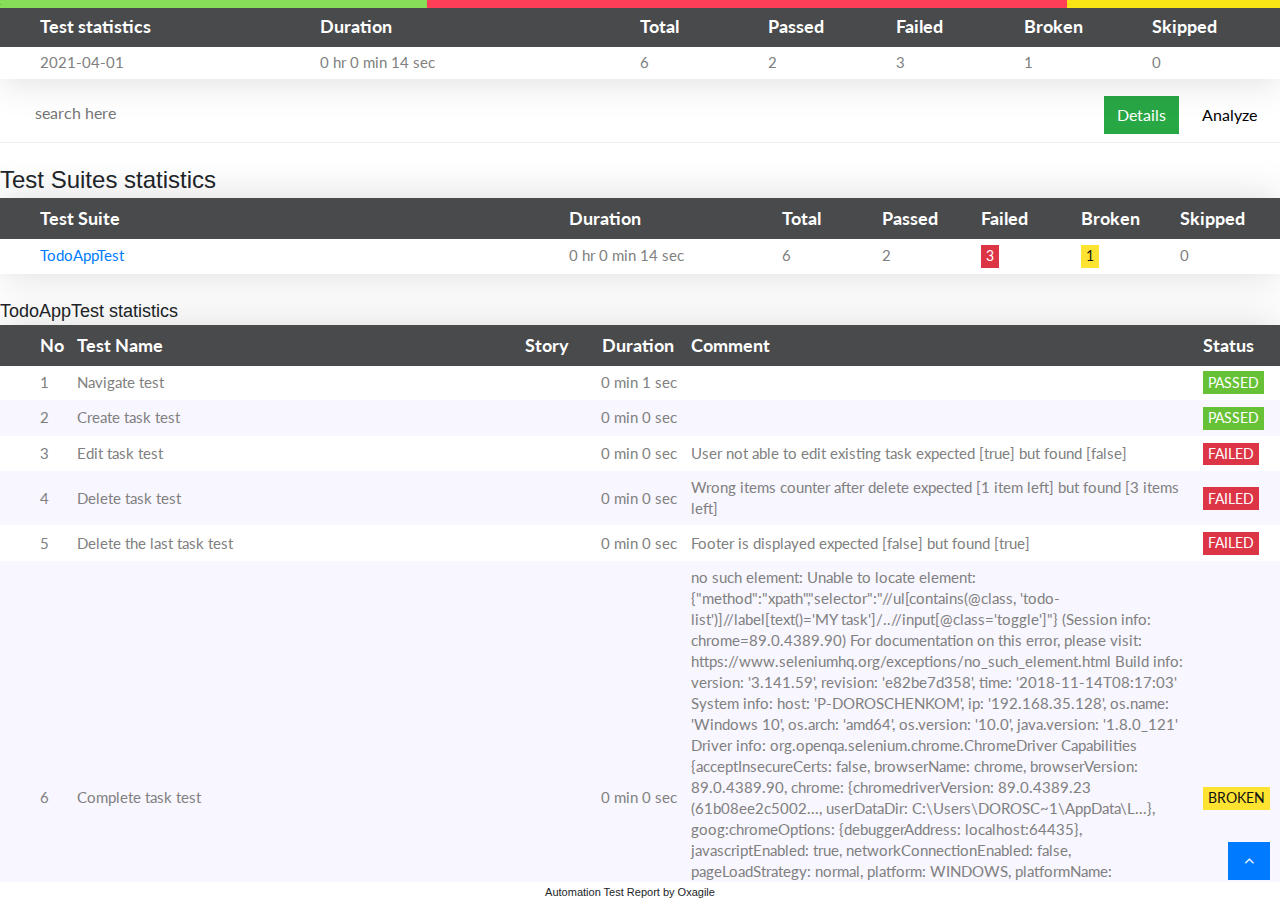
<file: test-automation-for-mqa-simple-framework/html-report/index.html>
<!DOCTYPE html>
<html lang="en">
<head>
    <meta http-equiv="Content-Type" content="text/html; charset=UTF-8">
    <title>Automation Test Report</title>

    <meta name="viewport" content="width=device-width, initial-scale=1">
    <link rel="icon" type="image/png" href="favicon.ico">
    <link rel="stylesheet" type="text/css" href="bootstrap-4.min.css">
    <link rel="stylesheet" href="font-awesome.min.css">
    <link rel="stylesheet" type="text/css" href="animate.css">
    <link rel="stylesheet" type="text/css" href="select2.min.css">
    <link rel="stylesheet" type="text/css" href="perfect-scrollbar.css">
    <link rel="stylesheet" type="text/css" href="util.css">
    <link rel="stylesheet" type="text/css" href="main.css">

    <script src="jquery.js"></script>
    <script src="bootstrap.min.js"></script>
    <script src="select2.min.js"></script>
    <script src="chart.bundle.min.js"></script>
    <script src="perfect-scrollbar.min.js"></script>
    <script>
            function searchByTestCases(){
                var searchTerm = $('.tests-search-box').val().toLowerCase();
                $('.tests-table tr').each(function(){
                        var toHide = true

                        $(this).children('td').each(function(){
                            if (searchTerm.length < 3 || $(this).filter('[data-search-term *= ' + searchTerm + ']').length > 0) {
                                toHide = false;
                            }
                            return;
                        });

                        if (toHide) {
                            $(this).hide();
                        } else {
                            $(this).show();
                        }
                 });

                $('.js-pscroll')[1].scrollTop=0;
                if (searchTerm.length < 3){
                    return;
                }
                if($('.tests-table tr:visible').length){
                    var topDelta = 210;
                    if($('body.theme-light').length){
                        topDelta = 220;
                    }
                    $('.js-pscroll')[1].scrollTop=$('.tests-table tr:visible').offset().top-topDelta;
                }
            }

            jQuery(document).ready(function($){
                $('.tests-table td').each(function(){
                    $(this).attr('data-search-term', $(this).text().split('before test logs')[0].toLowerCase());
                });
                $('.tests-search-box').on('keyup', searchByTestCases);
            });

            function searchByLogs() {
                var searchTerm = $('.logs-search-box').val().toLowerCase();

                var configDebugEnabledScope = '.modal-body .configuration .debug, .modal-body .configuration .info, .modal-body .configuration .warn, .modal-body .configuration .err, .modal-body .configuration .error'
                var configDebugNotEnabledScope = ''

                var testCaseDebugEnabledScope = '.modal-body .test .debug, .modal-body .test .info, .modal-body .test .warn, .modal-body .test .err, .modal-body .test .error'
                var testCaseDebugNotEnabledScope = '.modal-body .test .info, .modal-body .test .warn, .modal-body .test .err, .modal-body .test .error'

                var scope

                if($('.beforeButton').length) {
                    scope = configDebugEnabledScope + ', '
                } else {
                    scope = configDebugNotEnabledScope
                }

                if($('.debugButton').length) {
                    scope += testCaseDebugEnabledScope
                } else {
                    scope += testCaseDebugNotEnabledScope
                }

                $(scope).each(function(){
                    $(this).attr('data-search-term', $(this).text().toLowerCase());
                });

                $(scope).each(function(){
                       if (searchTerm.length < 3 || $(this).filter('[data-search-term *= ' + searchTerm + ']').length > 0) {
                            $(this).show();
                       }else {
                              $(this).hide();
                       }
                });
            }

            jQuery(document).ready(function($){
                $('.logs-search-box').on('keyup', searchByLogs);
            });


            function __triggerKeyboardEvent(el, keyCode, eventType){
                var eventObj = document.createEventObject ?
                    document.createEventObject() : document.createEvent("Events");
                if(eventObj.initEvent){
                  eventObj.initEvent(eventType, true, true);
                }
                eventObj.keyCode = keyCode;
                eventObj.which = keyCode;
                el.dispatchEvent ? el.dispatchEvent(eventObj) : el.fireEvent("on" + eventType, eventObj);
            }

            jQuery(function($) {
              function tog(v){return v?'addClass':'removeClass';}
              $(document).on('input', '.clearable', function(){
                $(this)[tog(this.value)]('x');
              }).on('mousemove', '.x', function( e ){
                $(this)[tog(this.offsetWidth-18 < e.clientX-this.getBoundingClientRect().left)]('onX');
              }).on('click', '.onX', function(){
                $(this).removeClass('x onX').val('');
              });

              $(document).on('click', '.tests-search-box.onX',function(){
                searchByTestCases();
              });

              $(document).on('click', '.logs-search-box.onX',function(){
                searchByLogs();
              });

            });


    </script>
    <script type="text/javascript">
	function showTrace(el) {
          var className = $(el).attr('class');
          if(className=='traceButton'){
             $(el).removeClass('traceButton');
             $(el).addClass('traceButton-inactive');
             $(el).parents('.error').children('.stackTrace')[0].style.display = 'block';
             $(el).parents('.error').children('.fullStackTrace')[0].style.display = 'none';

          } else {
             $(el).removeClass('traceButton-inactive');
             $(el).addClass('traceButton');
             $(el).parents('.error').children('.fullStackTrace')[0].style.display = 'block';
             $(el).parents('.error').children('.stackTrace')[0].style.display = 'none';
          }
      }

      function showDebug(el) {
          try{
              var className = $(el).attr('class');
              var childrenDebug = $(el).parents('.test').children('.debug');
              var childrenInfo = $(el).parents('.test').children('.info');
              if(className=='debugButton'){
                 $(el).removeClass('debugButton');
                 $(el).addClass('debugButton-inactive');
                 for (var i = 0; i < childrenDebug.length; i++){
                    childrenDebug[i].style.display = 'none';
                 }
                 for (var i = 0; i < childrenInfo.length; i++){
                    $(childrenInfo[i]).removeClass('highlight');
                 }
              } else {
                 $(el).removeClass('debugButton-inactive');
                 $(el).addClass('debugButton');
                 for (var i = 0; i < childrenDebug.length; i++){
                    childrenDebug[i].style.display = 'block';
                 }
                 for (var i = 0; i < childrenInfo.length; i++){
                    $(childrenInfo[i]).addClass('highlight');
                 }
                 searchByLogs();
              }
          }catch(err){}
      }

      function showConfig(el) {
          try{
              var childrenInfo = $(el).parents('.configuration').children('.info');
              var childrenDebug = $(el).parents('.configuration').children('.debug');
              var className = $(el).attr('class');
              if(className=='beforeButton'){
                 $(el).removeClass('beforeButton');
                 $(el).addClass('beforeButton-inactive');
                 for (var i = 0; i < childrenInfo.length; i++){
                    childrenInfo[i].style.display = 'none';
                 }
                 for (var i = 0; i < childrenDebug.length; i++){
                    childrenDebug[i].style.display = 'none';
                 }
              } else {
                 $(el).removeClass('beforeButton-inactive');
                 $(el).addClass('beforeButton');
                 for (var i = 0; i < childrenInfo.length; i++){
                    childrenInfo[i].style.display = 'block';
                    $(childrenInfo[i]).addClass('highlight');
                 }
                 for (var i = 0; i < childrenDebug.length; i++){
                    childrenDebug[i].style.display = 'block';
                 }
                 searchByLogs();
              }
          }catch(err){
          throw err
          }
      }

      function hidePassed(){
          var suites = $("#suites-table").children('table').children('tbody').children('tr')
          suites.each(function(i){
              if($($(this).children('td').get(2)).text()==$($(this).children('td').get(3)).text()){
                $(this).hide()
              }
          });
          $("#analyzeOn").hide();
          $("#analyzeOff").show();
      };

        function showPassed(){
          var suites = $("#suites-table").children('table').children('tbody').children('tr')
            suites.each(function(i){
                if($($(this).children('td').get(2)).text()==$($(this).children('td').get(3)).text()){
                  $(this).show()
                }
            });
          $("#analyzeOff").hide();
          $("#analyzeOn").show();
        }

        function showTestCaseReport(el) {
          try{
              var logs = $(el).parents('.column32').children('#test_case_report').eq(0).html();
              $('#testCaseModal').find('.modal-body').eq(0).html(logs);
          }catch(err){}
      }

      function markNotPassed(){
        var suites = $($("span:contains('Test Suites statistics')").nextAll('div.containerDiv').get(0)).children('div.rowDiv')
          suites.each(function(i){
              if($($(this).children('div').get(4)).text()!='0'){
                  $($(this).children('div').get(4)).css("background-color", "#ff7c7c")
              }
              if($($(this).children('div').get(5)).text()!='0'){
                  $($(this).children('div').get(5)).css("background-color", "#feff6e")
              }
              if($($(this).children('div').get(6)).text()!='0'){
                  $($(this).children('div').get(6)).css("background-color", "#c3c3c3")
              }
          })
      };



    </script>

</head>
<body class="theme-default">
<div style="max-height: 97.5%;min-height: 70vh;">
    <!-- Test Case Modal -->
    <div class="modal" id="testCaseModal" tabindex="-1" role="dialog" aria-labelledby="testCaseModalLabel">
        <div class="modal-dialog" role="document">
            <div class="modal-content">
                <div class="modal-header theme-default">
                    <input type="text" class="logs-search-box clearable" placeholder="search here"/>
                    <button type="button" class="close theme-default" data-dismiss="modal" aria-label="Close"><span
                            aria-hidden="true">&times;</span></button>
                    <h4 class="modal-title" id="testCaseModalLabel">Test-case report</h4>
                </div>
                <div class="modal-body theme-default table100-body js-pscroll ps">
                    ...
                </div>
                <div class="modal-footer theme-default">
                    <button type="button" class="btn btn-default" data-dismiss="modal">Close</button>
                </div>
            </div>
        </div>
    </div>

    <div>
        <table style="position: fixed; width:100%; z-index:1000; font-size:5px;">
            <thead>
            <tr class="head">
                <th class="cell100" style="background-color:#87de58; width:33.33%"> .</th>
                <th class="cell100" style="background-color:#ff3f58; width:50.0%"> .</th>
                <th class="cell100" style="background-color:#f9e516; width:16.67%"> .</th>
                <th class="cell100" style="background-color:#afafaf; width:0%; display: none"> .</th>
            </tr>
            </thead>
        </table>
        <div class="table100 theme-default m-b-110 top-table" onclick="$('.js-pscroll')[1].scrollTop=0"
             style="cursor:pointer;">
            <div class="table100-head">
                <table>
                    <thead>
                    <tr class="row100 head">
                        <th class="cell100 column11">Test statistics</th>
                        <th class="cell100 column12">Duration</th>
                        <th class="cell100 column13">Total</th>
                        <th class="cell100 column14">Passed</th>
                        <th class="cell100 column15">Failed</th>
                        <th class="cell100 column16">Broken</th>
                        <th class="cell100 column17">Skipped</th>
                    </tr>
                    </thead>
                </table>
            </div>

            <div class="table100-body">
                <table>
                    <tbody>
                    <tr class="row100 body">
                        <td class="cell100 column11">2021-04-01</td>
                        <td class="cell100 column12">0 hr 0 min 14 sec </td>
                        <td class="cell100 column13">6</td>
                        <td class="cell100 column14">2</td>
                        <td class="cell100 column15">3</td>
                        <td class="cell100 column16">1</td>
                        <td class="cell100 column17">0</td>
                    </tr>
                    </tbody>
                </table>
                <div class="ps__rail-x" style="left: 0px; bottom: 0px;">
                    <div class="ps__thumb-x" tabindex="0" style="left: 0px; width: 0px;"></div>
                </div>
                <div class="ps__rail-y" style="top: 0px; height: 585px; right: 5px;">
                    <div class="ps__thumb-y" tabindex="0" style="top: 0px; height: 0px;"></div>
                </div>
            </div>
        </div>
        <div class="top-container theme-default">
            <input type="text" class="tests-search-box clearable" placeholder="search here"/>
            <button id="analyzeOff" type="button" class="btn btn-danger btn-xs top-button" style="display: none;"
                    onclick="showPassed()">Analyze
            </button>
            <button id="analyzeOn" type="button" class="btn btn-default btn-xs top-button theme-default"
                    onclick="hidePassed()">Analyze
            </button>
            <button data-toggle="modal" data-target="#pieChartModal" type="button"
                    class="btn btn-success btn-xs top-button">Details
            </button>
        </div>
    </div>
    <div class="footer theme-default">
        <center>Automation Test Report by Oxagile</center>
    </div>
    <button type="button" class="btn btn-primary btn-xs up-button theme-default"
            onclick="$('.js-pscroll')[1].scrollTop=0"><i class="fa fa-angle-up"></i></button>


    <div class="limiter">
        <div class="container-table100 theme-default">
            <div class="wrap-table100 theme-default js-pscroll ps" style="height: 80vh;">
                <span class="theme-default" style='font-size: 24px'>Test Suites statistics</span>
                <div class="table100 theme-default m-b-110 suites-table">
                    <div class="table100-head">
                        <table>
                            <thead>
                            <tr class="row100 head">
                                <th class="cell100 column21">Test Suite</th>
                                <th class="cell100 column22">Duration</th>
                                <th class="cell100 column23">Total</th>
                                <th class="cell100 column24">Passed</th>
                                <th class="cell100 column25">Failed</th>
                                <th class="cell100 column26">Broken</th>
                                <th class="cell100 column27">Skipped</th>
                            </tr>
                            </thead>
                        </table>
                    </div>

                    <div id="suites-table" class="table100-body">
                        <table>
                            <tbody>


            <tr class="row100 body">
                <td class="cell100 column21"><a class='link theme-default' href='#TodoAppTest'>TodoAppTest</a></td>
                <td class="cell100 column22">0 hr 0 min 14 sec</td>
                <td class="cell100 column23">6</td>
                <td class="cell100 column24">2</td>
                <td class="cell100 column25">
                    <button class="btn btn-xs status-btn failed">3</button>
                </td>
                <td class="cell100 column26">
                    <button class="btn btn-xs status-btn broken">1</button>
                </td>
                <td class="cell100 column27">
                    0
                </td>
            </tr>
        
                        </tbody>
                    </table>
                </div>
            </div>
        

            <br>
            <a class='anchor theme-default' name='TodoAppTest'></a>
            <span class='theme-default' style='font-size: 18px'>TodoAppTest statistics</span>
            <br>
            <div class="table100 theme-default m-b-110">
                            <div class="table100-head">
                                <table>
                                    <thead>
                                    <tr class="row100 head">
                                        <th class="cell100 column31">No</th>
                                        <th class="cell100 column32">Test Name</th>
                                        <th class="cell100 column33">Story</th>
                                        <th class="cell100 column34">Duration</th>
                                        <th class="cell100 column35">Comment</th>
                                        <th class="cell100 column36">Status</th>
                                    </tr>
                                    </thead>
                                </table>
                            </div>
                            <div class="table100-body tests-table">
                                <table>
                                    <tbody>
        

                <tr class="row100 body rowPassed">
                    <td class="cell100 column31">1</td>
                    <td class="cell100 column32">
                        <a class='link theme-default' data-toggle='modal' data-target='#testCaseModal' onclick='showTestCaseReport(this)'>
                        Navigate test
                        </a>
                        <div id='test_case_report' style='display:none'><div class="info">2021-04-01 16:53:17,393 INFO - browser=chrome<br></div><div class="info">2021-04-01 16:53:17,404 INFO - base.url=https://todomvc.com/examples/angularjs/#/<br></div>
            <div class='configuration'>
                <button class='beforeButton-inactive' onclick='showConfig(this)'>before test logs</button>
                <br>
        <div class="info">2021-04-01 16:53:17,640 INFO - Launch browser chrome<br></div></div>
            <div class="test">
                <a name="Navigate test1617285199611"></a>
                <br>
                <div class="title">
                    <div style="float: right; padding-right: 1%">
                        <button class="debugButton-inactive" onclick="showDebug(this)">debug</button>
                    </div>
                    Navigate test
                    <button id="story" class="btn btn-success btn-xs">
                        <a class='storylink' href='browse/' target='_blank'>
                            
                        </a>
                    </button>
            </div>
            <br>
        <div class="debug">2021-04-01 16:53:19,613 DEBUG - Method: project.tests.TodoAppTest.navigateTest<br></div><div class="info">2021-04-01 16:53:19,616 INFO - Navigate Todo app<br></div><div class="info">2021-04-01 16:53:20,890 INFO - Check if todo header displayed - true<br></div><div class="info">2021-04-01 16:53:20,936 INFO - Check if input field displayed - true<br></div><div class="debug">2021-04-01 16:53:20,938 DEBUG - Getting element - //input[contains(@class, 'new-todo')]<br></div><div class="info">2021-04-01 16:53:20,968 INFO - Check input placeholder text - What needs to be done?<br></div><div class="info">2021-04-01 16:53:21,2 INFO - Check if footer displayed - false<br></div><br><div class="green">2021-04-01 16:53:21,7 INFO - Test PASSED<br></div></div></div>
                    </td>
                    <td class="cell100 column33">
                        <a class='link theme-default' href='browse/'target='_blank'></a>
                    </td>
                    <td class="cell100 column34">0 min 1 sec</td>
                    <td class="cell100 column35"></td>
                    <td class="cell100 column36">
                        <button class="btn btn-xs status-btn passed">
                            PASSED
                        </button>
                    </td>
                </tr>
            
                <tr class="row100 body rowPassed">
                    <td class="cell100 column31">2</td>
                    <td class="cell100 column32">
                        <a class='link theme-default' data-toggle='modal' data-target='#testCaseModal' onclick='showTestCaseReport(this)'>
                        Create task test
                        </a>
                        <div id='test_case_report' style='display:none'>
            <div class='configuration'>
                <button class='beforeButton-inactive' onclick='showConfig(this)'>before test logs</button>
                <br>
        <div class="info">2021-04-01 16:53:21,732 INFO - Navigate Todo app<br></div></div>
            <div class="test">
                <a name="Create task test1617285202350"></a>
                <br>
                <div class="title">
                    <div style="float: right; padding-right: 1%">
                        <button class="debugButton-inactive" onclick="showDebug(this)">debug</button>
                    </div>
                    Create task test
                    <button id="story" class="btn btn-success btn-xs">
                        <a class='storylink' href='browse/' target='_blank'>
                            
                        </a>
                    </button>
            </div>
            <br>
        <div class="debug">2021-04-01 16:53:22,351 DEBUG - Method: project.tests.TodoAppTest.createTaskTest<br></div><div class="info">2021-04-01 16:53:22,352 INFO - Create a new task - MY test task<br></div><div class="debug">2021-04-01 16:53:22,355 DEBUG - Getting element - //input[contains(@class, 'new-todo')]<br></div><div class="debug">2021-04-01 16:53:22,407 DEBUG - Getting element - //input[contains(@class, 'new-todo')]<br></div><div class="info">2021-04-01 16:53:22,527 INFO - Check if task[MY test task] displayed - true<br></div><div class="debug">2021-04-01 16:53:22,529 DEBUG - Getting element - //footer//span[contains(@class, 'todo-count')]<br></div><div class="info">2021-04-01 16:53:22,560 INFO - Check items left counter text - 1 item left<br></div><br><div class="green">2021-04-01 16:53:22,560 INFO - Test PASSED<br></div></div></div>
                    </td>
                    <td class="cell100 column33">
                        <a class='link theme-default' href='browse/'target='_blank'></a>
                    </td>
                    <td class="cell100 column34">0 min 0 sec</td>
                    <td class="cell100 column35"></td>
                    <td class="cell100 column36">
                        <button class="btn btn-xs status-btn passed">
                            PASSED
                        </button>
                    </td>
                </tr>
            
                <tr class="row100 body rowFailed">
                    <td class="cell100 column31">3</td>
                    <td class="cell100 column32">
                        <a class='link theme-default' data-toggle='modal' data-target='#testCaseModal' onclick='showTestCaseReport(this)'>
                        Edit task test
                        </a>
                        <div id='test_case_report' style='display:none'>
            <div class='configuration'>
                <button class='beforeButton-inactive' onclick='showConfig(this)'>before test logs</button>
                <br>
        <div class="info">2021-04-01 16:53:23,450 INFO - Navigate Todo app<br></div></div>
            <div class="test">
                <a name="Edit task test1617285204074"></a>
                <br>
                <div class="title">
                    <div style="float: right; padding-right: 1%">
                        <button class="debugButton-inactive" onclick="showDebug(this)">debug</button>
                    </div>
                    Edit task test
                    <button id="story" class="btn btn-success btn-xs">
                        <a class='storylink' href='browse/' target='_blank'>
                            
                        </a>
                    </button>
            </div>
            <br>
        <div class="debug">2021-04-01 16:53:24,74 DEBUG - Method: project.tests.TodoAppTest.editTaskTest<br></div><div class="info">2021-04-01 16:53:24,75 INFO - Create a new task - MY test task<br></div><div class="debug">2021-04-01 16:53:24,75 DEBUG - Getting element - //input[contains(@class, 'new-todo')]<br></div><div class="debug">2021-04-01 16:53:24,121 DEBUG - Getting element - //input[contains(@class, 'new-todo')]<br></div><div class="info">2021-04-01 16:53:24,190 INFO - Select 'All' filter<br></div><div class="debug">2021-04-01 16:53:24,191 DEBUG - Getting element - //footer//ul[contains(@class, 'filters')]//a[text()='All']<br></div><div class="info">2021-04-01 16:53:24,275 INFO - Update task[MY test task] name - MY test new task<br></div><div class="debug">2021-04-01 16:53:24,289 DEBUG - Getting element - //ul[contains(@class, 'todo-list')]//label[text()='MY test task']<br></div><div class="info">2021-04-01 16:53:24,564 INFO - Check if task[MY test new task] displayed - false<br></div><div class="err">2021-04-01 16:53:24,569 ERROR - User not able to edit existing task expected [true] but found [false]<br></div>
                <br>
                <div class="error">
                    <div>
                        <button class="traceButton-inactive" onclick="showTrace(this)">Full</button>
                    </div>
                    <div class="stackTrace">
                        User not able to edit existing task expected [true] but found [false]<br><br>org.codehaus.groovy.runtime.callsite.CallSiteArray.defaultCallStatic(CallSiteArray.java:55)<br>org.codehaus.groovy.runtime.callsite.AbstractCallSite.callStatic(AbstractCallSite.java:217)<br>org.codehaus.groovy.runtime.callsite.AbstractCallSite.callStatic(AbstractCallSite.java:240)<br>project.tests.TodoAppTest.editTaskTest(TodoAppTest.groovy:52)<br>sun.reflect.NativeMethodAccessorImpl.invoke0(Native Method)<br>sun.reflect.NativeMethodAccessorImpl.invoke(NativeMethodAccessorImpl.java:62)<br>sun.reflect.DelegatingMethodAccessorImpl.invoke(DelegatingMethodAccessorImpl.java:43)<br>java.lang.reflect.Method.invoke(Method.java:498)<br>org.apache.maven.surefire.testng.TestNGExecutor.run(TestNGExecutor.java:283)<br>org.apache.maven.surefire.testng.TestNGXmlTestSuite.execute(TestNGXmlTestSuite.java:75)<br>org.apache.maven.surefire.testng.TestNGProvider.invoke(TestNGProvider.java:120)<br>org.apache.maven.surefire.booter.ForkedBooter.runSuitesInProcess(ForkedBooter.java:377)<br>org.apache.maven.surefire.booter.ForkedBooter.execute(ForkedBooter.java:138)<br>org.apache.maven.surefire.booter.ForkedBooter.run(ForkedBooter.java:465)<br>org.apache.maven.surefire.booter.ForkedBooter.main(ForkedBooter.java:451)
                    </div>
                    <div class="fullStackTrace">
                        User not able to edit existing task expected [true] but found [false]<br><br>org.testng.Assert.fail(Assert.java:96)<br>org.testng.Assert.failNotEquals(Assert.java:776)<br>org.testng.Assert.assertTrue(Assert.java:44)<br>org.testng.Assert$assertTrue$0.callStatic(Unknown Source)<br>org.codehaus.groovy.runtime.callsite.CallSiteArray.defaultCallStatic(CallSiteArray.java:55)<br>org.codehaus.groovy.runtime.callsite.AbstractCallSite.callStatic(AbstractCallSite.java:217)<br>org.codehaus.groovy.runtime.callsite.AbstractCallSite.callStatic(AbstractCallSite.java:240)<br>project.tests.TodoAppTest.editTaskTest(TodoAppTest.groovy:52)<br>sun.reflect.NativeMethodAccessorImpl.invoke0(Native Method)<br>sun.reflect.NativeMethodAccessorImpl.invoke(NativeMethodAccessorImpl.java:62)<br>sun.reflect.DelegatingMethodAccessorImpl.invoke(DelegatingMethodAccessorImpl.java:43)<br>java.lang.reflect.Method.invoke(Method.java:498)<br>org.testng.internal.MethodInvocationHelper.invokeMethod(MethodInvocationHelper.java:124)<br>org.testng.internal.Invoker.invokeMethod(Invoker.java:583)<br>org.testng.internal.Invoker.invokeTestMethod(Invoker.java:719)<br>org.testng.internal.Invoker.invokeTestMethods(Invoker.java:989)<br>org.testng.internal.TestMethodWorker.invokeTestMethods(TestMethodWorker.java:125)<br>org.testng.internal.TestMethodWorker.run(TestMethodWorker.java:109)<br>org.testng.TestRunner.privateRun(TestRunner.java:648)<br>org.testng.TestRunner.run(TestRunner.java:505)<br>org.testng.SuiteRunner.runTest(SuiteRunner.java:455)<br>org.testng.SuiteRunner.runSequentially(SuiteRunner.java:450)<br>org.testng.SuiteRunner.privateRun(SuiteRunner.java:415)<br>org.testng.SuiteRunner.run(SuiteRunner.java:364)<br>org.testng.SuiteRunnerWorker.runSuite(SuiteRunnerWorker.java:52)<br>org.testng.SuiteRunnerWorker.run(SuiteRunnerWorker.java:84)<br>org.testng.TestNG.runSuitesSequentially(TestNG.java:1208)<br>org.testng.TestNG.runSuitesLocally(TestNG.java:1137)<br>org.testng.TestNG.runSuites(TestNG.java:1049)<br>org.testng.TestNG.run(TestNG.java:1017)<br>org.apache.maven.surefire.testng.TestNGExecutor.run(TestNGExecutor.java:283)<br>org.apache.maven.surefire.testng.TestNGXmlTestSuite.execute(TestNGXmlTestSuite.java:75)<br>org.apache.maven.surefire.testng.TestNGProvider.invoke(TestNGProvider.java:120)<br>org.apache.maven.surefire.booter.ForkedBooter.runSuitesInProcess(ForkedBooter.java:377)<br>org.apache.maven.surefire.booter.ForkedBooter.execute(ForkedBooter.java:138)<br>org.apache.maven.surefire.booter.ForkedBooter.run(ForkedBooter.java:465)<br>org.apache.maven.surefire.booter.ForkedBooter.main(ForkedBooter.java:451)
                    </div>
                </div>
        
                <div class="image">
                    <br>
                    <img width="" alt="Edit_task_test10201617285204967.png" src="Edit_task_test10201617285204967.png" style="border:1px solid #9a9a9a"
                        onclick="window.open(this.src)">
                </div>
            <br><div class="err"><br>2021-04-01 16:53:24,976 ERROR - Test FAILED. User not able to edit existing task expected [true] but found [false]<br><br></div></div></div>
                    </td>
                    <td class="cell100 column33">
                        <a class='link theme-default' href='browse/'target='_blank'></a>
                    </td>
                    <td class="cell100 column34">0 min 0 sec</td>
                    <td class="cell100 column35">User not able to edit existing task expected [true] but found [false]</td>
                    <td class="cell100 column36">
                        <button class="btn btn-xs status-btn failed">
                            FAILED
                        </button>
                    </td>
                </tr>
            
                <tr class="row100 body rowFailed">
                    <td class="cell100 column31">4</td>
                    <td class="cell100 column32">
                        <a class='link theme-default' data-toggle='modal' data-target='#testCaseModal' onclick='showTestCaseReport(this)'>
                        Delete task test
                        </a>
                        <div id='test_case_report' style='display:none'>
            <div class='configuration'>
                <button class='beforeButton-inactive' onclick='showConfig(this)'>before test logs</button>
                <br>
        <div class="info">2021-04-01 16:53:25,646 INFO - Navigate Todo app<br></div></div>
            <div class="test">
                <a name="Delete task test1617285206298"></a>
                <br>
                <div class="title">
                    <div style="float: right; padding-right: 1%">
                        <button class="debugButton-inactive" onclick="showDebug(this)">debug</button>
                    </div>
                    Delete task test
                    <button id="story" class="btn btn-success btn-xs">
                        <a class='storylink' href='browse/' target='_blank'>
                            
                        </a>
                    </button>
            </div>
            <br>
        <div class="debug">2021-04-01 16:53:26,298 DEBUG - Method: project.tests.TodoAppTest.deleteTaskTest<br></div><div class="info">2021-04-01 16:53:26,298 INFO - Create a new task - MY task 1<br></div><div class="debug">2021-04-01 16:53:26,299 DEBUG - Getting element - //input[contains(@class, 'new-todo')]<br></div><div class="debug">2021-04-01 16:53:26,345 DEBUG - Getting element - //input[contains(@class, 'new-todo')]<br></div><div class="info">2021-04-01 16:53:26,406 INFO - Create a new task - MY task 2<br></div><div class="debug">2021-04-01 16:53:26,406 DEBUG - Getting element - //input[contains(@class, 'new-todo')]<br></div><div class="debug">2021-04-01 16:53:26,438 DEBUG - Getting element - //input[contains(@class, 'new-todo')]<br></div><div class="info">2021-04-01 16:53:26,478 INFO - Select 'All' filter<br></div><div class="debug">2021-04-01 16:53:26,479 DEBUG - Getting element - //footer//ul[contains(@class, 'filters')]//a[text()='All']<br></div><div class="info">2021-04-01 16:53:26,549 INFO - Delete task[MY task 1]<br></div><div class="debug">2021-04-01 16:53:26,550 DEBUG - Getting element - //ul[contains(@class, 'todo-list')]//label[text()='MY task 1']<br></div><div class="debug">2021-04-01 16:53:26,565 DEBUG - Getting element - //ul[contains(@class, 'todo-list')]//label[text()='MY task 1']/..//button<br></div><div class="info">2021-04-01 16:53:26,845 INFO - Check if task[MY task 1] displayed - false<br></div><div class="debug">2021-04-01 16:53:26,845 DEBUG - Getting element - //footer//span[contains(@class, 'todo-count')]<br></div><div class="info">2021-04-01 16:53:26,870 INFO - Check items left counter text - 3 items left<br></div><div class="err">2021-04-01 16:53:26,871 ERROR - Wrong items counter after delete expected [1 item left] but found [3 items left]<br></div>
                <br>
                <div class="error">
                    <div>
                        <button class="traceButton-inactive" onclick="showTrace(this)">Full</button>
                    </div>
                    <div class="stackTrace">
                        Wrong items counter after delete expected [1 item left] but found [3 items left]<br><br>org.codehaus.groovy.runtime.callsite.CallSiteArray.defaultCallStatic(CallSiteArray.java:55)<br>org.codehaus.groovy.runtime.callsite.AbstractCallSite.callStatic(AbstractCallSite.java:217)<br>org.codehaus.groovy.runtime.callsite.AbstractCallSite.callStatic(AbstractCallSite.java:249)<br>project.tests.TodoAppTest.deleteTaskTest(TodoAppTest.groovy:64)<br>sun.reflect.NativeMethodAccessorImpl.invoke0(Native Method)<br>sun.reflect.NativeMethodAccessorImpl.invoke(NativeMethodAccessorImpl.java:62)<br>sun.reflect.DelegatingMethodAccessorImpl.invoke(DelegatingMethodAccessorImpl.java:43)<br>java.lang.reflect.Method.invoke(Method.java:498)<br>org.apache.maven.surefire.testng.TestNGExecutor.run(TestNGExecutor.java:283)<br>org.apache.maven.surefire.testng.TestNGXmlTestSuite.execute(TestNGXmlTestSuite.java:75)<br>org.apache.maven.surefire.testng.TestNGProvider.invoke(TestNGProvider.java:120)<br>org.apache.maven.surefire.booter.ForkedBooter.runSuitesInProcess(ForkedBooter.java:377)<br>org.apache.maven.surefire.booter.ForkedBooter.execute(ForkedBooter.java:138)<br>org.apache.maven.surefire.booter.ForkedBooter.run(ForkedBooter.java:465)<br>org.apache.maven.surefire.booter.ForkedBooter.main(ForkedBooter.java:451)
                    </div>
                    <div class="fullStackTrace">
                        Wrong items counter after delete expected [1 item left] but found [3 items left]<br><br>org.testng.Assert.fail(Assert.java:96)<br>org.testng.Assert.failNotEquals(Assert.java:776)<br>org.testng.Assert.assertEqualsImpl(Assert.java:137)<br>org.testng.Assert.assertEquals(Assert.java:118)<br>org.testng.Assert.assertEquals(Assert.java:453)<br>org.testng.Assert$assertEquals$1.callStatic(Unknown Source)<br>org.codehaus.groovy.runtime.callsite.CallSiteArray.defaultCallStatic(CallSiteArray.java:55)<br>org.codehaus.groovy.runtime.callsite.AbstractCallSite.callStatic(AbstractCallSite.java:217)<br>org.codehaus.groovy.runtime.callsite.AbstractCallSite.callStatic(AbstractCallSite.java:249)<br>project.tests.TodoAppTest.deleteTaskTest(TodoAppTest.groovy:64)<br>sun.reflect.NativeMethodAccessorImpl.invoke0(Native Method)<br>sun.reflect.NativeMethodAccessorImpl.invoke(NativeMethodAccessorImpl.java:62)<br>sun.reflect.DelegatingMethodAccessorImpl.invoke(DelegatingMethodAccessorImpl.java:43)<br>java.lang.reflect.Method.invoke(Method.java:498)<br>org.testng.internal.MethodInvocationHelper.invokeMethod(MethodInvocationHelper.java:124)<br>org.testng.internal.Invoker.invokeMethod(Invoker.java:583)<br>org.testng.internal.Invoker.invokeTestMethod(Invoker.java:719)<br>org.testng.internal.Invoker.invokeTestMethods(Invoker.java:989)<br>org.testng.internal.TestMethodWorker.invokeTestMethods(TestMethodWorker.java:125)<br>org.testng.internal.TestMethodWorker.run(TestMethodWorker.java:109)<br>org.testng.TestRunner.privateRun(TestRunner.java:648)<br>org.testng.TestRunner.run(TestRunner.java:505)<br>org.testng.SuiteRunner.runTest(SuiteRunner.java:455)<br>org.testng.SuiteRunner.runSequentially(SuiteRunner.java:450)<br>org.testng.SuiteRunner.privateRun(SuiteRunner.java:415)<br>org.testng.SuiteRunner.run(SuiteRunner.java:364)<br>org.testng.SuiteRunnerWorker.runSuite(SuiteRunnerWorker.java:52)<br>org.testng.SuiteRunnerWorker.run(SuiteRunnerWorker.java:84)<br>org.testng.TestNG.runSuitesSequentially(TestNG.java:1208)<br>org.testng.TestNG.runSuitesLocally(TestNG.java:1137)<br>org.testng.TestNG.runSuites(TestNG.java:1049)<br>org.testng.TestNG.run(TestNG.java:1017)<br>org.apache.maven.surefire.testng.TestNGExecutor.run(TestNGExecutor.java:283)<br>org.apache.maven.surefire.testng.TestNGXmlTestSuite.execute(TestNGXmlTestSuite.java:75)<br>org.apache.maven.surefire.testng.TestNGProvider.invoke(TestNGProvider.java:120)<br>org.apache.maven.surefire.booter.ForkedBooter.runSuitesInProcess(ForkedBooter.java:377)<br>org.apache.maven.surefire.booter.ForkedBooter.execute(ForkedBooter.java:138)<br>org.apache.maven.surefire.booter.ForkedBooter.run(ForkedBooter.java:465)<br>org.apache.maven.surefire.booter.ForkedBooter.main(ForkedBooter.java:451)
                    </div>
                </div>
        
                <div class="image">
                    <br>
                    <img width="" alt="Delete_task_test54551617285207226.png" src="Delete_task_test54551617285207226.png" style="border:1px solid #9a9a9a"
                        onclick="window.open(this.src)">
                </div>
            <br><div class="err"><br>2021-04-01 16:53:27,228 ERROR - Test FAILED. Wrong items counter after delete expected [1 item left] but found [3 items left]<br><br></div></div></div>
                    </td>
                    <td class="cell100 column33">
                        <a class='link theme-default' href='browse/'target='_blank'></a>
                    </td>
                    <td class="cell100 column34">0 min 0 sec</td>
                    <td class="cell100 column35">Wrong items counter after delete expected [1 item left] but found [3 items left]</td>
                    <td class="cell100 column36">
                        <button class="btn btn-xs status-btn failed">
                            FAILED
                        </button>
                    </td>
                </tr>
            
                <tr class="row100 body rowFailed">
                    <td class="cell100 column31">5</td>
                    <td class="cell100 column32">
                        <a class='link theme-default' data-toggle='modal' data-target='#testCaseModal' onclick='showTestCaseReport(this)'>
                        Delete the last task test
                        </a>
                        <div id='test_case_report' style='display:none'>
            <div class='configuration'>
                <button class='beforeButton-inactive' onclick='showConfig(this)'>before test logs</button>
                <br>
        <div class="info">2021-04-01 16:53:27,908 INFO - Navigate Todo app<br></div></div>
            <div class="test">
                <a name="Delete the last task test1617285208545"></a>
                <br>
                <div class="title">
                    <div style="float: right; padding-right: 1%">
                        <button class="debugButton-inactive" onclick="showDebug(this)">debug</button>
                    </div>
                    Delete the last task test
                    <button id="story" class="btn btn-success btn-xs">
                        <a class='storylink' href='browse/' target='_blank'>
                            
                        </a>
                    </button>
            </div>
            <br>
        <div class="debug">2021-04-01 16:53:28,546 DEBUG - Method: project.tests.TodoAppTest.deleteTheLastTaskTest<br></div><div class="info">2021-04-01 16:53:28,546 INFO - Create a new task - MY task<br></div><div class="debug">2021-04-01 16:53:28,547 DEBUG - Getting element - //input[contains(@class, 'new-todo')]<br></div><div class="debug">2021-04-01 16:53:28,593 DEBUG - Getting element - //input[contains(@class, 'new-todo')]<br></div><div class="info">2021-04-01 16:53:28,652 INFO - Delete task[MY task]<br></div><div class="debug">2021-04-01 16:53:28,652 DEBUG - Getting element - //ul[contains(@class, 'todo-list')]//label[text()='MY task']<br></div><div class="debug">2021-04-01 16:53:28,667 DEBUG - Getting element - //ul[contains(@class, 'todo-list')]//label[text()='MY task']/..//button<br></div><div class="info">2021-04-01 16:53:28,976 INFO - Check if task[MY task] displayed - false<br></div><div class="info">2021-04-01 16:53:29,1 INFO - Check if footer displayed - true<br></div><div class="err">2021-04-01 16:53:29,1 ERROR - Footer is displayed expected [false] but found [true]<br></div>
                <br>
                <div class="error">
                    <div>
                        <button class="traceButton-inactive" onclick="showTrace(this)">Full</button>
                    </div>
                    <div class="stackTrace">
                        Footer is displayed expected [false] but found [true]<br><br>org.codehaus.groovy.runtime.callsite.CallSiteArray.defaultCallStatic(CallSiteArray.java:55)<br>org.codehaus.groovy.runtime.callsite.AbstractCallSite.callStatic(AbstractCallSite.java:217)<br>org.codehaus.groovy.runtime.callsite.AbstractCallSite.callStatic(AbstractCallSite.java:240)<br>project.tests.TodoAppTest.deleteTheLastTaskTest(TodoAppTest.groovy:73)<br>sun.reflect.NativeMethodAccessorImpl.invoke0(Native Method)<br>sun.reflect.NativeMethodAccessorImpl.invoke(NativeMethodAccessorImpl.java:62)<br>sun.reflect.DelegatingMethodAccessorImpl.invoke(DelegatingMethodAccessorImpl.java:43)<br>java.lang.reflect.Method.invoke(Method.java:498)<br>org.apache.maven.surefire.testng.TestNGExecutor.run(TestNGExecutor.java:283)<br>org.apache.maven.surefire.testng.TestNGXmlTestSuite.execute(TestNGXmlTestSuite.java:75)<br>org.apache.maven.surefire.testng.TestNGProvider.invoke(TestNGProvider.java:120)<br>org.apache.maven.surefire.booter.ForkedBooter.runSuitesInProcess(ForkedBooter.java:377)<br>org.apache.maven.surefire.booter.ForkedBooter.execute(ForkedBooter.java:138)<br>org.apache.maven.surefire.booter.ForkedBooter.run(ForkedBooter.java:465)<br>org.apache.maven.surefire.booter.ForkedBooter.main(ForkedBooter.java:451)
                    </div>
                    <div class="fullStackTrace">
                        Footer is displayed expected [false] but found [true]<br><br>org.testng.Assert.fail(Assert.java:96)<br>org.testng.Assert.failNotEquals(Assert.java:776)<br>org.testng.Assert.assertFalse(Assert.java:65)<br>org.testng.Assert$assertFalse$2.callStatic(Unknown Source)<br>org.codehaus.groovy.runtime.callsite.CallSiteArray.defaultCallStatic(CallSiteArray.java:55)<br>org.codehaus.groovy.runtime.callsite.AbstractCallSite.callStatic(AbstractCallSite.java:217)<br>org.codehaus.groovy.runtime.callsite.AbstractCallSite.callStatic(AbstractCallSite.java:240)<br>project.tests.TodoAppTest.deleteTheLastTaskTest(TodoAppTest.groovy:73)<br>sun.reflect.NativeMethodAccessorImpl.invoke0(Native Method)<br>sun.reflect.NativeMethodAccessorImpl.invoke(NativeMethodAccessorImpl.java:62)<br>sun.reflect.DelegatingMethodAccessorImpl.invoke(DelegatingMethodAccessorImpl.java:43)<br>java.lang.reflect.Method.invoke(Method.java:498)<br>org.testng.internal.MethodInvocationHelper.invokeMethod(MethodInvocationHelper.java:124)<br>org.testng.internal.Invoker.invokeMethod(Invoker.java:583)<br>org.testng.internal.Invoker.invokeTestMethod(Invoker.java:719)<br>org.testng.internal.Invoker.invokeTestMethods(Invoker.java:989)<br>org.testng.internal.TestMethodWorker.invokeTestMethods(TestMethodWorker.java:125)<br>org.testng.internal.TestMethodWorker.run(TestMethodWorker.java:109)<br>org.testng.TestRunner.privateRun(TestRunner.java:648)<br>org.testng.TestRunner.run(TestRunner.java:505)<br>org.testng.SuiteRunner.runTest(SuiteRunner.java:455)<br>org.testng.SuiteRunner.runSequentially(SuiteRunner.java:450)<br>org.testng.SuiteRunner.privateRun(SuiteRunner.java:415)<br>org.testng.SuiteRunner.run(SuiteRunner.java:364)<br>org.testng.SuiteRunnerWorker.runSuite(SuiteRunnerWorker.java:52)<br>org.testng.SuiteRunnerWorker.run(SuiteRunnerWorker.java:84)<br>org.testng.TestNG.runSuitesSequentially(TestNG.java:1208)<br>org.testng.TestNG.runSuitesLocally(TestNG.java:1137)<br>org.testng.TestNG.runSuites(TestNG.java:1049)<br>org.testng.TestNG.run(TestNG.java:1017)<br>org.apache.maven.surefire.testng.TestNGExecutor.run(TestNGExecutor.java:283)<br>org.apache.maven.surefire.testng.TestNGXmlTestSuite.execute(TestNGXmlTestSuite.java:75)<br>org.apache.maven.surefire.testng.TestNGProvider.invoke(TestNGProvider.java:120)<br>org.apache.maven.surefire.booter.ForkedBooter.runSuitesInProcess(ForkedBooter.java:377)<br>org.apache.maven.surefire.booter.ForkedBooter.execute(ForkedBooter.java:138)<br>org.apache.maven.surefire.booter.ForkedBooter.run(ForkedBooter.java:465)<br>org.apache.maven.surefire.booter.ForkedBooter.main(ForkedBooter.java:451)
                    </div>
                </div>
        
                <div class="image">
                    <br>
                    <img width="" alt="Delete_the_last_task_test14291617285209361.png" src="Delete_the_last_task_test14291617285209361.png" style="border:1px solid #9a9a9a"
                        onclick="window.open(this.src)">
                </div>
            <br><div class="err"><br>2021-04-01 16:53:29,364 ERROR - Test FAILED. Footer is displayed expected [false] but found [true]<br><br></div></div></div>
                    </td>
                    <td class="cell100 column33">
                        <a class='link theme-default' href='browse/'target='_blank'></a>
                    </td>
                    <td class="cell100 column34">0 min 0 sec</td>
                    <td class="cell100 column35">Footer is displayed expected [false] but found [true]</td>
                    <td class="cell100 column36">
                        <button class="btn btn-xs status-btn failed">
                            FAILED
                        </button>
                    </td>
                </tr>
            
                <tr class="row100 body rowBroken">
                    <td class="cell100 column31">6</td>
                    <td class="cell100 column32">
                        <a class='link theme-default' data-toggle='modal' data-target='#testCaseModal' onclick='showTestCaseReport(this)'>
                        Complete task test
                        </a>
                        <div id='test_case_report' style='display:none'>
            <div class='configuration'>
                <button class='beforeButton-inactive' onclick='showConfig(this)'>before test logs</button>
                <br>
        <div class="info">2021-04-01 16:53:30,46 INFO - Navigate Todo app<br></div></div>
            <div class="test">
                <a name="Complete task test1617285210692"></a>
                <br>
                <div class="title">
                    <div style="float: right; padding-right: 1%">
                        <button class="debugButton-inactive" onclick="showDebug(this)">debug</button>
                    </div>
                    Complete task test
                    <button id="story" class="btn btn-success btn-xs">
                        <a class='storylink' href='browse/' target='_blank'>
                            
                        </a>
                    </button>
            </div>
            <br>
        <div class="debug">2021-04-01 16:53:30,693 DEBUG - Method: project.tests.TodoAppTest.completeTaskTest<br></div><div class="info">2021-04-01 16:53:30,694 INFO - Create a new task - MY task<br></div><div class="debug">2021-04-01 16:53:30,695 DEBUG - Getting element - //input[contains(@class, 'new-todo')]<br></div><div class="debug">2021-04-01 16:53:30,751 DEBUG - Getting element - //input[contains(@class, 'new-todo')]<br></div><div class="info">2021-04-01 16:53:30,813 INFO - Select 'All' filter<br></div><div class="debug">2021-04-01 16:53:30,813 DEBUG - Getting element - //footer//ul[contains(@class, 'filters')]//a[text()='All']<br></div><div class="info">2021-04-01 16:53:30,886 INFO - Complete task[MY task]<br></div><div class="debug">2021-04-01 16:53:30,900 DEBUG - Getting element - //ul[contains(@class, 'todo-list')]//label[text()='MY task']/..//input[@class='toggle']<br></div>
                <br>
                <div class="error">
                    <div>
                        <button class="traceButton-inactive" onclick="showTrace(this)">Full</button>
                    </div>
                    <div class="stackTrace">
                        no such element: Unable to locate element: {"method":"xpath","selector":"//ul[contains(@class, 'todo-list')]//label[text()='MY task']/..//input[@class='toggle']"}<br>  (Session info: chrome=89.0.4389.90)<br>For documentation on this error, please visit: https://www.seleniumhq.org/exceptions/no_such_element.html<br>Build info: version: '3.141.59', revision: 'e82be7d358', time: '2018-11-14T08:17:03'<br>System info: host: 'P-DOROSCHENKOM', ip: '192.168.35.128', os.name: 'Windows 10', os.arch: 'amd64', os.version: '10.0', java.version: '1.8.0_121'<br>Driver info: org.openqa.selenium.chrome.ChromeDriver<br>Capabilities {acceptInsecureCerts: false, browserName: chrome, browserVersion: 89.0.4389.90, chrome: {chromedriverVersion: 89.0.4389.23 (61b08ee2c5002..., userDataDir: C:\Users\DOROSC~1\AppData\L...}, goog:chromeOptions: {debuggerAddress: localhost:64435}, javascriptEnabled: true, networkConnectionEnabled: false, pageLoadStrategy: normal, platform: WINDOWS, platformName: WINDOWS, proxy: Proxy(), setWindowRect: true, strictFileInteractability: false, timeouts: {implicit: 0, pageLoad: 300000, script: 30000}, unhandledPromptBehavior: dismiss and notify, webauthn:extension:largeBlob: true, webauthn:virtualAuthenticators: true}<br>Session ID: 9e4b2c2a58d8adea21c6a27ba2006c1b<br>*** Element info: {Using=xpath, value=//ul[contains(@class, 'todo-list')]//label[text()='MY task']/..//input[@class='toggle']}<br><br>sun.reflect.NativeConstructorAccessorImpl.newInstance0(Native Method)<br>sun.reflect.NativeConstructorAccessorImpl.newInstance(NativeConstructorAccessorImpl.java:62)<br>sun.reflect.DelegatingConstructorAccessorImpl.newInstance(DelegatingConstructorAccessorImpl.java:45)<br>java.lang.reflect.Constructor.newInstance(Constructor.java:423)<br>org.openqa.selenium.remote.http.W3CHttpResponseCodec.createException(W3CHttpResponseCodec.java:187)<br>org.openqa.selenium.remote.http.W3CHttpResponseCodec.decode(W3CHttpResponseCodec.java:122)<br>org.openqa.selenium.remote.http.W3CHttpResponseCodec.decode(W3CHttpResponseCodec.java:49)<br>org.openqa.selenium.remote.HttpCommandExecutor.execute(HttpCommandExecutor.java:158)<br>org.openqa.selenium.remote.service.DriverCommandExecutor.execute(DriverCommandExecutor.java:83)<br>org.openqa.selenium.remote.RemoteWebDriver.execute(RemoteWebDriver.java:552)<br>org.openqa.selenium.remote.RemoteWebDriver.findElement(RemoteWebDriver.java:323)<br>org.openqa.selenium.remote.RemoteWebDriver.findElementByXPath(RemoteWebDriver.java:428)<br>org.openqa.selenium.By$ByXPath.findElement(By.java:353)<br>org.openqa.selenium.remote.RemoteWebDriver.findElement(RemoteWebDriver.java:315)<br>my.testframework.utils.uielements.WebElement.getElement(WebElement.groovy:21)<br>my.testframework.utils.uielements.BaseWebElement.click(BaseWebElement.groovy:17)<br>org.codehaus.groovy.runtime.callsite.CallSiteArray.defaultCall(CallSiteArray.java:47)<br>org.codehaus.groovy.runtime.callsite.AbstractCallSite.call(AbstractCallSite.java:125)<br>org.codehaus.groovy.runtime.callsite.AbstractCallSite.call(AbstractCallSite.java:130)<br>project.pages.TodoPage.clickTaskCkeckbox(TodoPage.groovy:104)<br>org.codehaus.groovy.runtime.callsite.CallSiteArray.defaultCall(CallSiteArray.java:47)<br>org.codehaus.groovy.runtime.callsite.AbstractCallSite.call(AbstractCallSite.java:125)<br>org.codehaus.groovy.runtime.callsite.AbstractCallSite.call(AbstractCallSite.java:139)<br>project.helpers.TodoPageHelper.completeTask(TodoPageHelper.groovy:81)<br>org.codehaus.groovy.runtime.callsite.CallSiteArray.defaultCall(CallSiteArray.java:47)<br>org.codehaus.groovy.runtime.callsite.AbstractCallSite.call(AbstractCallSite.java:125)<br>org.codehaus.groovy.runtime.callsite.AbstractCallSite.call(AbstractCallSite.java:139)<br>project.tests.TodoAppTest.completeTaskTest(TodoAppTest.groovy:79)<br>sun.reflect.NativeMethodAccessorImpl.invoke0(Native Method)<br>sun.reflect.NativeMethodAccessorImpl.invoke(NativeMethodAccessorImpl.java:62)<br>sun.reflect.DelegatingMethodAccessorImpl.invoke(DelegatingMethodAccessorImpl.java:43)<br>java.lang.reflect.Method.invoke(Method.java:498)<br>org.apache.maven.surefire.testng.TestNGExecutor.run(TestNGExecutor.java:283)<br>org.apache.maven.surefire.testng.TestNGXmlTestSuite.execute(TestNGXmlTestSuite.java:75)<br>org.apache.maven.surefire.testng.TestNGProvider.invoke(TestNGProvider.java:120)<br>org.apache.maven.surefire.booter.ForkedBooter.runSuitesInProcess(ForkedBooter.java:377)<br>org.apache.maven.surefire.booter.ForkedBooter.execute(ForkedBooter.java:138)<br>org.apache.maven.surefire.booter.ForkedBooter.run(ForkedBooter.java:465)<br>org.apache.maven.surefire.booter.ForkedBooter.main(ForkedBooter.java:451)
                    </div>
                    <div class="fullStackTrace">
                        no such element: Unable to locate element: {"method":"xpath","selector":"//ul[contains(@class, 'todo-list')]//label[text()='MY task']/..//input[@class='toggle']"}<br>  (Session info: chrome=89.0.4389.90)<br>For documentation on this error, please visit: https://www.seleniumhq.org/exceptions/no_such_element.html<br>Build info: version: '3.141.59', revision: 'e82be7d358', time: '2018-11-14T08:17:03'<br>System info: host: 'P-DOROSCHENKOM', ip: '192.168.35.128', os.name: 'Windows 10', os.arch: 'amd64', os.version: '10.0', java.version: '1.8.0_121'<br>Driver info: org.openqa.selenium.chrome.ChromeDriver<br>Capabilities {acceptInsecureCerts: false, browserName: chrome, browserVersion: 89.0.4389.90, chrome: {chromedriverVersion: 89.0.4389.23 (61b08ee2c5002..., userDataDir: C:\Users\DOROSC~1\AppData\L...}, goog:chromeOptions: {debuggerAddress: localhost:64435}, javascriptEnabled: true, networkConnectionEnabled: false, pageLoadStrategy: normal, platform: WINDOWS, platformName: WINDOWS, proxy: Proxy(), setWindowRect: true, strictFileInteractability: false, timeouts: {implicit: 0, pageLoad: 300000, script: 30000}, unhandledPromptBehavior: dismiss and notify, webauthn:extension:largeBlob: true, webauthn:virtualAuthenticators: true}<br>Session ID: 9e4b2c2a58d8adea21c6a27ba2006c1b<br>*** Element info: {Using=xpath, value=//ul[contains(@class, 'todo-list')]//label[text()='MY task']/..//input[@class='toggle']}<br><br>sun.reflect.NativeConstructorAccessorImpl.newInstance0(Native Method)<br>sun.reflect.NativeConstructorAccessorImpl.newInstance(NativeConstructorAccessorImpl.java:62)<br>sun.reflect.DelegatingConstructorAccessorImpl.newInstance(DelegatingConstructorAccessorImpl.java:45)<br>java.lang.reflect.Constructor.newInstance(Constructor.java:423)<br>org.openqa.selenium.remote.http.W3CHttpResponseCodec.createException(W3CHttpResponseCodec.java:187)<br>org.openqa.selenium.remote.http.W3CHttpResponseCodec.decode(W3CHttpResponseCodec.java:122)<br>org.openqa.selenium.remote.http.W3CHttpResponseCodec.decode(W3CHttpResponseCodec.java:49)<br>org.openqa.selenium.remote.HttpCommandExecutor.execute(HttpCommandExecutor.java:158)<br>org.openqa.selenium.remote.service.DriverCommandExecutor.execute(DriverCommandExecutor.java:83)<br>org.openqa.selenium.remote.RemoteWebDriver.execute(RemoteWebDriver.java:552)<br>org.openqa.selenium.remote.RemoteWebDriver.findElement(RemoteWebDriver.java:323)<br>org.openqa.selenium.remote.RemoteWebDriver.findElementByXPath(RemoteWebDriver.java:428)<br>org.openqa.selenium.By$ByXPath.findElement(By.java:353)<br>org.openqa.selenium.remote.RemoteWebDriver.findElement(RemoteWebDriver.java:315)<br>org.openqa.selenium.WebDriver$findElement$2.call(Unknown Source)<br>my.testframework.utils.uielements.WebElement.getElement(WebElement.groovy:21)<br>my.testframework.utils.uielements.BaseWebElement.click(BaseWebElement.groovy:17)<br>org.openqa.selenium.WebElement$click$7.call(Unknown Source)<br>org.codehaus.groovy.runtime.callsite.CallSiteArray.defaultCall(CallSiteArray.java:47)<br>org.codehaus.groovy.runtime.callsite.AbstractCallSite.call(AbstractCallSite.java:125)<br>org.codehaus.groovy.runtime.callsite.AbstractCallSite.call(AbstractCallSite.java:130)<br>project.pages.TodoPage.clickTaskCkeckbox(TodoPage.groovy:104)<br>project.pages.TodoPage$clickTaskCkeckbox$11.call(Unknown Source)<br>org.codehaus.groovy.runtime.callsite.CallSiteArray.defaultCall(CallSiteArray.java:47)<br>org.codehaus.groovy.runtime.callsite.AbstractCallSite.call(AbstractCallSite.java:125)<br>org.codehaus.groovy.runtime.callsite.AbstractCallSite.call(AbstractCallSite.java:139)<br>project.helpers.TodoPageHelper.completeTask(TodoPageHelper.groovy:81)<br>project.helpers.TodoPageHelper$completeTask$10.call(Unknown Source)<br>org.codehaus.groovy.runtime.callsite.CallSiteArray.defaultCall(CallSiteArray.java:47)<br>org.codehaus.groovy.runtime.callsite.AbstractCallSite.call(AbstractCallSite.java:125)<br>org.codehaus.groovy.runtime.callsite.AbstractCallSite.call(AbstractCallSite.java:139)<br>project.tests.TodoAppTest.completeTaskTest(TodoAppTest.groovy:79)<br>sun.reflect.NativeMethodAccessorImpl.invoke0(Native Method)<br>sun.reflect.NativeMethodAccessorImpl.invoke(NativeMethodAccessorImpl.java:62)<br>sun.reflect.DelegatingMethodAccessorImpl.invoke(DelegatingMethodAccessorImpl.java:43)<br>java.lang.reflect.Method.invoke(Method.java:498)<br>org.testng.internal.MethodInvocationHelper.invokeMethod(MethodInvocationHelper.java:124)<br>org.testng.internal.Invoker.invokeMethod(Invoker.java:583)<br>org.testng.internal.Invoker.invokeTestMethod(Invoker.java:719)<br>org.testng.internal.Invoker.invokeTestMethods(Invoker.java:989)<br>org.testng.internal.TestMethodWorker.invokeTestMethods(TestMethodWorker.java:125)<br>org.testng.internal.TestMethodWorker.run(TestMethodWorker.java:109)<br>org.testng.TestRunner.privateRun(TestRunner.java:648)<br>org.testng.TestRunner.run(TestRunner.java:505)<br>org.testng.SuiteRunner.runTest(SuiteRunner.java:455)<br>org.testng.SuiteRunner.runSequentially(SuiteRunner.java:450)<br>org.testng.SuiteRunner.privateRun(SuiteRunner.java:415)<br>org.testng.SuiteRunner.run(SuiteRunner.java:364)<br>org.testng.SuiteRunnerWorker.runSuite(SuiteRunnerWorker.java:52)<br>org.testng.SuiteRunnerWorker.run(SuiteRunnerWorker.java:84)<br>org.testng.TestNG.runSuitesSequentially(TestNG.java:1208)<br>org.testng.TestNG.runSuitesLocally(TestNG.java:1137)<br>org.testng.TestNG.runSuites(TestNG.java:1049)<br>org.testng.TestNG.run(TestNG.java:1017)<br>org.apache.maven.surefire.testng.TestNGExecutor.run(TestNGExecutor.java:283)<br>org.apache.maven.surefire.testng.TestNGXmlTestSuite.execute(TestNGXmlTestSuite.java:75)<br>org.apache.maven.surefire.testng.TestNGProvider.invoke(TestNGProvider.java:120)<br>org.apache.maven.surefire.booter.ForkedBooter.runSuitesInProcess(ForkedBooter.java:377)<br>org.apache.maven.surefire.booter.ForkedBooter.execute(ForkedBooter.java:138)<br>org.apache.maven.surefire.booter.ForkedBooter.run(ForkedBooter.java:465)<br>org.apache.maven.surefire.booter.ForkedBooter.main(ForkedBooter.java:451)
                    </div>
                </div>
        
                <div class="image">
                    <br>
                    <img width="" alt="Complete_task_test20491617285211307.png" src="Complete_task_test20491617285211307.png" style="border:1px solid #9a9a9a"
                        onclick="window.open(this.src)">
                </div>
            <br><div class="warn"><br>2021-04-01 16:53:31,310 ERROR - no such element: Unable to locate element: {"method":"xpath","selector":"//ul[contains(@class, 'todo-list')]//label[text()='MY task']/..//input[@class='toggle']"}
  (Session info: chrome=89.0.4389.90)
For documentation on this error, please visit: https://www.seleniumhq.org/exceptions/no_such_element.html
Build info: version: '3.141.59', revision: 'e82be7d358', time: '2018-11-14T08:17:03'
System info: host: 'P-DOROSCHENKOM', ip: '192.168.35.128', os.name: 'Windows 10', os.arch: 'amd64', os.version: '10.0', java.version: '1.8.0_121'
Driver info: org.openqa.selenium.chrome.ChromeDriver
Capabilities {acceptInsecureCerts: false, browserName: chrome, browserVersion: 89.0.4389.90, chrome: {chromedriverVersion: 89.0.4389.23 (61b08ee2c5002..., userDataDir: C:\Users\DOROSC~1\AppData\L...}, goog:chromeOptions: {debuggerAddress: localhost:64435}, javascriptEnabled: true, networkConnectionEnabled: false, pageLoadStrategy: normal, platform: WINDOWS, platformName: WINDOWS, proxy: Proxy(), setWindowRect: true, strictFileInteractability: false, timeouts: {implicit: 0, pageLoad: 300000, script: 30000}, unhandledPromptBehavior: dismiss and notify, webauthn:extension:largeBlob: true, webauthn:virtualAuthenticators: true}
Session ID: 9e4b2c2a58d8adea21c6a27ba2006c1b
*** Element info: {Using=xpath, value=//ul[contains(@class, 'todo-list')]//label[text()='MY task']/..//input[@class='toggle']}<br><br></div></div></div>
                    </td>
                    <td class="cell100 column33">
                        <a class='link theme-default' href='browse/'target='_blank'></a>
                    </td>
                    <td class="cell100 column34">0 min 0 sec</td>
                    <td class="cell100 column35">no such element: Unable to locate element: {"method":"xpath","selector":"//ul[contains(@class, 'todo-list')]//label[text()='MY task']/..//input[@class='toggle']"}
  (Session info: chrome=89.0.4389.90)
For documentation on this error, please visit: https://www.seleniumhq.org/exceptions/no_such_element.html
Build info: version: '3.141.59', revision: 'e82be7d358', time: '2018-11-14T08:17:03'
System info: host: 'P-DOROSCHENKOM', ip: '192.168.35.128', os.name: 'Windows 10', os.arch: 'amd64', os.version: '10.0', java.version: '1.8.0_121'
Driver info: org.openqa.selenium.chrome.ChromeDriver
Capabilities {acceptInsecureCerts: false, browserName: chrome, browserVersion: 89.0.4389.90, chrome: {chromedriverVersion: 89.0.4389.23 (61b08ee2c5002..., userDataDir: C:\Users\DOROSC~1\AppData\L...}, goog:chromeOptions: {debuggerAddress: localhost:64435}, javascriptEnabled: true, networkConnectionEnabled: false, pageLoadStrategy: normal, platform: WINDOWS, platformName: WINDOWS, proxy: Proxy(), setWindowRect: true, strictFileInteractability: false, timeouts: {implicit: 0, pageLoad: 300000, script: 30000}, unhandledPromptBehavior: dismiss and notify, webauthn:extension:largeBlob: true, webauthn:virtualAuthenticators: true}
Session ID: 9e4b2c2a58d8adea21c6a27ba2006c1b
*** Element info: {Using=xpath, value=//ul[contains(@class, 'todo-list')]//label[text()='MY task']/..//input[@class='toggle']}</td>
                    <td class="cell100 column36">
                        <button class="btn btn-xs status-btn broken">
                            BROKEN
                        </button>
                    </td>
                </tr>
            
</tbody>
                    </table>
                </div>
            </div>
        

<!-- Pie Chart Modal -->
<div class="modal" id="pieChartModal" tabindex="-1" role="dialog" aria-labelledby="pieChartModalLabel">
    <div class="modal-dialog" role="document">
        <div class="modal-content">
            <div class="modal-header theme-default">
                <button type="button" class="close theme-default" data-dismiss="modal" aria-label="Close"><span
                        aria-hidden="true">&times;</span></button>
                <h4 class="modal-title" id="testCaseModalLabel">Details</h4>
            </div>
            <div class="modal-body theme-default">
                <div id="modalChart">
                    <div id="canvas-holder"
                         style="width:40%; margin-top:50px; margin-left:50px; display: inline-block;">
                        <canvas id="testResultsChart"></canvas>
                    </div>
                    <div id="canvas-holder"
                         style="width:40%; margin-top:50px; margin-left:50px; display: inline-block;">
                        <canvas id="notPassedChart"></canvas>
                    </div>
                    <br>
                    <br>
                    <h4>Known bugs</h4>
                    <div id="knownBugs"></div>
                    <br>
                    <br>
                    <h4>Fixed bugs</h4>
                    <div id="fixedBugs"></div>
                    <script>
                        var total = 6
                        var ctx = document.getElementById('testResultsChart').getContext('2d');
                        var data = {
                                     labels: ["Passed", "Failed", "Broken", "Skipped"],
                                     datasets: [{
                                         label: "dataset",
                                         backgroundColor: [
                                                           "#87de58",
                                                           "#ff3f58",
                                                           "#FFFF19",
                                                           "#abadae",
                                                       ],
                                         hoverBackgroundColor: [
                                                           "#87de58",
                                                           "#ff3f58",
                                                           "#FFFF19",
                                                           "#abadae",
                                                       ],
                                         borderWidth:0,
                                         data: [
                                             2,
                                             3,
                                             1,
                                             0
                                         ]
                                     }],

                        }

                        var myDoughnutChart = new Chart(ctx, {
                            type: 'doughnut',
                            data: data,
                            options: {
                                                    responsive: true,
                                                    legend: {
                                                        position: 'bottom',
                                                    },
                                                    title: {
                                                        display: true,
                                                        text: 'Test run results',
                                                        fontSize: 26,
                                                        fontFamily: "'Lato-Regular'",
                                                        fontStyle: 'regular',
                                                        fontColor: '#808080'
                                                    },
                                                    animation: {
                                                        animateScale: true,
                                                        animateRotate: true
                                                    },
                                                    tooltips: {
                                                                callbacks: {
                                                                    label: function(tooltipItem, data) {
                                                                        var label = data.labels[tooltipItem.index]
                                                                        var value = data.datasets[tooltipItem.datasetIndex].data[tooltipItem.index]
                                                                        return label + ': ' + Math.round(((value/total)*100) * 100) / 100 + '% (' + value + ')';
                                                                    }
                                                                },
                                                                mode: 'nearest'
                                                            },
                                                }
                        });









                    </script>
                    <script>
                      var totalNotPassed = $('.rowFailed').length + $('.rowSkipped').length + $('.rowBroken').length
                      var known = $('.rowFailed').find("td").children("button").children(".issuelink").length
                        + $('.rowSkipped').find("td").children("button").children(".issuelink").length
                        + $('.rowBroken').find("td").children("button").children(".issuelink").length;

                        var ctx = document.getElementById('notPassedChart').getContext('2d');
                        var data = {
                                     labels: ["Unknown", "Known bugs"],
                                     datasets: [{
                                         label: "dataset",
                                         backgroundColor: [
                                                           "#abadae",
                                                           "#ff3f58",
                                                       ],
                                         hoverBackgroundColor: [
                                                           "#abadae",
                                                           "#ff3f58",
                                                       ],
                                         borderWidth:0,
                                         data: [
                                            totalNotPassed - known,
                                            known,
                                         ]
                                     }],

                        }

                        var myDoughnutChart = new Chart(ctx, {
                            type: 'doughnut',
                            data: data,
                            options: {
                                                    responsive: true,
                                                    legend: {
                                                        position: 'bottom',
                                                    },
                                                    title: {
                                                        display: true,
                                                        text: 'Not passed tests',
                                                        fontSize: 26,
                                                        fontStyle: 'regular',
                                                        fontFamily: "'Lato-Regular'",
                                                        fontColor: '#808080'
                                                    },
                                                    animation: {
                                                        animateScale: true,
                                                        animateRotate: true
                                                    },
                                                    tooltips: {
                                                                callbacks: {
                                                                    label: function(tooltipItem, data) {
                                                                        var label = data.labels[tooltipItem.index]
                                                                        var value = data.datasets[tooltipItem.datasetIndex].data[tooltipItem.index]
                                                                        return label + ': ' + Math.round(((value/totalNotPassed)*100) * 100) / 100 + '% (' + value + ')';
                                                                    }
                                                                },
                                                                mode: 'nearest'
                                                            }
                                                }
                        });
                        var bugs = []
                        function findKnownBugs(){

                            var result = []
                            $('.rowFailed').find("td").children("button").children(".issuelink").each(function(i){
                            if(jQuery.inArray($(this).attr('href'), bugs)==-1){
                                bugs.push($(this).attr('href'))
                                result.push($($(this)).parent().prop('outerHTML'));
                            }
                            });

                            $('.rowBroken').find("td").children("button").children(".issuelink").each(function(i){
                            if(jQuery.inArray($(this).attr('href'), bugs)==-1){
                                bugs.push($(this).attr('href'))
                                result.push($($(this)).parent().prop('outerHTML'));
                            }
                            });

                            $('.rowSkipped').find("td").children("button").children(".issuelink").each(function(i){
                            if(jQuery.inArray($(this).attr('href'), bugs)==-1){
                                bugs.push($(this).attr('href'))
                                result.push($($(this)).parent().prop('outerHTML'));
                            }
                            });
                            $('#knownBugs').html(result);
                        }

                        function findFixedBugs(){
                            var fixedBugs = []
                            var result = []
                            $('.rowPassed').find("td").children("button").children(".issuelink").each(function(i){
                            if(jQuery.inArray($(this).attr('href'), bugs)==-1 && jQuery.inArray($(this).attr('href'), fixedBugs)==-1){
                                fixedBugs.push($(this).attr('href'))
                                result.push($($(this)).parent().prop('outerHTML'));
                            }
                            });
                            $('#fixedBugs').html(result);
                        }

                        findKnownBugs();
                        findFixedBugs();
                        markNotPassed();


                    </script>
                </div>

            </div>
            <div class="modal-footer theme-default">
                <button type="button" class="btn btn-default" data-dismiss="modal">Close</button>
            </div>
        </div>
    </div>
</div>
</div>
<script>
            $('.js-pscroll').each(function(){
                var ps = new PerfectScrollbar(this, {minScrollbarLength: 70});
                $(window).on('resize', function(){
                    ps.update();
                })
            });

            function setExplicitModalStyle(){
                $('#testCaseModal')[0].style="display: block;"
            };

            $('#testCaseModal').on('shown.bs.modal',setExplicitModalStyle);

            $(window).on('resize', function(){
                if($('#testCaseModal')[0].style.display=='block') {
                setTimeout(function() { setExplicitModalStyle() }, 300);
                }
            });

</script>
</body></html>
</file>
<file: test-automation-for-mqa-simple-framework/html-report/perfect-scrollbar.css>
/*
 * Container style
 */
.ps {
  overflow: hidden !important;
  overflow-anchor: none;
  -ms-overflow-style: none;
  touch-action: auto;
  -ms-touch-action: auto;
}

/*
 * Scrollbar rail styles
 */
.ps__rail-x {
  display: none;
  opacity: 0;
  transition: background-color .2s linear, opacity .2s linear;
  -webkit-transition: background-color .2s linear, opacity .2s linear;
  height: 15px;
  /* there must be 'bottom' or 'top' for ps__rail-x */
  bottom: 0px;
  /* please don't change 'position' */
  position: absolute;
}

.ps__rail-y {
  display: none;
  opacity: 0;
  transition: background-color .2s linear, opacity .2s linear;
  -webkit-transition: background-color .2s linear, opacity .2s linear;
  width: 15px;
  /* there must be 'right' or 'left' for ps__rail-y */
  right: 0;
  /* please don't change 'position' */
  position: absolute;
}

.ps--active-x > .ps__rail-x,
.ps--active-y > .ps__rail-y {
  display: block;
  background-color: transparent;
}

.ps:hover > .ps__rail-x,
.ps:hover > .ps__rail-y,
.ps--focus > .ps__rail-x,
.ps--focus > .ps__rail-y,
.ps--scrolling-x > .ps__rail-x,
.ps--scrolling-y > .ps__rail-y {
  opacity: 0.6;
}

.ps__rail-x:hover,
.ps__rail-y:hover,
.ps__rail-x:focus,
.ps__rail-y:focus {
  background-color: #eee;
  opacity: 0.9;
}

/*
 * Scrollbar thumb styles
 */
.ps__thumb-x {
  background-color: #aaa;
  border-radius: 6px;
  transition: background-color .2s linear, height .2s ease-in-out;
  -webkit-transition: background-color .2s linear, height .2s ease-in-out;
  height: 6px;
  /* there must be 'bottom' for ps__thumb-x */
  bottom: 2px;
  /* please don't change 'position' */
  position: absolute;
}

.ps__thumb-y {
  background-color: #aaa;
  border-radius: 6px;
  transition: background-color .2s linear, width .2s ease-in-out;
  -webkit-transition: background-color .2s linear, width .2s ease-in-out;
  width: 6px;
  /* there must be 'right' for ps__thumb-y */
  right: 2px;
  /* please don't change 'position' */
  position: absolute;
}

.ps__rail-x:hover > .ps__thumb-x,
.ps__rail-x:focus > .ps__thumb-x {
  background-color: #999;
  height: 11px;
}

.ps__rail-y:hover > .ps__thumb-y,
.ps__rail-y:focus > .ps__thumb-y {
  background-color: #999;
  width: 11px;
}

/* MS supports */
@supports (-ms-overflow-style: none) {
  .ps {
    overflow: auto !important;
  }
}

@media screen and (-ms-high-contrast: active), (-ms-high-contrast: none) {
  .ps {
    overflow: auto !important;
  }
}
</file>
<file: test-automation-for-mqa-simple-framework/html-report/util.css>
/*[ FONT SIZE ]
///////////////////////////////////////////////////////////
*/
.fs-1 {font-size: 1px;}
.fs-2 {font-size: 2px;}
.fs-3 {font-size: 3px;}
.fs-4 {font-size: 4px;}
.fs-5 {font-size: 5px;}
.fs-6 {font-size: 6px;}
.fs-7 {font-size: 7px;}
.fs-8 {font-size: 8px;}
.fs-9 {font-size: 9px;}
.fs-10 {font-size: 10px;}
.fs-11 {font-size: 11px;}
.fs-12 {font-size: 12px;}
.fs-13 {font-size: 13px;}
.fs-14 {font-size: 14px;}
.fs-15 {font-size: 15px;}
.fs-16 {font-size: 16px;}
.fs-17 {font-size: 17px;}
.fs-18 {font-size: 18px;}
.fs-19 {font-size: 19px;}
.fs-20 {font-size: 20px;}
.fs-21 {font-size: 21px;}
.fs-22 {font-size: 22px;}
.fs-23 {font-size: 23px;}
.fs-24 {font-size: 24px;}
.fs-25 {font-size: 25px;}
.fs-26 {font-size: 26px;}
.fs-27 {font-size: 27px;}
.fs-28 {font-size: 28px;}
.fs-29 {font-size: 29px;}
.fs-30 {font-size: 30px;}
.fs-31 {font-size: 31px;}
.fs-32 {font-size: 32px;}
.fs-33 {font-size: 33px;}
.fs-34 {font-size: 34px;}
.fs-35 {font-size: 35px;}
.fs-36 {font-size: 36px;}
.fs-37 {font-size: 37px;}
.fs-38 {font-size: 38px;}
.fs-39 {font-size: 39px;}
.fs-40 {font-size: 40px;}
.fs-41 {font-size: 41px;}
.fs-42 {font-size: 42px;}
.fs-43 {font-size: 43px;}
.fs-44 {font-size: 44px;}
.fs-45 {font-size: 45px;}
.fs-46 {font-size: 46px;}
.fs-47 {font-size: 47px;}
.fs-48 {font-size: 48px;}
.fs-49 {font-size: 49px;}
.fs-50 {font-size: 50px;}
.fs-51 {font-size: 51px;}
.fs-52 {font-size: 52px;}
.fs-53 {font-size: 53px;}
.fs-54 {font-size: 54px;}
.fs-55 {font-size: 55px;}
.fs-56 {font-size: 56px;}
.fs-57 {font-size: 57px;}
.fs-58 {font-size: 58px;}
.fs-59 {font-size: 59px;}
.fs-60 {font-size: 60px;}
.fs-61 {font-size: 61px;}
.fs-62 {font-size: 62px;}
.fs-63 {font-size: 63px;}
.fs-64 {font-size: 64px;}
.fs-65 {font-size: 65px;}
.fs-66 {font-size: 66px;}
.fs-67 {font-size: 67px;}
.fs-68 {font-size: 68px;}
.fs-69 {font-size: 69px;}
.fs-70 {font-size: 70px;}
.fs-71 {font-size: 71px;}
.fs-72 {font-size: 72px;}
.fs-73 {font-size: 73px;}
.fs-74 {font-size: 74px;}
.fs-75 {font-size: 75px;}
.fs-76 {font-size: 76px;}
.fs-77 {font-size: 77px;}
.fs-78 {font-size: 78px;}
.fs-79 {font-size: 79px;}
.fs-80 {font-size: 80px;}
.fs-81 {font-size: 81px;}
.fs-82 {font-size: 82px;}
.fs-83 {font-size: 83px;}
.fs-84 {font-size: 84px;}
.fs-85 {font-size: 85px;}
.fs-86 {font-size: 86px;}
.fs-87 {font-size: 87px;}
.fs-88 {font-size: 88px;}
.fs-89 {font-size: 89px;}
.fs-90 {font-size: 90px;}
.fs-91 {font-size: 91px;}
.fs-92 {font-size: 92px;}
.fs-93 {font-size: 93px;}
.fs-94 {font-size: 94px;}
.fs-95 {font-size: 95px;}
.fs-96 {font-size: 96px;}
.fs-97 {font-size: 97px;}
.fs-98 {font-size: 98px;}
.fs-99 {font-size: 99px;}
.fs-100 {font-size: 100px;}
.fs-101 {font-size: 101px;}
.fs-102 {font-size: 102px;}
.fs-103 {font-size: 103px;}
.fs-104 {font-size: 104px;}
.fs-105 {font-size: 105px;}
.fs-106 {font-size: 106px;}
.fs-107 {font-size: 107px;}
.fs-108 {font-size: 108px;}
.fs-109 {font-size: 109px;}
.fs-110 {font-size: 110px;}
.fs-111 {font-size: 111px;}
.fs-112 {font-size: 112px;}
.fs-113 {font-size: 113px;}
.fs-114 {font-size: 114px;}
.fs-115 {font-size: 115px;}
.fs-116 {font-size: 116px;}
.fs-117 {font-size: 117px;}
.fs-118 {font-size: 118px;}
.fs-119 {font-size: 119px;}
.fs-120 {font-size: 120px;}
.fs-121 {font-size: 121px;}
.fs-122 {font-size: 122px;}
.fs-123 {font-size: 123px;}
.fs-124 {font-size: 124px;}
.fs-125 {font-size: 125px;}
.fs-126 {font-size: 126px;}
.fs-127 {font-size: 127px;}
.fs-128 {font-size: 128px;}
.fs-129 {font-size: 129px;}
.fs-130 {font-size: 130px;}
.fs-131 {font-size: 131px;}
.fs-132 {font-size: 132px;}
.fs-133 {font-size: 133px;}
.fs-134 {font-size: 134px;}
.fs-135 {font-size: 135px;}
.fs-136 {font-size: 136px;}
.fs-137 {font-size: 137px;}
.fs-138 {font-size: 138px;}
.fs-139 {font-size: 139px;}
.fs-140 {font-size: 140px;}
.fs-141 {font-size: 141px;}
.fs-142 {font-size: 142px;}
.fs-143 {font-size: 143px;}
.fs-144 {font-size: 144px;}
.fs-145 {font-size: 145px;}
.fs-146 {font-size: 146px;}
.fs-147 {font-size: 147px;}
.fs-148 {font-size: 148px;}
.fs-149 {font-size: 149px;}
.fs-150 {font-size: 150px;}
.fs-151 {font-size: 151px;}
.fs-152 {font-size: 152px;}
.fs-153 {font-size: 153px;}
.fs-154 {font-size: 154px;}
.fs-155 {font-size: 155px;}
.fs-156 {font-size: 156px;}
.fs-157 {font-size: 157px;}
.fs-158 {font-size: 158px;}
.fs-159 {font-size: 159px;}
.fs-160 {font-size: 160px;}
.fs-161 {font-size: 161px;}
.fs-162 {font-size: 162px;}
.fs-163 {font-size: 163px;}
.fs-164 {font-size: 164px;}
.fs-165 {font-size: 165px;}
.fs-166 {font-size: 166px;}
.fs-167 {font-size: 167px;}
.fs-168 {font-size: 168px;}
.fs-169 {font-size: 169px;}
.fs-170 {font-size: 170px;}
.fs-171 {font-size: 171px;}
.fs-172 {font-size: 172px;}
.fs-173 {font-size: 173px;}
.fs-174 {font-size: 174px;}
.fs-175 {font-size: 175px;}
.fs-176 {font-size: 176px;}
.fs-177 {font-size: 177px;}
.fs-178 {font-size: 178px;}
.fs-179 {font-size: 179px;}
.fs-180 {font-size: 180px;}
.fs-181 {font-size: 181px;}
.fs-182 {font-size: 182px;}
.fs-183 {font-size: 183px;}
.fs-184 {font-size: 184px;}
.fs-185 {font-size: 185px;}
.fs-186 {font-size: 186px;}
.fs-187 {font-size: 187px;}
.fs-188 {font-size: 188px;}
.fs-189 {font-size: 189px;}
.fs-190 {font-size: 190px;}
.fs-191 {font-size: 191px;}
.fs-192 {font-size: 192px;}
.fs-193 {font-size: 193px;}
.fs-194 {font-size: 194px;}
.fs-195 {font-size: 195px;}
.fs-196 {font-size: 196px;}
.fs-197 {font-size: 197px;}
.fs-198 {font-size: 198px;}
.fs-199 {font-size: 199px;}
.fs-200 {font-size: 200px;}

/*[ PADDING ]
///////////////////////////////////////////////////////////
*/
.p-t-0 {padding-top: 0px;}
.p-t-1 {padding-top: 1px;}
.p-t-2 {padding-top: 2px;}
.p-t-3 {padding-top: 3px;}
.p-t-4 {padding-top: 4px;}
.p-t-5 {padding-top: 5px;}
.p-t-6 {padding-top: 6px;}
.p-t-7 {padding-top: 7px;}
.p-t-8 {padding-top: 8px;}
.p-t-9 {padding-top: 9px;}
.p-t-10 {padding-top: 10px;}
.p-t-11 {padding-top: 11px;}
.p-t-12 {padding-top: 12px;}
.p-t-13 {padding-top: 13px;}
.p-t-14 {padding-top: 14px;}
.p-t-15 {padding-top: 15px;}
.p-t-16 {padding-top: 16px;}
.p-t-17 {padding-top: 17px;}
.p-t-18 {padding-top: 18px;}
.p-t-19 {padding-top: 19px;}
.p-t-20 {padding-top: 20px;}
.p-t-21 {padding-top: 21px;}
.p-t-22 {padding-top: 22px;}
.p-t-23 {padding-top: 23px;}
.p-t-24 {padding-top: 24px;}
.p-t-25 {padding-top: 25px;}
.p-t-26 {padding-top: 26px;}
.p-t-27 {padding-top: 27px;}
.p-t-28 {padding-top: 28px;}
.p-t-29 {padding-top: 29px;}
.p-t-30 {padding-top: 30px;}
.p-t-31 {padding-top: 31px;}
.p-t-32 {padding-top: 32px;}
.p-t-33 {padding-top: 33px;}
.p-t-34 {padding-top: 34px;}
.p-t-35 {padding-top: 35px;}
.p-t-36 {padding-top: 36px;}
.p-t-37 {padding-top: 37px;}
.p-t-38 {padding-top: 38px;}
.p-t-39 {padding-top: 39px;}
.p-t-40 {padding-top: 40px;}
.p-t-41 {padding-top: 41px;}
.p-t-42 {padding-top: 42px;}
.p-t-43 {padding-top: 43px;}
.p-t-44 {padding-top: 44px;}
.p-t-45 {padding-top: 45px;}
.p-t-46 {padding-top: 46px;}
.p-t-47 {padding-top: 47px;}
.p-t-48 {padding-top: 48px;}
.p-t-49 {padding-top: 49px;}
.p-t-50 {padding-top: 50px;}
.p-t-51 {padding-top: 51px;}
.p-t-52 {padding-top: 52px;}
.p-t-53 {padding-top: 53px;}
.p-t-54 {padding-top: 54px;}
.p-t-55 {padding-top: 55px;}
.p-t-56 {padding-top: 56px;}
.p-t-57 {padding-top: 57px;}
.p-t-58 {padding-top: 58px;}
.p-t-59 {padding-top: 59px;}
.p-t-60 {padding-top: 60px;}
.p-t-61 {padding-top: 61px;}
.p-t-62 {padding-top: 62px;}
.p-t-63 {padding-top: 63px;}
.p-t-64 {padding-top: 64px;}
.p-t-65 {padding-top: 65px;}
.p-t-66 {padding-top: 66px;}
.p-t-67 {padding-top: 67px;}
.p-t-68 {padding-top: 68px;}
.p-t-69 {padding-top: 69px;}
.p-t-70 {padding-top: 70px;}
.p-t-71 {padding-top: 71px;}
.p-t-72 {padding-top: 72px;}
.p-t-73 {padding-top: 73px;}
.p-t-74 {padding-top: 74px;}
.p-t-75 {padding-top: 75px;}
.p-t-76 {padding-top: 76px;}
.p-t-77 {padding-top: 77px;}
.p-t-78 {padding-top: 78px;}
.p-t-79 {padding-top: 79px;}
.p-t-80 {padding-top: 80px;}
.p-t-81 {padding-top: 81px;}
.p-t-82 {padding-top: 82px;}
.p-t-83 {padding-top: 83px;}
.p-t-84 {padding-top: 84px;}
.p-t-85 {padding-top: 85px;}
.p-t-86 {padding-top: 86px;}
.p-t-87 {padding-top: 87px;}
.p-t-88 {padding-top: 88px;}
.p-t-89 {padding-top: 89px;}
.p-t-90 {padding-top: 90px;}
.p-t-91 {padding-top: 91px;}
.p-t-92 {padding-top: 92px;}
.p-t-93 {padding-top: 93px;}
.p-t-94 {padding-top: 94px;}
.p-t-95 {padding-top: 95px;}
.p-t-96 {padding-top: 96px;}
.p-t-97 {padding-top: 97px;}
.p-t-98 {padding-top: 98px;}
.p-t-99 {padding-top: 99px;}
.p-t-100 {padding-top: 100px;}
.p-t-101 {padding-top: 101px;}
.p-t-102 {padding-top: 102px;}
.p-t-103 {padding-top: 103px;}
.p-t-104 {padding-top: 104px;}
.p-t-105 {padding-top: 105px;}
.p-t-106 {padding-top: 106px;}
.p-t-107 {padding-top: 107px;}
.p-t-108 {padding-top: 108px;}
.p-t-109 {padding-top: 109px;}
.p-t-110 {padding-top: 110px;}
.p-t-111 {padding-top: 111px;}
.p-t-112 {padding-top: 112px;}
.p-t-113 {padding-top: 113px;}
.p-t-114 {padding-top: 114px;}
.p-t-115 {padding-top: 115px;}
.p-t-116 {padding-top: 116px;}
.p-t-117 {padding-top: 117px;}
.p-t-118 {padding-top: 118px;}
.p-t-119 {padding-top: 119px;}
.p-t-120 {padding-top: 120px;}
.p-t-121 {padding-top: 121px;}
.p-t-122 {padding-top: 122px;}
.p-t-123 {padding-top: 123px;}
.p-t-124 {padding-top: 124px;}
.p-t-125 {padding-top: 125px;}
.p-t-126 {padding-top: 126px;}
.p-t-127 {padding-top: 127px;}
.p-t-128 {padding-top: 128px;}
.p-t-129 {padding-top: 129px;}
.p-t-130 {padding-top: 130px;}
.p-t-131 {padding-top: 131px;}
.p-t-132 {padding-top: 132px;}
.p-t-133 {padding-top: 133px;}
.p-t-134 {padding-top: 134px;}
.p-t-135 {padding-top: 135px;}
.p-t-136 {padding-top: 136px;}
.p-t-137 {padding-top: 137px;}
.p-t-138 {padding-top: 138px;}
.p-t-139 {padding-top: 139px;}
.p-t-140 {padding-top: 140px;}
.p-t-141 {padding-top: 141px;}
.p-t-142 {padding-top: 142px;}
.p-t-143 {padding-top: 143px;}
.p-t-144 {padding-top: 144px;}
.p-t-145 {padding-top: 145px;}
.p-t-146 {padding-top: 146px;}
.p-t-147 {padding-top: 147px;}
.p-t-148 {padding-top: 148px;}
.p-t-149 {padding-top: 149px;}
.p-t-150 {padding-top: 150px;}
.p-t-151 {padding-top: 151px;}
.p-t-152 {padding-top: 152px;}
.p-t-153 {padding-top: 153px;}
.p-t-154 {padding-top: 154px;}
.p-t-155 {padding-top: 155px;}
.p-t-156 {padding-top: 156px;}
.p-t-157 {padding-top: 157px;}
.p-t-158 {padding-top: 158px;}
.p-t-159 {padding-top: 159px;}
.p-t-160 {padding-top: 160px;}
.p-t-161 {padding-top: 161px;}
.p-t-162 {padding-top: 162px;}
.p-t-163 {padding-top: 163px;}
.p-t-164 {padding-top: 164px;}
.p-t-165 {padding-top: 165px;}
.p-t-166 {padding-top: 166px;}
.p-t-167 {padding-top: 167px;}
.p-t-168 {padding-top: 168px;}
.p-t-169 {padding-top: 169px;}
.p-t-170 {padding-top: 170px;}
.p-t-171 {padding-top: 171px;}
.p-t-172 {padding-top: 172px;}
.p-t-173 {padding-top: 173px;}
.p-t-174 {padding-top: 174px;}
.p-t-175 {padding-top: 175px;}
.p-t-176 {padding-top: 176px;}
.p-t-177 {padding-top: 177px;}
.p-t-178 {padding-top: 178px;}
.p-t-179 {padding-top: 179px;}
.p-t-180 {padding-top: 180px;}
.p-t-181 {padding-top: 181px;}
.p-t-182 {padding-top: 182px;}
.p-t-183 {padding-top: 183px;}
.p-t-184 {padding-top: 184px;}
.p-t-185 {padding-top: 185px;}
.p-t-186 {padding-top: 186px;}
.p-t-187 {padding-top: 187px;}
.p-t-188 {padding-top: 188px;}
.p-t-189 {padding-top: 189px;}
.p-t-190 {padding-top: 190px;}
.p-t-191 {padding-top: 191px;}
.p-t-192 {padding-top: 192px;}
.p-t-193 {padding-top: 193px;}
.p-t-194 {padding-top: 194px;}
.p-t-195 {padding-top: 195px;}
.p-t-196 {padding-top: 196px;}
.p-t-197 {padding-top: 197px;}
.p-t-198 {padding-top: 198px;}
.p-t-199 {padding-top: 199px;}
.p-t-200 {padding-top: 200px;}
.p-t-201 {padding-top: 201px;}
.p-t-202 {padding-top: 202px;}
.p-t-203 {padding-top: 203px;}
.p-t-204 {padding-top: 204px;}
.p-t-205 {padding-top: 205px;}
.p-t-206 {padding-top: 206px;}
.p-t-207 {padding-top: 207px;}
.p-t-208 {padding-top: 208px;}
.p-t-209 {padding-top: 209px;}
.p-t-210 {padding-top: 210px;}
.p-t-211 {padding-top: 211px;}
.p-t-212 {padding-top: 212px;}
.p-t-213 {padding-top: 213px;}
.p-t-214 {padding-top: 214px;}
.p-t-215 {padding-top: 215px;}
.p-t-216 {padding-top: 216px;}
.p-t-217 {padding-top: 217px;}
.p-t-218 {padding-top: 218px;}
.p-t-219 {padding-top: 219px;}
.p-t-220 {padding-top: 220px;}
.p-t-221 {padding-top: 221px;}
.p-t-222 {padding-top: 222px;}
.p-t-223 {padding-top: 223px;}
.p-t-224 {padding-top: 224px;}
.p-t-225 {padding-top: 225px;}
.p-t-226 {padding-top: 226px;}
.p-t-227 {padding-top: 227px;}
.p-t-228 {padding-top: 228px;}
.p-t-229 {padding-top: 229px;}
.p-t-230 {padding-top: 230px;}
.p-t-231 {padding-top: 231px;}
.p-t-232 {padding-top: 232px;}
.p-t-233 {padding-top: 233px;}
.p-t-234 {padding-top: 234px;}
.p-t-235 {padding-top: 235px;}
.p-t-236 {padding-top: 236px;}
.p-t-237 {padding-top: 237px;}
.p-t-238 {padding-top: 238px;}
.p-t-239 {padding-top: 239px;}
.p-t-240 {padding-top: 240px;}
.p-t-241 {padding-top: 241px;}
.p-t-242 {padding-top: 242px;}
.p-t-243 {padding-top: 243px;}
.p-t-244 {padding-top: 244px;}
.p-t-245 {padding-top: 245px;}
.p-t-246 {padding-top: 246px;}
.p-t-247 {padding-top: 247px;}
.p-t-248 {padding-top: 248px;}
.p-t-249 {padding-top: 249px;}
.p-t-250 {padding-top: 250px;}
.p-b-0 {padding-bottom: 0px;}
.p-b-1 {padding-bottom: 1px;}
.p-b-2 {padding-bottom: 2px;}
.p-b-3 {padding-bottom: 3px;}
.p-b-4 {padding-bottom: 4px;}
.p-b-5 {padding-bottom: 5px;}
.p-b-6 {padding-bottom: 6px;}
.p-b-7 {padding-bottom: 7px;}
.p-b-8 {padding-bottom: 8px;}
.p-b-9 {padding-bottom: 9px;}
.p-b-10 {padding-bottom: 10px;}
.p-b-11 {padding-bottom: 11px;}
.p-b-12 {padding-bottom: 12px;}
.p-b-13 {padding-bottom: 13px;}
.p-b-14 {padding-bottom: 14px;}
.p-b-15 {padding-bottom: 15px;}
.p-b-16 {padding-bottom: 16px;}
.p-b-17 {padding-bottom: 17px;}
.p-b-18 {padding-bottom: 18px;}
.p-b-19 {padding-bottom: 19px;}
.p-b-20 {padding-bottom: 20px;}
.p-b-21 {padding-bottom: 21px;}
.p-b-22 {padding-bottom: 22px;}
.p-b-23 {padding-bottom: 23px;}
.p-b-24 {padding-bottom: 24px;}
.p-b-25 {padding-bottom: 25px;}
.p-b-26 {padding-bottom: 26px;}
.p-b-27 {padding-bottom: 27px;}
.p-b-28 {padding-bottom: 28px;}
.p-b-29 {padding-bottom: 29px;}
.p-b-30 {padding-bottom: 30px;}
.p-b-31 {padding-bottom: 31px;}
.p-b-32 {padding-bottom: 32px;}
.p-b-33 {padding-bottom: 33px;}
.p-b-34 {padding-bottom: 34px;}
.p-b-35 {padding-bottom: 35px;}
.p-b-36 {padding-bottom: 36px;}
.p-b-37 {padding-bottom: 37px;}
.p-b-38 {padding-bottom: 38px;}
.p-b-39 {padding-bottom: 39px;}
.p-b-40 {padding-bottom: 40px;}
.p-b-41 {padding-bottom: 41px;}
.p-b-42 {padding-bottom: 42px;}
.p-b-43 {padding-bottom: 43px;}
.p-b-44 {padding-bottom: 44px;}
.p-b-45 {padding-bottom: 45px;}
.p-b-46 {padding-bottom: 46px;}
.p-b-47 {padding-bottom: 47px;}
.p-b-48 {padding-bottom: 48px;}
.p-b-49 {padding-bottom: 49px;}
.p-b-50 {padding-bottom: 50px;}
.p-b-51 {padding-bottom: 51px;}
.p-b-52 {padding-bottom: 52px;}
.p-b-53 {padding-bottom: 53px;}
.p-b-54 {padding-bottom: 54px;}
.p-b-55 {padding-bottom: 55px;}
.p-b-56 {padding-bottom: 56px;}
.p-b-57 {padding-bottom: 57px;}
.p-b-58 {padding-bottom: 58px;}
.p-b-59 {padding-bottom: 59px;}
.p-b-60 {padding-bottom: 60px;}
.p-b-61 {padding-bottom: 61px;}
.p-b-62 {padding-bottom: 62px;}
.p-b-63 {padding-bottom: 63px;}
.p-b-64 {padding-bottom: 64px;}
.p-b-65 {padding-bottom: 65px;}
.p-b-66 {padding-bottom: 66px;}
.p-b-67 {padding-bottom: 67px;}
.p-b-68 {padding-bottom: 68px;}
.p-b-69 {padding-bottom: 69px;}
.p-b-70 {padding-bottom: 70px;}
.p-b-71 {padding-bottom: 71px;}
.p-b-72 {padding-bottom: 72px;}
.p-b-73 {padding-bottom: 73px;}
.p-b-74 {padding-bottom: 74px;}
.p-b-75 {padding-bottom: 75px;}
.p-b-76 {padding-bottom: 76px;}
.p-b-77 {padding-bottom: 77px;}
.p-b-78 {padding-bottom: 78px;}
.p-b-79 {padding-bottom: 79px;}
.p-b-80 {padding-bottom: 80px;}
.p-b-81 {padding-bottom: 81px;}
.p-b-82 {padding-bottom: 82px;}
.p-b-83 {padding-bottom: 83px;}
.p-b-84 {padding-bottom: 84px;}
.p-b-85 {padding-bottom: 85px;}
.p-b-86 {padding-bottom: 86px;}
.p-b-87 {padding-bottom: 87px;}
.p-b-88 {padding-bottom: 88px;}
.p-b-89 {padding-bottom: 89px;}
.p-b-90 {padding-bottom: 90px;}
.p-b-91 {padding-bottom: 91px;}
.p-b-92 {padding-bottom: 92px;}
.p-b-93 {padding-bottom: 93px;}
.p-b-94 {padding-bottom: 94px;}
.p-b-95 {padding-bottom: 95px;}
.p-b-96 {padding-bottom: 96px;}
.p-b-97 {padding-bottom: 97px;}
.p-b-98 {padding-bottom: 98px;}
.p-b-99 {padding-bottom: 99px;}
.p-b-100 {padding-bottom: 100px;}
.p-b-101 {padding-bottom: 101px;}
.p-b-102 {padding-bottom: 102px;}
.p-b-103 {padding-bottom: 103px;}
.p-b-104 {padding-bottom: 104px;}
.p-b-105 {padding-bottom: 105px;}
.p-b-106 {padding-bottom: 106px;}
.p-b-107 {padding-bottom: 107px;}
.p-b-108 {padding-bottom: 108px;}
.p-b-109 {padding-bottom: 109px;}
.p-b-110 {padding-bottom: 110px;}
.p-b-111 {padding-bottom: 111px;}
.p-b-112 {padding-bottom: 112px;}
.p-b-113 {padding-bottom: 113px;}
.p-b-114 {padding-bottom: 114px;}
.p-b-115 {padding-bottom: 115px;}
.p-b-116 {padding-bottom: 116px;}
.p-b-117 {padding-bottom: 117px;}
.p-b-118 {padding-bottom: 118px;}
.p-b-119 {padding-bottom: 119px;}
.p-b-120 {padding-bottom: 120px;}
.p-b-121 {padding-bottom: 121px;}
.p-b-122 {padding-bottom: 122px;}
.p-b-123 {padding-bottom: 123px;}
.p-b-124 {padding-bottom: 124px;}
.p-b-125 {padding-bottom: 125px;}
.p-b-126 {padding-bottom: 126px;}
.p-b-127 {padding-bottom: 127px;}
.p-b-128 {padding-bottom: 128px;}
.p-b-129 {padding-bottom: 129px;}
.p-b-130 {padding-bottom: 130px;}
.p-b-131 {padding-bottom: 131px;}
.p-b-132 {padding-bottom: 132px;}
.p-b-133 {padding-bottom: 133px;}
.p-b-134 {padding-bottom: 134px;}
.p-b-135 {padding-bottom: 135px;}
.p-b-136 {padding-bottom: 136px;}
.p-b-137 {padding-bottom: 137px;}
.p-b-138 {padding-bottom: 138px;}
.p-b-139 {padding-bottom: 139px;}
.p-b-140 {padding-bottom: 140px;}
.p-b-141 {padding-bottom: 141px;}
.p-b-142 {padding-bottom: 142px;}
.p-b-143 {padding-bottom: 143px;}
.p-b-144 {padding-bottom: 144px;}
.p-b-145 {padding-bottom: 145px;}
.p-b-146 {padding-bottom: 146px;}
.p-b-147 {padding-bottom: 147px;}
.p-b-148 {padding-bottom: 148px;}
.p-b-149 {padding-bottom: 149px;}
.p-b-150 {padding-bottom: 150px;}
.p-b-151 {padding-bottom: 151px;}
.p-b-152 {padding-bottom: 152px;}
.p-b-153 {padding-bottom: 153px;}
.p-b-154 {padding-bottom: 154px;}
.p-b-155 {padding-bottom: 155px;}
.p-b-156 {padding-bottom: 156px;}
.p-b-157 {padding-bottom: 157px;}
.p-b-158 {padding-bottom: 158px;}
.p-b-159 {padding-bottom: 159px;}
.p-b-160 {padding-bottom: 160px;}
.p-b-161 {padding-bottom: 161px;}
.p-b-162 {padding-bottom: 162px;}
.p-b-163 {padding-bottom: 163px;}
.p-b-164 {padding-bottom: 164px;}
.p-b-165 {padding-bottom: 165px;}
.p-b-166 {padding-bottom: 166px;}
.p-b-167 {padding-bottom: 167px;}
.p-b-168 {padding-bottom: 168px;}
.p-b-169 {padding-bottom: 169px;}
.p-b-170 {padding-bottom: 170px;}
.p-b-171 {padding-bottom: 171px;}
.p-b-172 {padding-bottom: 172px;}
.p-b-173 {padding-bottom: 173px;}
.p-b-174 {padding-bottom: 174px;}
.p-b-175 {padding-bottom: 175px;}
.p-b-176 {padding-bottom: 176px;}
.p-b-177 {padding-bottom: 177px;}
.p-b-178 {padding-bottom: 178px;}
.p-b-179 {padding-bottom: 179px;}
.p-b-180 {padding-bottom: 180px;}
.p-b-181 {padding-bottom: 181px;}
.p-b-182 {padding-bottom: 182px;}
.p-b-183 {padding-bottom: 183px;}
.p-b-184 {padding-bottom: 184px;}
.p-b-185 {padding-bottom: 185px;}
.p-b-186 {padding-bottom: 186px;}
.p-b-187 {padding-bottom: 187px;}
.p-b-188 {padding-bottom: 188px;}
.p-b-189 {padding-bottom: 189px;}
.p-b-190 {padding-bottom: 190px;}
.p-b-191 {padding-bottom: 191px;}
.p-b-192 {padding-bottom: 192px;}
.p-b-193 {padding-bottom: 193px;}
.p-b-194 {padding-bottom: 194px;}
.p-b-195 {padding-bottom: 195px;}
.p-b-196 {padding-bottom: 196px;}
.p-b-197 {padding-bottom: 197px;}
.p-b-198 {padding-bottom: 198px;}
.p-b-199 {padding-bottom: 199px;}
.p-b-200 {padding-bottom: 200px;}
.p-b-201 {padding-bottom: 201px;}
.p-b-202 {padding-bottom: 202px;}
.p-b-203 {padding-bottom: 203px;}
.p-b-204 {padding-bottom: 204px;}
.p-b-205 {padding-bottom: 205px;}
.p-b-206 {padding-bottom: 206px;}
.p-b-207 {padding-bottom: 207px;}
.p-b-208 {padding-bottom: 208px;}
.p-b-209 {padding-bottom: 209px;}
.p-b-210 {padding-bottom: 210px;}
.p-b-211 {padding-bottom: 211px;}
.p-b-212 {padding-bottom: 212px;}
.p-b-213 {padding-bottom: 213px;}
.p-b-214 {padding-bottom: 214px;}
.p-b-215 {padding-bottom: 215px;}
.p-b-216 {padding-bottom: 216px;}
.p-b-217 {padding-bottom: 217px;}
.p-b-218 {padding-bottom: 218px;}
.p-b-219 {padding-bottom: 219px;}
.p-b-220 {padding-bottom: 220px;}
.p-b-221 {padding-bottom: 221px;}
.p-b-222 {padding-bottom: 222px;}
.p-b-223 {padding-bottom: 223px;}
.p-b-224 {padding-bottom: 224px;}
.p-b-225 {padding-bottom: 225px;}
.p-b-226 {padding-bottom: 226px;}
.p-b-227 {padding-bottom: 227px;}
.p-b-228 {padding-bottom: 228px;}
.p-b-229 {padding-bottom: 229px;}
.p-b-230 {padding-bottom: 230px;}
.p-b-231 {padding-bottom: 231px;}
.p-b-232 {padding-bottom: 232px;}
.p-b-233 {padding-bottom: 233px;}
.p-b-234 {padding-bottom: 234px;}
.p-b-235 {padding-bottom: 235px;}
.p-b-236 {padding-bottom: 236px;}
.p-b-237 {padding-bottom: 237px;}
.p-b-238 {padding-bottom: 238px;}
.p-b-239 {padding-bottom: 239px;}
.p-b-240 {padding-bottom: 240px;}
.p-b-241 {padding-bottom: 241px;}
.p-b-242 {padding-bottom: 242px;}
.p-b-243 {padding-bottom: 243px;}
.p-b-244 {padding-bottom: 244px;}
.p-b-245 {padding-bottom: 245px;}
.p-b-246 {padding-bottom: 246px;}
.p-b-247 {padding-bottom: 247px;}
.p-b-248 {padding-bottom: 248px;}
.p-b-249 {padding-bottom: 249px;}
.p-b-250 {padding-bottom: 250px;}
.p-l-0 {padding-left: 0px;}
.p-l-1 {padding-left: 1px;}
.p-l-2 {padding-left: 2px;}
.p-l-3 {padding-left: 3px;}
.p-l-4 {padding-left: 4px;}
.p-l-5 {padding-left: 5px;}
.p-l-6 {padding-left: 6px;}
.p-l-7 {padding-left: 7px;}
.p-l-8 {padding-left: 8px;}
.p-l-9 {padding-left: 9px;}
.p-l-10 {padding-left: 10px;}
.p-l-11 {padding-left: 11px;}
.p-l-12 {padding-left: 12px;}
.p-l-13 {padding-left: 13px;}
.p-l-14 {padding-left: 14px;}
.p-l-15 {padding-left: 15px;}
.p-l-16 {padding-left: 16px;}
.p-l-17 {padding-left: 17px;}
.p-l-18 {padding-left: 18px;}
.p-l-19 {padding-left: 19px;}
.p-l-20 {padding-left: 20px;}
.p-l-21 {padding-left: 21px;}
.p-l-22 {padding-left: 22px;}
.p-l-23 {padding-left: 23px;}
.p-l-24 {padding-left: 24px;}
.p-l-25 {padding-left: 25px;}
.p-l-26 {padding-left: 26px;}
.p-l-27 {padding-left: 27px;}
.p-l-28 {padding-left: 28px;}
.p-l-29 {padding-left: 29px;}
.p-l-30 {padding-left: 30px;}
.p-l-31 {padding-left: 31px;}
.p-l-32 {padding-left: 32px;}
.p-l-33 {padding-left: 33px;}
.p-l-34 {padding-left: 34px;}
.p-l-35 {padding-left: 35px;}
.p-l-36 {padding-left: 36px;}
.p-l-37 {padding-left: 37px;}
.p-l-38 {padding-left: 38px;}
.p-l-39 {padding-left: 39px;}
.p-l-40 {padding-left: 40px;}
.p-l-41 {padding-left: 41px;}
.p-l-42 {padding-left: 42px;}
.p-l-43 {padding-left: 43px;}
.p-l-44 {padding-left: 44px;}
.p-l-45 {padding-left: 45px;}
.p-l-46 {padding-left: 46px;}
.p-l-47 {padding-left: 47px;}
.p-l-48 {padding-left: 48px;}
.p-l-49 {padding-left: 49px;}
.p-l-50 {padding-left: 50px;}
.p-l-51 {padding-left: 51px;}
.p-l-52 {padding-left: 52px;}
.p-l-53 {padding-left: 53px;}
.p-l-54 {padding-left: 54px;}
.p-l-55 {padding-left: 55px;}
.p-l-56 {padding-left: 56px;}
.p-l-57 {padding-left: 57px;}
.p-l-58 {padding-left: 58px;}
.p-l-59 {padding-left: 59px;}
.p-l-60 {padding-left: 60px;}
.p-l-61 {padding-left: 61px;}
.p-l-62 {padding-left: 62px;}
.p-l-63 {padding-left: 63px;}
.p-l-64 {padding-left: 64px;}
.p-l-65 {padding-left: 65px;}
.p-l-66 {padding-left: 66px;}
.p-l-67 {padding-left: 67px;}
.p-l-68 {padding-left: 68px;}
.p-l-69 {padding-left: 69px;}
.p-l-70 {padding-left: 70px;}
.p-l-71 {padding-left: 71px;}
.p-l-72 {padding-left: 72px;}
.p-l-73 {padding-left: 73px;}
.p-l-74 {padding-left: 74px;}
.p-l-75 {padding-left: 75px;}
.p-l-76 {padding-left: 76px;}
.p-l-77 {padding-left: 77px;}
.p-l-78 {padding-left: 78px;}
.p-l-79 {padding-left: 79px;}
.p-l-80 {padding-left: 80px;}
.p-l-81 {padding-left: 81px;}
.p-l-82 {padding-left: 82px;}
.p-l-83 {padding-left: 83px;}
.p-l-84 {padding-left: 84px;}
.p-l-85 {padding-left: 85px;}
.p-l-86 {padding-left: 86px;}
.p-l-87 {padding-left: 87px;}
.p-l-88 {padding-left: 88px;}
.p-l-89 {padding-left: 89px;}
.p-l-90 {padding-left: 90px;}
.p-l-91 {padding-left: 91px;}
.p-l-92 {padding-left: 92px;}
.p-l-93 {padding-left: 93px;}
.p-l-94 {padding-left: 94px;}
.p-l-95 {padding-left: 95px;}
.p-l-96 {padding-left: 96px;}
.p-l-97 {padding-left: 97px;}
.p-l-98 {padding-left: 98px;}
.p-l-99 {padding-left: 99px;}
.p-l-100 {padding-left: 100px;}
.p-l-101 {padding-left: 101px;}
.p-l-102 {padding-left: 102px;}
.p-l-103 {padding-left: 103px;}
.p-l-104 {padding-left: 104px;}
.p-l-105 {padding-left: 105px;}
.p-l-106 {padding-left: 106px;}
.p-l-107 {padding-left: 107px;}
.p-l-108 {padding-left: 108px;}
.p-l-109 {padding-left: 109px;}
.p-l-110 {padding-left: 110px;}
.p-l-111 {padding-left: 111px;}
.p-l-112 {padding-left: 112px;}
.p-l-113 {padding-left: 113px;}
.p-l-114 {padding-left: 114px;}
.p-l-115 {padding-left: 115px;}
.p-l-116 {padding-left: 116px;}
.p-l-117 {padding-left: 117px;}
.p-l-118 {padding-left: 118px;}
.p-l-119 {padding-left: 119px;}
.p-l-120 {padding-left: 120px;}
.p-l-121 {padding-left: 121px;}
.p-l-122 {padding-left: 122px;}
.p-l-123 {padding-left: 123px;}
.p-l-124 {padding-left: 124px;}
.p-l-125 {padding-left: 125px;}
.p-l-126 {padding-left: 126px;}
.p-l-127 {padding-left: 127px;}
.p-l-128 {padding-left: 128px;}
.p-l-129 {padding-left: 129px;}
.p-l-130 {padding-left: 130px;}
.p-l-131 {padding-left: 131px;}
.p-l-132 {padding-left: 132px;}
.p-l-133 {padding-left: 133px;}
.p-l-134 {padding-left: 134px;}
.p-l-135 {padding-left: 135px;}
.p-l-136 {padding-left: 136px;}
.p-l-137 {padding-left: 137px;}
.p-l-138 {padding-left: 138px;}
.p-l-139 {padding-left: 139px;}
.p-l-140 {padding-left: 140px;}
.p-l-141 {padding-left: 141px;}
.p-l-142 {padding-left: 142px;}
.p-l-143 {padding-left: 143px;}
.p-l-144 {padding-left: 144px;}
.p-l-145 {padding-left: 145px;}
.p-l-146 {padding-left: 146px;}
.p-l-147 {padding-left: 147px;}
.p-l-148 {padding-left: 148px;}
.p-l-149 {padding-left: 149px;}
.p-l-150 {padding-left: 150px;}
.p-l-151 {padding-left: 151px;}
.p-l-152 {padding-left: 152px;}
.p-l-153 {padding-left: 153px;}
.p-l-154 {padding-left: 154px;}
.p-l-155 {padding-left: 155px;}
.p-l-156 {padding-left: 156px;}
.p-l-157 {padding-left: 157px;}
.p-l-158 {padding-left: 158px;}
.p-l-159 {padding-left: 159px;}
.p-l-160 {padding-left: 160px;}
.p-l-161 {padding-left: 161px;}
.p-l-162 {padding-left: 162px;}
.p-l-163 {padding-left: 163px;}
.p-l-164 {padding-left: 164px;}
.p-l-165 {padding-left: 165px;}
.p-l-166 {padding-left: 166px;}
.p-l-167 {padding-left: 167px;}
.p-l-168 {padding-left: 168px;}
.p-l-169 {padding-left: 169px;}
.p-l-170 {padding-left: 170px;}
.p-l-171 {padding-left: 171px;}
.p-l-172 {padding-left: 172px;}
.p-l-173 {padding-left: 173px;}
.p-l-174 {padding-left: 174px;}
.p-l-175 {padding-left: 175px;}
.p-l-176 {padding-left: 176px;}
.p-l-177 {padding-left: 177px;}
.p-l-178 {padding-left: 178px;}
.p-l-179 {padding-left: 179px;}
.p-l-180 {padding-left: 180px;}
.p-l-181 {padding-left: 181px;}
.p-l-182 {padding-left: 182px;}
.p-l-183 {padding-left: 183px;}
.p-l-184 {padding-left: 184px;}
.p-l-185 {padding-left: 185px;}
.p-l-186 {padding-left: 186px;}
.p-l-187 {padding-left: 187px;}
.p-l-188 {padding-left: 188px;}
.p-l-189 {padding-left: 189px;}
.p-l-190 {padding-left: 190px;}
.p-l-191 {padding-left: 191px;}
.p-l-192 {padding-left: 192px;}
.p-l-193 {padding-left: 193px;}
.p-l-194 {padding-left: 194px;}
.p-l-195 {padding-left: 195px;}
.p-l-196 {padding-left: 196px;}
.p-l-197 {padding-left: 197px;}
.p-l-198 {padding-left: 198px;}
.p-l-199 {padding-left: 199px;}
.p-l-200 {padding-left: 200px;}
.p-l-201 {padding-left: 201px;}
.p-l-202 {padding-left: 202px;}
.p-l-203 {padding-left: 203px;}
.p-l-204 {padding-left: 204px;}
.p-l-205 {padding-left: 205px;}
.p-l-206 {padding-left: 206px;}
.p-l-207 {padding-left: 207px;}
.p-l-208 {padding-left: 208px;}
.p-l-209 {padding-left: 209px;}
.p-l-210 {padding-left: 210px;}
.p-l-211 {padding-left: 211px;}
.p-l-212 {padding-left: 212px;}
.p-l-213 {padding-left: 213px;}
.p-l-214 {padding-left: 214px;}
.p-l-215 {padding-left: 215px;}
.p-l-216 {padding-left: 216px;}
.p-l-217 {padding-left: 217px;}
.p-l-218 {padding-left: 218px;}
.p-l-219 {padding-left: 219px;}
.p-l-220 {padding-left: 220px;}
.p-l-221 {padding-left: 221px;}
.p-l-222 {padding-left: 222px;}
.p-l-223 {padding-left: 223px;}
.p-l-224 {padding-left: 224px;}
.p-l-225 {padding-left: 225px;}
.p-l-226 {padding-left: 226px;}
.p-l-227 {padding-left: 227px;}
.p-l-228 {padding-left: 228px;}
.p-l-229 {padding-left: 229px;}
.p-l-230 {padding-left: 230px;}
.p-l-231 {padding-left: 231px;}
.p-l-232 {padding-left: 232px;}
.p-l-233 {padding-left: 233px;}
.p-l-234 {padding-left: 234px;}
.p-l-235 {padding-left: 235px;}
.p-l-236 {padding-left: 236px;}
.p-l-237 {padding-left: 237px;}
.p-l-238 {padding-left: 238px;}
.p-l-239 {padding-left: 239px;}
.p-l-240 {padding-left: 240px;}
.p-l-241 {padding-left: 241px;}
.p-l-242 {padding-left: 242px;}
.p-l-243 {padding-left: 243px;}
.p-l-244 {padding-left: 244px;}
.p-l-245 {padding-left: 245px;}
.p-l-246 {padding-left: 246px;}
.p-l-247 {padding-left: 247px;}
.p-l-248 {padding-left: 248px;}
.p-l-249 {padding-left: 249px;}
.p-l-250 {padding-left: 250px;}
.p-r-0 {padding-right: 0px;}
.p-r-1 {padding-right: 1px;}
.p-r-2 {padding-right: 2px;}
.p-r-3 {padding-right: 3px;}
.p-r-4 {padding-right: 4px;}
.p-r-5 {padding-right: 5px;}
.p-r-6 {padding-right: 6px;}
.p-r-7 {padding-right: 7px;}
.p-r-8 {padding-right: 8px;}
.p-r-9 {padding-right: 9px;}
.p-r-10 {padding-right: 10px;}
.p-r-11 {padding-right: 11px;}
.p-r-12 {padding-right: 12px;}
.p-r-13 {padding-right: 13px;}
.p-r-14 {padding-right: 14px;}
.p-r-15 {padding-right: 15px;}
.p-r-16 {padding-right: 16px;}
.p-r-17 {padding-right: 17px;}
.p-r-18 {padding-right: 18px;}
.p-r-19 {padding-right: 19px;}
.p-r-20 {padding-right: 20px;}
.p-r-21 {padding-right: 21px;}
.p-r-22 {padding-right: 22px;}
.p-r-23 {padding-right: 23px;}
.p-r-24 {padding-right: 24px;}
.p-r-25 {padding-right: 25px;}
.p-r-26 {padding-right: 26px;}
.p-r-27 {padding-right: 27px;}
.p-r-28 {padding-right: 28px;}
.p-r-29 {padding-right: 29px;}
.p-r-30 {padding-right: 30px;}
.p-r-31 {padding-right: 31px;}
.p-r-32 {padding-right: 32px;}
.p-r-33 {padding-right: 33px;}
.p-r-34 {padding-right: 34px;}
.p-r-35 {padding-right: 35px;}
.p-r-36 {padding-right: 36px;}
.p-r-37 {padding-right: 37px;}
.p-r-38 {padding-right: 38px;}
.p-r-39 {padding-right: 39px;}
.p-r-40 {padding-right: 40px;}
.p-r-41 {padding-right: 41px;}
.p-r-42 {padding-right: 42px;}
.p-r-43 {padding-right: 43px;}
.p-r-44 {padding-right: 44px;}
.p-r-45 {padding-right: 45px;}
.p-r-46 {padding-right: 46px;}
.p-r-47 {padding-right: 47px;}
.p-r-48 {padding-right: 48px;}
.p-r-49 {padding-right: 49px;}
.p-r-50 {padding-right: 50px;}
.p-r-51 {padding-right: 51px;}
.p-r-52 {padding-right: 52px;}
.p-r-53 {padding-right: 53px;}
.p-r-54 {padding-right: 54px;}
.p-r-55 {padding-right: 55px;}
.p-r-56 {padding-right: 56px;}
.p-r-57 {padding-right: 57px;}
.p-r-58 {padding-right: 58px;}
.p-r-59 {padding-right: 59px;}
.p-r-60 {padding-right: 60px;}
.p-r-61 {padding-right: 61px;}
.p-r-62 {padding-right: 62px;}
.p-r-63 {padding-right: 63px;}
.p-r-64 {padding-right: 64px;}
.p-r-65 {padding-right: 65px;}
.p-r-66 {padding-right: 66px;}
.p-r-67 {padding-right: 67px;}
.p-r-68 {padding-right: 68px;}
.p-r-69 {padding-right: 69px;}
.p-r-70 {padding-right: 70px;}
.p-r-71 {padding-right: 71px;}
.p-r-72 {padding-right: 72px;}
.p-r-73 {padding-right: 73px;}
.p-r-74 {padding-right: 74px;}
.p-r-75 {padding-right: 75px;}
.p-r-76 {padding-right: 76px;}
.p-r-77 {padding-right: 77px;}
.p-r-78 {padding-right: 78px;}
.p-r-79 {padding-right: 79px;}
.p-r-80 {padding-right: 80px;}
.p-r-81 {padding-right: 81px;}
.p-r-82 {padding-right: 82px;}
.p-r-83 {padding-right: 83px;}
.p-r-84 {padding-right: 84px;}
.p-r-85 {padding-right: 85px;}
.p-r-86 {padding-right: 86px;}
.p-r-87 {padding-right: 87px;}
.p-r-88 {padding-right: 88px;}
.p-r-89 {padding-right: 89px;}
.p-r-90 {padding-right: 90px;}
.p-r-91 {padding-right: 91px;}
.p-r-92 {padding-right: 92px;}
.p-r-93 {padding-right: 93px;}
.p-r-94 {padding-right: 94px;}
.p-r-95 {padding-right: 95px;}
.p-r-96 {padding-right: 96px;}
.p-r-97 {padding-right: 97px;}
.p-r-98 {padding-right: 98px;}
.p-r-99 {padding-right: 99px;}
.p-r-100 {padding-right: 100px;}
.p-r-101 {padding-right: 101px;}
.p-r-102 {padding-right: 102px;}
.p-r-103 {padding-right: 103px;}
.p-r-104 {padding-right: 104px;}
.p-r-105 {padding-right: 105px;}
.p-r-106 {padding-right: 106px;}
.p-r-107 {padding-right: 107px;}
.p-r-108 {padding-right: 108px;}
.p-r-109 {padding-right: 109px;}
.p-r-110 {padding-right: 110px;}
.p-r-111 {padding-right: 111px;}
.p-r-112 {padding-right: 112px;}
.p-r-113 {padding-right: 113px;}
.p-r-114 {padding-right: 114px;}
.p-r-115 {padding-right: 115px;}
.p-r-116 {padding-right: 116px;}
.p-r-117 {padding-right: 117px;}
.p-r-118 {padding-right: 118px;}
.p-r-119 {padding-right: 119px;}
.p-r-120 {padding-right: 120px;}
.p-r-121 {padding-right: 121px;}
.p-r-122 {padding-right: 122px;}
.p-r-123 {padding-right: 123px;}
.p-r-124 {padding-right: 124px;}
.p-r-125 {padding-right: 125px;}
.p-r-126 {padding-right: 126px;}
.p-r-127 {padding-right: 127px;}
.p-r-128 {padding-right: 128px;}
.p-r-129 {padding-right: 129px;}
.p-r-130 {padding-right: 130px;}
.p-r-131 {padding-right: 131px;}
.p-r-132 {padding-right: 132px;}
.p-r-133 {padding-right: 133px;}
.p-r-134 {padding-right: 134px;}
.p-r-135 {padding-right: 135px;}
.p-r-136 {padding-right: 136px;}
.p-r-137 {padding-right: 137px;}
.p-r-138 {padding-right: 138px;}
.p-r-139 {padding-right: 139px;}
.p-r-140 {padding-right: 140px;}
.p-r-141 {padding-right: 141px;}
.p-r-142 {padding-right: 142px;}
.p-r-143 {padding-right: 143px;}
.p-r-144 {padding-right: 144px;}
.p-r-145 {padding-right: 145px;}
.p-r-146 {padding-right: 146px;}
.p-r-147 {padding-right: 147px;}
.p-r-148 {padding-right: 148px;}
.p-r-149 {padding-right: 149px;}
.p-r-150 {padding-right: 150px;}
.p-r-151 {padding-right: 151px;}
.p-r-152 {padding-right: 152px;}
.p-r-153 {padding-right: 153px;}
.p-r-154 {padding-right: 154px;}
.p-r-155 {padding-right: 155px;}
.p-r-156 {padding-right: 156px;}
.p-r-157 {padding-right: 157px;}
.p-r-158 {padding-right: 158px;}
.p-r-159 {padding-right: 159px;}
.p-r-160 {padding-right: 160px;}
.p-r-161 {padding-right: 161px;}
.p-r-162 {padding-right: 162px;}
.p-r-163 {padding-right: 163px;}
.p-r-164 {padding-right: 164px;}
.p-r-165 {padding-right: 165px;}
.p-r-166 {padding-right: 166px;}
.p-r-167 {padding-right: 167px;}
.p-r-168 {padding-right: 168px;}
.p-r-169 {padding-right: 169px;}
.p-r-170 {padding-right: 170px;}
.p-r-171 {padding-right: 171px;}
.p-r-172 {padding-right: 172px;}
.p-r-173 {padding-right: 173px;}
.p-r-174 {padding-right: 174px;}
.p-r-175 {padding-right: 175px;}
.p-r-176 {padding-right: 176px;}
.p-r-177 {padding-right: 177px;}
.p-r-178 {padding-right: 178px;}
.p-r-179 {padding-right: 179px;}
.p-r-180 {padding-right: 180px;}
.p-r-181 {padding-right: 181px;}
.p-r-182 {padding-right: 182px;}
.p-r-183 {padding-right: 183px;}
.p-r-184 {padding-right: 184px;}
.p-r-185 {padding-right: 185px;}
.p-r-186 {padding-right: 186px;}
.p-r-187 {padding-right: 187px;}
.p-r-188 {padding-right: 188px;}
.p-r-189 {padding-right: 189px;}
.p-r-190 {padding-right: 190px;}
.p-r-191 {padding-right: 191px;}
.p-r-192 {padding-right: 192px;}
.p-r-193 {padding-right: 193px;}
.p-r-194 {padding-right: 194px;}
.p-r-195 {padding-right: 195px;}
.p-r-196 {padding-right: 196px;}
.p-r-197 {padding-right: 197px;}
.p-r-198 {padding-right: 198px;}
.p-r-199 {padding-right: 199px;}
.p-r-200 {padding-right: 200px;}
.p-r-201 {padding-right: 201px;}
.p-r-202 {padding-right: 202px;}
.p-r-203 {padding-right: 203px;}
.p-r-204 {padding-right: 204px;}
.p-r-205 {padding-right: 205px;}
.p-r-206 {padding-right: 206px;}
.p-r-207 {padding-right: 207px;}
.p-r-208 {padding-right: 208px;}
.p-r-209 {padding-right: 209px;}
.p-r-210 {padding-right: 210px;}
.p-r-211 {padding-right: 211px;}
.p-r-212 {padding-right: 212px;}
.p-r-213 {padding-right: 213px;}
.p-r-214 {padding-right: 214px;}
.p-r-215 {padding-right: 215px;}
.p-r-216 {padding-right: 216px;}
.p-r-217 {padding-right: 217px;}
.p-r-218 {padding-right: 218px;}
.p-r-219 {padding-right: 219px;}
.p-r-220 {padding-right: 220px;}
.p-r-221 {padding-right: 221px;}
.p-r-222 {padding-right: 222px;}
.p-r-223 {padding-right: 223px;}
.p-r-224 {padding-right: 224px;}
.p-r-225 {padding-right: 225px;}
.p-r-226 {padding-right: 226px;}
.p-r-227 {padding-right: 227px;}
.p-r-228 {padding-right: 228px;}
.p-r-229 {padding-right: 229px;}
.p-r-230 {padding-right: 230px;}
.p-r-231 {padding-right: 231px;}
.p-r-232 {padding-right: 232px;}
.p-r-233 {padding-right: 233px;}
.p-r-234 {padding-right: 234px;}
.p-r-235 {padding-right: 235px;}
.p-r-236 {padding-right: 236px;}
.p-r-237 {padding-right: 237px;}
.p-r-238 {padding-right: 238px;}
.p-r-239 {padding-right: 239px;}
.p-r-240 {padding-right: 240px;}
.p-r-241 {padding-right: 241px;}
.p-r-242 {padding-right: 242px;}
.p-r-243 {padding-right: 243px;}
.p-r-244 {padding-right: 244px;}
.p-r-245 {padding-right: 245px;}
.p-r-246 {padding-right: 246px;}
.p-r-247 {padding-right: 247px;}
.p-r-248 {padding-right: 248px;}
.p-r-249 {padding-right: 249px;}
.p-r-250 {padding-right: 250px;}

/*[ MARGIN ]
///////////////////////////////////////////////////////////
*/
.m-t-0 {margin-top: 0px;}
.m-t-1 {margin-top: 1px;}
.m-t-2 {margin-top: 2px;}
.m-t-3 {margin-top: 3px;}
.m-t-4 {margin-top: 4px;}
.m-t-5 {margin-top: 5px;}
.m-t-6 {margin-top: 6px;}
.m-t-7 {margin-top: 7px;}
.m-t-8 {margin-top: 8px;}
.m-t-9 {margin-top: 9px;}
.m-t-10 {margin-top: 10px;}
.m-t-11 {margin-top: 11px;}
.m-t-12 {margin-top: 12px;}
.m-t-13 {margin-top: 13px;}
.m-t-14 {margin-top: 14px;}
.m-t-15 {margin-top: 15px;}
.m-t-16 {margin-top: 16px;}
.m-t-17 {margin-top: 17px;}
.m-t-18 {margin-top: 18px;}
.m-t-19 {margin-top: 19px;}
.m-t-20 {margin-top: 20px;}
.m-t-21 {margin-top: 21px;}
.m-t-22 {margin-top: 22px;}
.m-t-23 {margin-top: 23px;}
.m-t-24 {margin-top: 24px;}
.m-t-25 {margin-top: 25px;}
.m-t-26 {margin-top: 26px;}
.m-t-27 {margin-top: 27px;}
.m-t-28 {margin-top: 28px;}
.m-t-29 {margin-top: 29px;}
.m-t-30 {margin-top: 30px;}
.m-t-31 {margin-top: 31px;}
.m-t-32 {margin-top: 32px;}
.m-t-33 {margin-top: 33px;}
.m-t-34 {margin-top: 34px;}
.m-t-35 {margin-top: 35px;}
.m-t-36 {margin-top: 36px;}
.m-t-37 {margin-top: 37px;}
.m-t-38 {margin-top: 38px;}
.m-t-39 {margin-top: 39px;}
.m-t-40 {margin-top: 40px;}
.m-t-41 {margin-top: 41px;}
.m-t-42 {margin-top: 42px;}
.m-t-43 {margin-top: 43px;}
.m-t-44 {margin-top: 44px;}
.m-t-45 {margin-top: 45px;}
.m-t-46 {margin-top: 46px;}
.m-t-47 {margin-top: 47px;}
.m-t-48 {margin-top: 48px;}
.m-t-49 {margin-top: 49px;}
.m-t-50 {margin-top: 50px;}
.m-t-51 {margin-top: 51px;}
.m-t-52 {margin-top: 52px;}
.m-t-53 {margin-top: 53px;}
.m-t-54 {margin-top: 54px;}
.m-t-55 {margin-top: 55px;}
.m-t-56 {margin-top: 56px;}
.m-t-57 {margin-top: 57px;}
.m-t-58 {margin-top: 58px;}
.m-t-59 {margin-top: 59px;}
.m-t-60 {margin-top: 60px;}
.m-t-61 {margin-top: 61px;}
.m-t-62 {margin-top: 62px;}
.m-t-63 {margin-top: 63px;}
.m-t-64 {margin-top: 64px;}
.m-t-65 {margin-top: 65px;}
.m-t-66 {margin-top: 66px;}
.m-t-67 {margin-top: 67px;}
.m-t-68 {margin-top: 68px;}
.m-t-69 {margin-top: 69px;}
.m-t-70 {margin-top: 70px;}
.m-t-71 {margin-top: 71px;}
.m-t-72 {margin-top: 72px;}
.m-t-73 {margin-top: 73px;}
.m-t-74 {margin-top: 74px;}
.m-t-75 {margin-top: 75px;}
.m-t-76 {margin-top: 76px;}
.m-t-77 {margin-top: 77px;}
.m-t-78 {margin-top: 78px;}
.m-t-79 {margin-top: 79px;}
.m-t-80 {margin-top: 80px;}
.m-t-81 {margin-top: 81px;}
.m-t-82 {margin-top: 82px;}
.m-t-83 {margin-top: 83px;}
.m-t-84 {margin-top: 84px;}
.m-t-85 {margin-top: 85px;}
.m-t-86 {margin-top: 86px;}
.m-t-87 {margin-top: 87px;}
.m-t-88 {margin-top: 88px;}
.m-t-89 {margin-top: 89px;}
.m-t-90 {margin-top: 90px;}
.m-t-91 {margin-top: 91px;}
.m-t-92 {margin-top: 92px;}
.m-t-93 {margin-top: 93px;}
.m-t-94 {margin-top: 94px;}
.m-t-95 {margin-top: 95px;}
.m-t-96 {margin-top: 96px;}
.m-t-97 {margin-top: 97px;}
.m-t-98 {margin-top: 98px;}
.m-t-99 {margin-top: 99px;}
.m-t-100 {margin-top: 100px;}
.m-t-101 {margin-top: 101px;}
.m-t-102 {margin-top: 102px;}
.m-t-103 {margin-top: 103px;}
.m-t-104 {margin-top: 104px;}
.m-t-105 {margin-top: 105px;}
.m-t-106 {margin-top: 106px;}
.m-t-107 {margin-top: 107px;}
.m-t-108 {margin-top: 108px;}
.m-t-109 {margin-top: 109px;}
.m-t-110 {margin-top: 110px;}
.m-t-111 {margin-top: 111px;}
.m-t-112 {margin-top: 112px;}
.m-t-113 {margin-top: 113px;}
.m-t-114 {margin-top: 114px;}
.m-t-115 {margin-top: 115px;}
.m-t-116 {margin-top: 116px;}
.m-t-117 {margin-top: 117px;}
.m-t-118 {margin-top: 118px;}
.m-t-119 {margin-top: 119px;}
.m-t-120 {margin-top: 120px;}
.m-t-121 {margin-top: 121px;}
.m-t-122 {margin-top: 122px;}
.m-t-123 {margin-top: 123px;}
.m-t-124 {margin-top: 124px;}
.m-t-125 {margin-top: 125px;}
.m-t-126 {margin-top: 126px;}
.m-t-127 {margin-top: 127px;}
.m-t-128 {margin-top: 128px;}
.m-t-129 {margin-top: 129px;}
.m-t-130 {margin-top: 130px;}
.m-t-131 {margin-top: 131px;}
.m-t-132 {margin-top: 132px;}
.m-t-133 {margin-top: 133px;}
.m-t-134 {margin-top: 134px;}
.m-t-135 {margin-top: 135px;}
.m-t-136 {margin-top: 136px;}
.m-t-137 {margin-top: 137px;}
.m-t-138 {margin-top: 138px;}
.m-t-139 {margin-top: 139px;}
.m-t-140 {margin-top: 140px;}
.m-t-141 {margin-top: 141px;}
.m-t-142 {margin-top: 142px;}
.m-t-143 {margin-top: 143px;}
.m-t-144 {margin-top: 144px;}
.m-t-145 {margin-top: 145px;}
.m-t-146 {margin-top: 146px;}
.m-t-147 {margin-top: 147px;}
.m-t-148 {margin-top: 148px;}
.m-t-149 {margin-top: 149px;}
.m-t-150 {margin-top: 150px;}
.m-t-151 {margin-top: 151px;}
.m-t-152 {margin-top: 152px;}
.m-t-153 {margin-top: 153px;}
.m-t-154 {margin-top: 154px;}
.m-t-155 {margin-top: 155px;}
.m-t-156 {margin-top: 156px;}
.m-t-157 {margin-top: 157px;}
.m-t-158 {margin-top: 158px;}
.m-t-159 {margin-top: 159px;}
.m-t-160 {margin-top: 160px;}
.m-t-161 {margin-top: 161px;}
.m-t-162 {margin-top: 162px;}
.m-t-163 {margin-top: 163px;}
.m-t-164 {margin-top: 164px;}
.m-t-165 {margin-top: 165px;}
.m-t-166 {margin-top: 166px;}
.m-t-167 {margin-top: 167px;}
.m-t-168 {margin-top: 168px;}
.m-t-169 {margin-top: 169px;}
.m-t-170 {margin-top: 170px;}
.m-t-171 {margin-top: 171px;}
.m-t-172 {margin-top: 172px;}
.m-t-173 {margin-top: 173px;}
.m-t-174 {margin-top: 174px;}
.m-t-175 {margin-top: 175px;}
.m-t-176 {margin-top: 176px;}
.m-t-177 {margin-top: 177px;}
.m-t-178 {margin-top: 178px;}
.m-t-179 {margin-top: 179px;}
.m-t-180 {margin-top: 180px;}
.m-t-181 {margin-top: 181px;}
.m-t-182 {margin-top: 182px;}
.m-t-183 {margin-top: 183px;}
.m-t-184 {margin-top: 184px;}
.m-t-185 {margin-top: 185px;}
.m-t-186 {margin-top: 186px;}
.m-t-187 {margin-top: 187px;}
.m-t-188 {margin-top: 188px;}
.m-t-189 {margin-top: 189px;}
.m-t-190 {margin-top: 190px;}
.m-t-191 {margin-top: 191px;}
.m-t-192 {margin-top: 192px;}
.m-t-193 {margin-top: 193px;}
.m-t-194 {margin-top: 194px;}
.m-t-195 {margin-top: 195px;}
.m-t-196 {margin-top: 196px;}
.m-t-197 {margin-top: 197px;}
.m-t-198 {margin-top: 198px;}
.m-t-199 {margin-top: 199px;}
.m-t-200 {margin-top: 200px;}
.m-t-201 {margin-top: 201px;}
.m-t-202 {margin-top: 202px;}
.m-t-203 {margin-top: 203px;}
.m-t-204 {margin-top: 204px;}
.m-t-205 {margin-top: 205px;}
.m-t-206 {margin-top: 206px;}
.m-t-207 {margin-top: 207px;}
.m-t-208 {margin-top: 208px;}
.m-t-209 {margin-top: 209px;}
.m-t-210 {margin-top: 210px;}
.m-t-211 {margin-top: 211px;}
.m-t-212 {margin-top: 212px;}
.m-t-213 {margin-top: 213px;}
.m-t-214 {margin-top: 214px;}
.m-t-215 {margin-top: 215px;}
.m-t-216 {margin-top: 216px;}
.m-t-217 {margin-top: 217px;}
.m-t-218 {margin-top: 218px;}
.m-t-219 {margin-top: 219px;}
.m-t-220 {margin-top: 220px;}
.m-t-221 {margin-top: 221px;}
.m-t-222 {margin-top: 222px;}
.m-t-223 {margin-top: 223px;}
.m-t-224 {margin-top: 224px;}
.m-t-225 {margin-top: 225px;}
.m-t-226 {margin-top: 226px;}
.m-t-227 {margin-top: 227px;}
.m-t-228 {margin-top: 228px;}
.m-t-229 {margin-top: 229px;}
.m-t-230 {margin-top: 230px;}
.m-t-231 {margin-top: 231px;}
.m-t-232 {margin-top: 232px;}
.m-t-233 {margin-top: 233px;}
.m-t-234 {margin-top: 234px;}
.m-t-235 {margin-top: 235px;}
.m-t-236 {margin-top: 236px;}
.m-t-237 {margin-top: 237px;}
.m-t-238 {margin-top: 238px;}
.m-t-239 {margin-top: 239px;}
.m-t-240 {margin-top: 240px;}
.m-t-241 {margin-top: 241px;}
.m-t-242 {margin-top: 242px;}
.m-t-243 {margin-top: 243px;}
.m-t-244 {margin-top: 244px;}
.m-t-245 {margin-top: 245px;}
.m-t-246 {margin-top: 246px;}
.m-t-247 {margin-top: 247px;}
.m-t-248 {margin-top: 248px;}
.m-t-249 {margin-top: 249px;}
.m-t-250 {margin-top: 250px;}
.m-b-0 {margin-bottom: 0px;}
.m-b-1 {margin-bottom: 1px;}
.m-b-2 {margin-bottom: 2px;}
.m-b-3 {margin-bottom: 3px;}
.m-b-4 {margin-bottom: 4px;}
.m-b-5 {margin-bottom: 5px;}
.m-b-6 {margin-bottom: 6px;}
.m-b-7 {margin-bottom: 7px;}
.m-b-8 {margin-bottom: 8px;}
.m-b-9 {margin-bottom: 9px;}
.m-b-10 {margin-bottom: 10px;}
.m-b-11 {margin-bottom: 11px;}
.m-b-12 {margin-bottom: 12px;}
.m-b-13 {margin-bottom: 13px;}
.m-b-14 {margin-bottom: 14px;}
.m-b-15 {margin-bottom: 15px;}
.m-b-16 {margin-bottom: 16px;}
.m-b-17 {margin-bottom: 17px;}
.m-b-18 {margin-bottom: 18px;}
.m-b-19 {margin-bottom: 19px;}
.m-b-20 {margin-bottom: 20px;}
.m-b-21 {margin-bottom: 21px;}
.m-b-22 {margin-bottom: 22px;}
.m-b-23 {margin-bottom: 23px;}
.m-b-24 {margin-bottom: 24px;}
.m-b-25 {margin-bottom: 25px;}
.m-b-26 {margin-bottom: 26px;}
.m-b-27 {margin-bottom: 27px;}
.m-b-28 {margin-bottom: 28px;}
.m-b-29 {margin-bottom: 29px;}
.m-b-30 {margin-bottom: 30px;}
.m-b-31 {margin-bottom: 31px;}
.m-b-32 {margin-bottom: 32px;}
.m-b-33 {margin-bottom: 33px;}
.m-b-34 {margin-bottom: 34px;}
.m-b-35 {margin-bottom: 35px;}
.m-b-36 {margin-bottom: 36px;}
.m-b-37 {margin-bottom: 37px;}
.m-b-38 {margin-bottom: 38px;}
.m-b-39 {margin-bottom: 39px;}
.m-b-40 {margin-bottom: 40px;}
.m-b-41 {margin-bottom: 41px;}
.m-b-42 {margin-bottom: 42px;}
.m-b-43 {margin-bottom: 43px;}
.m-b-44 {margin-bottom: 44px;}
.m-b-45 {margin-bottom: 45px;}
.m-b-46 {margin-bottom: 46px;}
.m-b-47 {margin-bottom: 47px;}
.m-b-48 {margin-bottom: 48px;}
.m-b-49 {margin-bottom: 49px;}
.m-b-50 {margin-bottom: 50px;}
.m-b-51 {margin-bottom: 51px;}
.m-b-52 {margin-bottom: 52px;}
.m-b-53 {margin-bottom: 53px;}
.m-b-54 {margin-bottom: 54px;}
.m-b-55 {margin-bottom: 55px;}
.m-b-56 {margin-bottom: 56px;}
.m-b-57 {margin-bottom: 57px;}
.m-b-58 {margin-bottom: 58px;}
.m-b-59 {margin-bottom: 59px;}
.m-b-60 {margin-bottom: 60px;}
.m-b-61 {margin-bottom: 61px;}
.m-b-62 {margin-bottom: 62px;}
.m-b-63 {margin-bottom: 63px;}
.m-b-64 {margin-bottom: 64px;}
.m-b-65 {margin-bottom: 65px;}
.m-b-66 {margin-bottom: 66px;}
.m-b-67 {margin-bottom: 67px;}
.m-b-68 {margin-bottom: 68px;}
.m-b-69 {margin-bottom: 69px;}
.m-b-70 {margin-bottom: 70px;}
.m-b-71 {margin-bottom: 71px;}
.m-b-72 {margin-bottom: 72px;}
.m-b-73 {margin-bottom: 73px;}
.m-b-74 {margin-bottom: 74px;}
.m-b-75 {margin-bottom: 75px;}
.m-b-76 {margin-bottom: 76px;}
.m-b-77 {margin-bottom: 77px;}
.m-b-78 {margin-bottom: 78px;}
.m-b-79 {margin-bottom: 79px;}
.m-b-80 {margin-bottom: 80px;}
.m-b-81 {margin-bottom: 81px;}
.m-b-82 {margin-bottom: 82px;}
.m-b-83 {margin-bottom: 83px;}
.m-b-84 {margin-bottom: 84px;}
.m-b-85 {margin-bottom: 85px;}
.m-b-86 {margin-bottom: 86px;}
.m-b-87 {margin-bottom: 87px;}
.m-b-88 {margin-bottom: 88px;}
.m-b-89 {margin-bottom: 89px;}
.m-b-90 {margin-bottom: 90px;}
.m-b-91 {margin-bottom: 91px;}
.m-b-92 {margin-bottom: 92px;}
.m-b-93 {margin-bottom: 93px;}
.m-b-94 {margin-bottom: 94px;}
.m-b-95 {margin-bottom: 95px;}
.m-b-96 {margin-bottom: 96px;}
.m-b-97 {margin-bottom: 97px;}
.m-b-98 {margin-bottom: 98px;}
.m-b-99 {margin-bottom: 99px;}
.m-b-100 {margin-bottom: 100px;}
.m-b-101 {margin-bottom: 101px;}
.m-b-102 {margin-bottom: 102px;}
.m-b-103 {margin-bottom: 103px;}
.m-b-104 {margin-bottom: 104px;}
.m-b-105 {margin-bottom: 105px;}
.m-b-106 {margin-bottom: 106px;}
.m-b-107 {margin-bottom: 107px;}
.m-b-108 {margin-bottom: 108px;}
.m-b-109 {margin-bottom: 109px;}
.m-b-110 {margin-bottom: 110px;}
.m-b-111 {margin-bottom: 111px;}
.m-b-112 {margin-bottom: 112px;}
.m-b-113 {margin-bottom: 113px;}
.m-b-114 {margin-bottom: 114px;}
.m-b-115 {margin-bottom: 115px;}
.m-b-116 {margin-bottom: 116px;}
.m-b-117 {margin-bottom: 117px;}
.m-b-118 {margin-bottom: 118px;}
.m-b-119 {margin-bottom: 119px;}
.m-b-120 {margin-bottom: 120px;}
.m-b-121 {margin-bottom: 121px;}
.m-b-122 {margin-bottom: 122px;}
.m-b-123 {margin-bottom: 123px;}
.m-b-124 {margin-bottom: 124px;}
.m-b-125 {margin-bottom: 125px;}
.m-b-126 {margin-bottom: 126px;}
.m-b-127 {margin-bottom: 127px;}
.m-b-128 {margin-bottom: 128px;}
.m-b-129 {margin-bottom: 129px;}
.m-b-130 {margin-bottom: 130px;}
.m-b-131 {margin-bottom: 131px;}
.m-b-132 {margin-bottom: 132px;}
.m-b-133 {margin-bottom: 133px;}
.m-b-134 {margin-bottom: 134px;}
.m-b-135 {margin-bottom: 135px;}
.m-b-136 {margin-bottom: 136px;}
.m-b-137 {margin-bottom: 137px;}
.m-b-138 {margin-bottom: 138px;}
.m-b-139 {margin-bottom: 139px;}
.m-b-140 {margin-bottom: 140px;}
.m-b-141 {margin-bottom: 141px;}
.m-b-142 {margin-bottom: 142px;}
.m-b-143 {margin-bottom: 143px;}
.m-b-144 {margin-bottom: 144px;}
.m-b-145 {margin-bottom: 145px;}
.m-b-146 {margin-bottom: 146px;}
.m-b-147 {margin-bottom: 147px;}
.m-b-148 {margin-bottom: 148px;}
.m-b-149 {margin-bottom: 149px;}
.m-b-150 {margin-bottom: 150px;}
.m-b-151 {margin-bottom: 151px;}
.m-b-152 {margin-bottom: 152px;}
.m-b-153 {margin-bottom: 153px;}
.m-b-154 {margin-bottom: 154px;}
.m-b-155 {margin-bottom: 155px;}
.m-b-156 {margin-bottom: 156px;}
.m-b-157 {margin-bottom: 157px;}
.m-b-158 {margin-bottom: 158px;}
.m-b-159 {margin-bottom: 159px;}
.m-b-160 {margin-bottom: 160px;}
.m-b-161 {margin-bottom: 161px;}
.m-b-162 {margin-bottom: 162px;}
.m-b-163 {margin-bottom: 163px;}
.m-b-164 {margin-bottom: 164px;}
.m-b-165 {margin-bottom: 165px;}
.m-b-166 {margin-bottom: 166px;}
.m-b-167 {margin-bottom: 167px;}
.m-b-168 {margin-bottom: 168px;}
.m-b-169 {margin-bottom: 169px;}
.m-b-170 {margin-bottom: 170px;}
.m-b-171 {margin-bottom: 171px;}
.m-b-172 {margin-bottom: 172px;}
.m-b-173 {margin-bottom: 173px;}
.m-b-174 {margin-bottom: 174px;}
.m-b-175 {margin-bottom: 175px;}
.m-b-176 {margin-bottom: 176px;}
.m-b-177 {margin-bottom: 177px;}
.m-b-178 {margin-bottom: 178px;}
.m-b-179 {margin-bottom: 179px;}
.m-b-180 {margin-bottom: 180px;}
.m-b-181 {margin-bottom: 181px;}
.m-b-182 {margin-bottom: 182px;}
.m-b-183 {margin-bottom: 183px;}
.m-b-184 {margin-bottom: 184px;}
.m-b-185 {margin-bottom: 185px;}
.m-b-186 {margin-bottom: 186px;}
.m-b-187 {margin-bottom: 187px;}
.m-b-188 {margin-bottom: 188px;}
.m-b-189 {margin-bottom: 189px;}
.m-b-190 {margin-bottom: 190px;}
.m-b-191 {margin-bottom: 191px;}
.m-b-192 {margin-bottom: 192px;}
.m-b-193 {margin-bottom: 193px;}
.m-b-194 {margin-bottom: 194px;}
.m-b-195 {margin-bottom: 195px;}
.m-b-196 {margin-bottom: 196px;}
.m-b-197 {margin-bottom: 197px;}
.m-b-198 {margin-bottom: 198px;}
.m-b-199 {margin-bottom: 199px;}
.m-b-200 {margin-bottom: 200px;}
.m-b-201 {margin-bottom: 201px;}
.m-b-202 {margin-bottom: 202px;}
.m-b-203 {margin-bottom: 203px;}
.m-b-204 {margin-bottom: 204px;}
.m-b-205 {margin-bottom: 205px;}
.m-b-206 {margin-bottom: 206px;}
.m-b-207 {margin-bottom: 207px;}
.m-b-208 {margin-bottom: 208px;}
.m-b-209 {margin-bottom: 209px;}
.m-b-210 {margin-bottom: 210px;}
.m-b-211 {margin-bottom: 211px;}
.m-b-212 {margin-bottom: 212px;}
.m-b-213 {margin-bottom: 213px;}
.m-b-214 {margin-bottom: 214px;}
.m-b-215 {margin-bottom: 215px;}
.m-b-216 {margin-bottom: 216px;}
.m-b-217 {margin-bottom: 217px;}
.m-b-218 {margin-bottom: 218px;}
.m-b-219 {margin-bottom: 219px;}
.m-b-220 {margin-bottom: 220px;}
.m-b-221 {margin-bottom: 221px;}
.m-b-222 {margin-bottom: 222px;}
.m-b-223 {margin-bottom: 223px;}
.m-b-224 {margin-bottom: 224px;}
.m-b-225 {margin-bottom: 225px;}
.m-b-226 {margin-bottom: 226px;}
.m-b-227 {margin-bottom: 227px;}
.m-b-228 {margin-bottom: 228px;}
.m-b-229 {margin-bottom: 229px;}
.m-b-230 {margin-bottom: 230px;}
.m-b-231 {margin-bottom: 231px;}
.m-b-232 {margin-bottom: 232px;}
.m-b-233 {margin-bottom: 233px;}
.m-b-234 {margin-bottom: 234px;}
.m-b-235 {margin-bottom: 235px;}
.m-b-236 {margin-bottom: 236px;}
.m-b-237 {margin-bottom: 237px;}
.m-b-238 {margin-bottom: 238px;}
.m-b-239 {margin-bottom: 239px;}
.m-b-240 {margin-bottom: 240px;}
.m-b-241 {margin-bottom: 241px;}
.m-b-242 {margin-bottom: 242px;}
.m-b-243 {margin-bottom: 243px;}
.m-b-244 {margin-bottom: 244px;}
.m-b-245 {margin-bottom: 245px;}
.m-b-246 {margin-bottom: 246px;}
.m-b-247 {margin-bottom: 247px;}
.m-b-248 {margin-bottom: 248px;}
.m-b-249 {margin-bottom: 249px;}
.m-b-250 {margin-bottom: 250px;}
.m-l-0 {margin-left: 0px;}
.m-l-1 {margin-left: 1px;}
.m-l-2 {margin-left: 2px;}
.m-l-3 {margin-left: 3px;}
.m-l-4 {margin-left: 4px;}
.m-l-5 {margin-left: 5px;}
.m-l-6 {margin-left: 6px;}
.m-l-7 {margin-left: 7px;}
.m-l-8 {margin-left: 8px;}
.m-l-9 {margin-left: 9px;}
.m-l-10 {margin-left: 10px;}
.m-l-11 {margin-left: 11px;}
.m-l-12 {margin-left: 12px;}
.m-l-13 {margin-left: 13px;}
.m-l-14 {margin-left: 14px;}
.m-l-15 {margin-left: 15px;}
.m-l-16 {margin-left: 16px;}
.m-l-17 {margin-left: 17px;}
.m-l-18 {margin-left: 18px;}
.m-l-19 {margin-left: 19px;}
.m-l-20 {margin-left: 20px;}
.m-l-21 {margin-left: 21px;}
.m-l-22 {margin-left: 22px;}
.m-l-23 {margin-left: 23px;}
.m-l-24 {margin-left: 24px;}
.m-l-25 {margin-left: 25px;}
.m-l-26 {margin-left: 26px;}
.m-l-27 {margin-left: 27px;}
.m-l-28 {margin-left: 28px;}
.m-l-29 {margin-left: 29px;}
.m-l-30 {margin-left: 30px;}
.m-l-31 {margin-left: 31px;}
.m-l-32 {margin-left: 32px;}
.m-l-33 {margin-left: 33px;}
.m-l-34 {margin-left: 34px;}
.m-l-35 {margin-left: 35px;}
.m-l-36 {margin-left: 36px;}
.m-l-37 {margin-left: 37px;}
.m-l-38 {margin-left: 38px;}
.m-l-39 {margin-left: 39px;}
.m-l-40 {margin-left: 40px;}
.m-l-41 {margin-left: 41px;}
.m-l-42 {margin-left: 42px;}
.m-l-43 {margin-left: 43px;}
.m-l-44 {margin-left: 44px;}
.m-l-45 {margin-left: 45px;}
.m-l-46 {margin-left: 46px;}
.m-l-47 {margin-left: 47px;}
.m-l-48 {margin-left: 48px;}
.m-l-49 {margin-left: 49px;}
.m-l-50 {margin-left: 50px;}
.m-l-51 {margin-left: 51px;}
.m-l-52 {margin-left: 52px;}
.m-l-53 {margin-left: 53px;}
.m-l-54 {margin-left: 54px;}
.m-l-55 {margin-left: 55px;}
.m-l-56 {margin-left: 56px;}
.m-l-57 {margin-left: 57px;}
.m-l-58 {margin-left: 58px;}
.m-l-59 {margin-left: 59px;}
.m-l-60 {margin-left: 60px;}
.m-l-61 {margin-left: 61px;}
.m-l-62 {margin-left: 62px;}
.m-l-63 {margin-left: 63px;}
.m-l-64 {margin-left: 64px;}
.m-l-65 {margin-left: 65px;}
.m-l-66 {margin-left: 66px;}
.m-l-67 {margin-left: 67px;}
.m-l-68 {margin-left: 68px;}
.m-l-69 {margin-left: 69px;}
.m-l-70 {margin-left: 70px;}
.m-l-71 {margin-left: 71px;}
.m-l-72 {margin-left: 72px;}
.m-l-73 {margin-left: 73px;}
.m-l-74 {margin-left: 74px;}
.m-l-75 {margin-left: 75px;}
.m-l-76 {margin-left: 76px;}
.m-l-77 {margin-left: 77px;}
.m-l-78 {margin-left: 78px;}
.m-l-79 {margin-left: 79px;}
.m-l-80 {margin-left: 80px;}
.m-l-81 {margin-left: 81px;}
.m-l-82 {margin-left: 82px;}
.m-l-83 {margin-left: 83px;}
.m-l-84 {margin-left: 84px;}
.m-l-85 {margin-left: 85px;}
.m-l-86 {margin-left: 86px;}
.m-l-87 {margin-left: 87px;}
.m-l-88 {margin-left: 88px;}
.m-l-89 {margin-left: 89px;}
.m-l-90 {margin-left: 90px;}
.m-l-91 {margin-left: 91px;}
.m-l-92 {margin-left: 92px;}
.m-l-93 {margin-left: 93px;}
.m-l-94 {margin-left: 94px;}
.m-l-95 {margin-left: 95px;}
.m-l-96 {margin-left: 96px;}
.m-l-97 {margin-left: 97px;}
.m-l-98 {margin-left: 98px;}
.m-l-99 {margin-left: 99px;}
.m-l-100 {margin-left: 100px;}
.m-l-101 {margin-left: 101px;}
.m-l-102 {margin-left: 102px;}
.m-l-103 {margin-left: 103px;}
.m-l-104 {margin-left: 104px;}
.m-l-105 {margin-left: 105px;}
.m-l-106 {margin-left: 106px;}
.m-l-107 {margin-left: 107px;}
.m-l-108 {margin-left: 108px;}
.m-l-109 {margin-left: 109px;}
.m-l-110 {margin-left: 110px;}
.m-l-111 {margin-left: 111px;}
.m-l-112 {margin-left: 112px;}
.m-l-113 {margin-left: 113px;}
.m-l-114 {margin-left: 114px;}
.m-l-115 {margin-left: 115px;}
.m-l-116 {margin-left: 116px;}
.m-l-117 {margin-left: 117px;}
.m-l-118 {margin-left: 118px;}
.m-l-119 {margin-left: 119px;}
.m-l-120 {margin-left: 120px;}
.m-l-121 {margin-left: 121px;}
.m-l-122 {margin-left: 122px;}
.m-l-123 {margin-left: 123px;}
.m-l-124 {margin-left: 124px;}
.m-l-125 {margin-left: 125px;}
.m-l-126 {margin-left: 126px;}
.m-l-127 {margin-left: 127px;}
.m-l-128 {margin-left: 128px;}
.m-l-129 {margin-left: 129px;}
.m-l-130 {margin-left: 130px;}
.m-l-131 {margin-left: 131px;}
.m-l-132 {margin-left: 132px;}
.m-l-133 {margin-left: 133px;}
.m-l-134 {margin-left: 134px;}
.m-l-135 {margin-left: 135px;}
.m-l-136 {margin-left: 136px;}
.m-l-137 {margin-left: 137px;}
.m-l-138 {margin-left: 138px;}
.m-l-139 {margin-left: 139px;}
.m-l-140 {margin-left: 140px;}
.m-l-141 {margin-left: 141px;}
.m-l-142 {margin-left: 142px;}
.m-l-143 {margin-left: 143px;}
.m-l-144 {margin-left: 144px;}
.m-l-145 {margin-left: 145px;}
.m-l-146 {margin-left: 146px;}
.m-l-147 {margin-left: 147px;}
.m-l-148 {margin-left: 148px;}
.m-l-149 {margin-left: 149px;}
.m-l-150 {margin-left: 150px;}
.m-l-151 {margin-left: 151px;}
.m-l-152 {margin-left: 152px;}
.m-l-153 {margin-left: 153px;}
.m-l-154 {margin-left: 154px;}
.m-l-155 {margin-left: 155px;}
.m-l-156 {margin-left: 156px;}
.m-l-157 {margin-left: 157px;}
.m-l-158 {margin-left: 158px;}
.m-l-159 {margin-left: 159px;}
.m-l-160 {margin-left: 160px;}
.m-l-161 {margin-left: 161px;}
.m-l-162 {margin-left: 162px;}
.m-l-163 {margin-left: 163px;}
.m-l-164 {margin-left: 164px;}
.m-l-165 {margin-left: 165px;}
.m-l-166 {margin-left: 166px;}
.m-l-167 {margin-left: 167px;}
.m-l-168 {margin-left: 168px;}
.m-l-169 {margin-left: 169px;}
.m-l-170 {margin-left: 170px;}
.m-l-171 {margin-left: 171px;}
.m-l-172 {margin-left: 172px;}
.m-l-173 {margin-left: 173px;}
.m-l-174 {margin-left: 174px;}
.m-l-175 {margin-left: 175px;}
.m-l-176 {margin-left: 176px;}
.m-l-177 {margin-left: 177px;}
.m-l-178 {margin-left: 178px;}
.m-l-179 {margin-left: 179px;}
.m-l-180 {margin-left: 180px;}
.m-l-181 {margin-left: 181px;}
.m-l-182 {margin-left: 182px;}
.m-l-183 {margin-left: 183px;}
.m-l-184 {margin-left: 184px;}
.m-l-185 {margin-left: 185px;}
.m-l-186 {margin-left: 186px;}
.m-l-187 {margin-left: 187px;}
.m-l-188 {margin-left: 188px;}
.m-l-189 {margin-left: 189px;}
.m-l-190 {margin-left: 190px;}
.m-l-191 {margin-left: 191px;}
.m-l-192 {margin-left: 192px;}
.m-l-193 {margin-left: 193px;}
.m-l-194 {margin-left: 194px;}
.m-l-195 {margin-left: 195px;}
.m-l-196 {margin-left: 196px;}
.m-l-197 {margin-left: 197px;}
.m-l-198 {margin-left: 198px;}
.m-l-199 {margin-left: 199px;}
.m-l-200 {margin-left: 200px;}
.m-l-201 {margin-left: 201px;}
.m-l-202 {margin-left: 202px;}
.m-l-203 {margin-left: 203px;}
.m-l-204 {margin-left: 204px;}
.m-l-205 {margin-left: 205px;}
.m-l-206 {margin-left: 206px;}
.m-l-207 {margin-left: 207px;}
.m-l-208 {margin-left: 208px;}
.m-l-209 {margin-left: 209px;}
.m-l-210 {margin-left: 210px;}
.m-l-211 {margin-left: 211px;}
.m-l-212 {margin-left: 212px;}
.m-l-213 {margin-left: 213px;}
.m-l-214 {margin-left: 214px;}
.m-l-215 {margin-left: 215px;}
.m-l-216 {margin-left: 216px;}
.m-l-217 {margin-left: 217px;}
.m-l-218 {margin-left: 218px;}
.m-l-219 {margin-left: 219px;}
.m-l-220 {margin-left: 220px;}
.m-l-221 {margin-left: 221px;}
.m-l-222 {margin-left: 222px;}
.m-l-223 {margin-left: 223px;}
.m-l-224 {margin-left: 224px;}
.m-l-225 {margin-left: 225px;}
.m-l-226 {margin-left: 226px;}
.m-l-227 {margin-left: 227px;}
.m-l-228 {margin-left: 228px;}
.m-l-229 {margin-left: 229px;}
.m-l-230 {margin-left: 230px;}
.m-l-231 {margin-left: 231px;}
.m-l-232 {margin-left: 232px;}
.m-l-233 {margin-left: 233px;}
.m-l-234 {margin-left: 234px;}
.m-l-235 {margin-left: 235px;}
.m-l-236 {margin-left: 236px;}
.m-l-237 {margin-left: 237px;}
.m-l-238 {margin-left: 238px;}
.m-l-239 {margin-left: 239px;}
.m-l-240 {margin-left: 240px;}
.m-l-241 {margin-left: 241px;}
.m-l-242 {margin-left: 242px;}
.m-l-243 {margin-left: 243px;}
.m-l-244 {margin-left: 244px;}
.m-l-245 {margin-left: 245px;}
.m-l-246 {margin-left: 246px;}
.m-l-247 {margin-left: 247px;}
.m-l-248 {margin-left: 248px;}
.m-l-249 {margin-left: 249px;}
.m-l-250 {margin-left: 250px;}
.m-r-0 {margin-right: 0px;}
.m-r-1 {margin-right: 1px;}
.m-r-2 {margin-right: 2px;}
.m-r-3 {margin-right: 3px;}
.m-r-4 {margin-right: 4px;}
.m-r-5 {margin-right: 5px;}
.m-r-6 {margin-right: 6px;}
.m-r-7 {margin-right: 7px;}
.m-r-8 {margin-right: 8px;}
.m-r-9 {margin-right: 9px;}
.m-r-10 {margin-right: 10px;}
.m-r-11 {margin-right: 11px;}
.m-r-12 {margin-right: 12px;}
.m-r-13 {margin-right: 13px;}
.m-r-14 {margin-right: 14px;}
.m-r-15 {margin-right: 15px;}
.m-r-16 {margin-right: 16px;}
.m-r-17 {margin-right: 17px;}
.m-r-18 {margin-right: 18px;}
.m-r-19 {margin-right: 19px;}
.m-r-20 {margin-right: 20px;}
.m-r-21 {margin-right: 21px;}
.m-r-22 {margin-right: 22px;}
.m-r-23 {margin-right: 23px;}
.m-r-24 {margin-right: 24px;}
.m-r-25 {margin-right: 25px;}
.m-r-26 {margin-right: 26px;}
.m-r-27 {margin-right: 27px;}
.m-r-28 {margin-right: 28px;}
.m-r-29 {margin-right: 29px;}
.m-r-30 {margin-right: 30px;}
.m-r-31 {margin-right: 31px;}
.m-r-32 {margin-right: 32px;}
.m-r-33 {margin-right: 33px;}
.m-r-34 {margin-right: 34px;}
.m-r-35 {margin-right: 35px;}
.m-r-36 {margin-right: 36px;}
.m-r-37 {margin-right: 37px;}
.m-r-38 {margin-right: 38px;}
.m-r-39 {margin-right: 39px;}
.m-r-40 {margin-right: 40px;}
.m-r-41 {margin-right: 41px;}
.m-r-42 {margin-right: 42px;}
.m-r-43 {margin-right: 43px;}
.m-r-44 {margin-right: 44px;}
.m-r-45 {margin-right: 45px;}
.m-r-46 {margin-right: 46px;}
.m-r-47 {margin-right: 47px;}
.m-r-48 {margin-right: 48px;}
.m-r-49 {margin-right: 49px;}
.m-r-50 {margin-right: 50px;}
.m-r-51 {margin-right: 51px;}
.m-r-52 {margin-right: 52px;}
.m-r-53 {margin-right: 53px;}
.m-r-54 {margin-right: 54px;}
.m-r-55 {margin-right: 55px;}
.m-r-56 {margin-right: 56px;}
.m-r-57 {margin-right: 57px;}
.m-r-58 {margin-right: 58px;}
.m-r-59 {margin-right: 59px;}
.m-r-60 {margin-right: 60px;}
.m-r-61 {margin-right: 61px;}
.m-r-62 {margin-right: 62px;}
.m-r-63 {margin-right: 63px;}
.m-r-64 {margin-right: 64px;}
.m-r-65 {margin-right: 65px;}
.m-r-66 {margin-right: 66px;}
.m-r-67 {margin-right: 67px;}
.m-r-68 {margin-right: 68px;}
.m-r-69 {margin-right: 69px;}
.m-r-70 {margin-right: 70px;}
.m-r-71 {margin-right: 71px;}
.m-r-72 {margin-right: 72px;}
.m-r-73 {margin-right: 73px;}
.m-r-74 {margin-right: 74px;}
.m-r-75 {margin-right: 75px;}
.m-r-76 {margin-right: 76px;}
.m-r-77 {margin-right: 77px;}
.m-r-78 {margin-right: 78px;}
.m-r-79 {margin-right: 79px;}
.m-r-80 {margin-right: 80px;}
.m-r-81 {margin-right: 81px;}
.m-r-82 {margin-right: 82px;}
.m-r-83 {margin-right: 83px;}
.m-r-84 {margin-right: 84px;}
.m-r-85 {margin-right: 85px;}
.m-r-86 {margin-right: 86px;}
.m-r-87 {margin-right: 87px;}
.m-r-88 {margin-right: 88px;}
.m-r-89 {margin-right: 89px;}
.m-r-90 {margin-right: 90px;}
.m-r-91 {margin-right: 91px;}
.m-r-92 {margin-right: 92px;}
.m-r-93 {margin-right: 93px;}
.m-r-94 {margin-right: 94px;}
.m-r-95 {margin-right: 95px;}
.m-r-96 {margin-right: 96px;}
.m-r-97 {margin-right: 97px;}
.m-r-98 {margin-right: 98px;}
.m-r-99 {margin-right: 99px;}
.m-r-100 {margin-right: 100px;}
.m-r-101 {margin-right: 101px;}
.m-r-102 {margin-right: 102px;}
.m-r-103 {margin-right: 103px;}
.m-r-104 {margin-right: 104px;}
.m-r-105 {margin-right: 105px;}
.m-r-106 {margin-right: 106px;}
.m-r-107 {margin-right: 107px;}
.m-r-108 {margin-right: 108px;}
.m-r-109 {margin-right: 109px;}
.m-r-110 {margin-right: 110px;}
.m-r-111 {margin-right: 111px;}
.m-r-112 {margin-right: 112px;}
.m-r-113 {margin-right: 113px;}
.m-r-114 {margin-right: 114px;}
.m-r-115 {margin-right: 115px;}
.m-r-116 {margin-right: 116px;}
.m-r-117 {margin-right: 117px;}
.m-r-118 {margin-right: 118px;}
.m-r-119 {margin-right: 119px;}
.m-r-120 {margin-right: 120px;}
.m-r-121 {margin-right: 121px;}
.m-r-122 {margin-right: 122px;}
.m-r-123 {margin-right: 123px;}
.m-r-124 {margin-right: 124px;}
.m-r-125 {margin-right: 125px;}
.m-r-126 {margin-right: 126px;}
.m-r-127 {margin-right: 127px;}
.m-r-128 {margin-right: 128px;}
.m-r-129 {margin-right: 129px;}
.m-r-130 {margin-right: 130px;}
.m-r-131 {margin-right: 131px;}
.m-r-132 {margin-right: 132px;}
.m-r-133 {margin-right: 133px;}
.m-r-134 {margin-right: 134px;}
.m-r-135 {margin-right: 135px;}
.m-r-136 {margin-right: 136px;}
.m-r-137 {margin-right: 137px;}
.m-r-138 {margin-right: 138px;}
.m-r-139 {margin-right: 139px;}
.m-r-140 {margin-right: 140px;}
.m-r-141 {margin-right: 141px;}
.m-r-142 {margin-right: 142px;}
.m-r-143 {margin-right: 143px;}
.m-r-144 {margin-right: 144px;}
.m-r-145 {margin-right: 145px;}
.m-r-146 {margin-right: 146px;}
.m-r-147 {margin-right: 147px;}
.m-r-148 {margin-right: 148px;}
.m-r-149 {margin-right: 149px;}
.m-r-150 {margin-right: 150px;}
.m-r-151 {margin-right: 151px;}
.m-r-152 {margin-right: 152px;}
.m-r-153 {margin-right: 153px;}
.m-r-154 {margin-right: 154px;}
.m-r-155 {margin-right: 155px;}
.m-r-156 {margin-right: 156px;}
.m-r-157 {margin-right: 157px;}
.m-r-158 {margin-right: 158px;}
.m-r-159 {margin-right: 159px;}
.m-r-160 {margin-right: 160px;}
.m-r-161 {margin-right: 161px;}
.m-r-162 {margin-right: 162px;}
.m-r-163 {margin-right: 163px;}
.m-r-164 {margin-right: 164px;}
.m-r-165 {margin-right: 165px;}
.m-r-166 {margin-right: 166px;}
.m-r-167 {margin-right: 167px;}
.m-r-168 {margin-right: 168px;}
.m-r-169 {margin-right: 169px;}
.m-r-170 {margin-right: 170px;}
.m-r-171 {margin-right: 171px;}
.m-r-172 {margin-right: 172px;}
.m-r-173 {margin-right: 173px;}
.m-r-174 {margin-right: 174px;}
.m-r-175 {margin-right: 175px;}
.m-r-176 {margin-right: 176px;}
.m-r-177 {margin-right: 177px;}
.m-r-178 {margin-right: 178px;}
.m-r-179 {margin-right: 179px;}
.m-r-180 {margin-right: 180px;}
.m-r-181 {margin-right: 181px;}
.m-r-182 {margin-right: 182px;}
.m-r-183 {margin-right: 183px;}
.m-r-184 {margin-right: 184px;}
.m-r-185 {margin-right: 185px;}
.m-r-186 {margin-right: 186px;}
.m-r-187 {margin-right: 187px;}
.m-r-188 {margin-right: 188px;}
.m-r-189 {margin-right: 189px;}
.m-r-190 {margin-right: 190px;}
.m-r-191 {margin-right: 191px;}
.m-r-192 {margin-right: 192px;}
.m-r-193 {margin-right: 193px;}
.m-r-194 {margin-right: 194px;}
.m-r-195 {margin-right: 195px;}
.m-r-196 {margin-right: 196px;}
.m-r-197 {margin-right: 197px;}
.m-r-198 {margin-right: 198px;}
.m-r-199 {margin-right: 199px;}
.m-r-200 {margin-right: 200px;}
.m-r-201 {margin-right: 201px;}
.m-r-202 {margin-right: 202px;}
.m-r-203 {margin-right: 203px;}
.m-r-204 {margin-right: 204px;}
.m-r-205 {margin-right: 205px;}
.m-r-206 {margin-right: 206px;}
.m-r-207 {margin-right: 207px;}
.m-r-208 {margin-right: 208px;}
.m-r-209 {margin-right: 209px;}
.m-r-210 {margin-right: 210px;}
.m-r-211 {margin-right: 211px;}
.m-r-212 {margin-right: 212px;}
.m-r-213 {margin-right: 213px;}
.m-r-214 {margin-right: 214px;}
.m-r-215 {margin-right: 215px;}
.m-r-216 {margin-right: 216px;}
.m-r-217 {margin-right: 217px;}
.m-r-218 {margin-right: 218px;}
.m-r-219 {margin-right: 219px;}
.m-r-220 {margin-right: 220px;}
.m-r-221 {margin-right: 221px;}
.m-r-222 {margin-right: 222px;}
.m-r-223 {margin-right: 223px;}
.m-r-224 {margin-right: 224px;}
.m-r-225 {margin-right: 225px;}
.m-r-226 {margin-right: 226px;}
.m-r-227 {margin-right: 227px;}
.m-r-228 {margin-right: 228px;}
.m-r-229 {margin-right: 229px;}
.m-r-230 {margin-right: 230px;}
.m-r-231 {margin-right: 231px;}
.m-r-232 {margin-right: 232px;}
.m-r-233 {margin-right: 233px;}
.m-r-234 {margin-right: 234px;}
.m-r-235 {margin-right: 235px;}
.m-r-236 {margin-right: 236px;}
.m-r-237 {margin-right: 237px;}
.m-r-238 {margin-right: 238px;}
.m-r-239 {margin-right: 239px;}
.m-r-240 {margin-right: 240px;}
.m-r-241 {margin-right: 241px;}
.m-r-242 {margin-right: 242px;}
.m-r-243 {margin-right: 243px;}
.m-r-244 {margin-right: 244px;}
.m-r-245 {margin-right: 245px;}
.m-r-246 {margin-right: 246px;}
.m-r-247 {margin-right: 247px;}
.m-r-248 {margin-right: 248px;}
.m-r-249 {margin-right: 249px;}
.m-r-250 {margin-right: 250px;}
.m-l-r-auto {margin-left: auto;	margin-right: auto;}
.m-l-auto {margin-left: auto;}
.m-r-auto {margin-right: auto;}



/*[ TEXT ]
///////////////////////////////////////////////////////////
*/
/* ------------------------------------ */
.text-white {color: white;}
.text-black {color: black;}

.text-hov-white:hover {color: white;}

/* ------------------------------------ */
.text-up {text-transform: uppercase;}

/* ------------------------------------ */
.text-center {text-align: center;}
.text-left {text-align: left;}
.text-right {text-align: right;}
.text-middle {vertical-align: middle;}

/* ------------------------------------ */
.lh-1-0 {line-height: 1.0;}
.lh-1-1 {line-height: 1.1;}
.lh-1-2 {line-height: 1.2;}
.lh-1-3 {line-height: 1.3;}
.lh-1-4 {line-height: 1.4;}
.lh-1-5 {line-height: 1.5;}
.lh-1-6 {line-height: 1.6;}
.lh-1-7 {line-height: 1.7;}
.lh-1-8 {line-height: 1.8;}
.lh-1-9 {line-height: 1.9;}
.lh-2-0 {line-height: 2.0;}
.lh-2-1 {line-height: 2.1;}
.lh-2-2 {line-height: 2.2;}
.lh-2-3 {line-height: 2.3;}
.lh-2-4 {line-height: 2.4;}
.lh-2-5 {line-height: 2.5;}
.lh-2-6 {line-height: 2.6;}
.lh-2-7 {line-height: 2.7;}
.lh-2-8 {line-height: 2.8;}
.lh-2-9 {line-height: 2.9;}





/*[ SHAPE ]
///////////////////////////////////////////////////////////
*/

/*[ Display ]
-----------------------------------------------------------
*/
.dis-none {display: none;}
.dis-block {display: block;}
.dis-inline {display: inline;}
.dis-inline-block {display: inline-block;}
.dis-flex {
	display: -webkit-box;
	display: -webkit-flex;
	display: -moz-box;
	display: -ms-flexbox;
	display: flex;
}

/*[ Position ]
-----------------------------------------------------------
*/
.pos-relative {position: relative;}
.pos-absolute {position: absolute;}
.pos-fixed {position: fixed;}

/*[ float ]
-----------------------------------------------------------
*/
.float-l {float: left;}
.float-r {float: right;}


/*[ Width & Height ]
-----------------------------------------------------------
*/
.sizefull {
	width: 100%;
	height: 100%;
}
.w-full {width: 100%;}
.h-full {height: 100%;}
.max-w-full {max-width: 100%;}
.max-h-full {max-height: 100%;}
.min-w-full {min-width: 100%;}
.min-h-full {min-height: 100%;}

/*[ Top Bottom Left Right ]
-----------------------------------------------------------
*/
.top-0 {top: 0;}
.bottom-0 {bottom: 0;}
.left-0 {left: 0;}
.right-0 {right: 0;}

.top-auto {top: auto;}
.bottom-auto {bottom: auto;}
.left-auto {left: auto;}
.right-auto {right: auto;}


/*[ Opacity ]
-----------------------------------------------------------
*/
.op-0-0 {opacity: 0;}
.op-0-1 {opacity: 0.1;}
.op-0-2 {opacity: 0.2;}
.op-0-3 {opacity: 0.3;}
.op-0-4 {opacity: 0.4;}
.op-0-5 {opacity: 0.5;}
.op-0-6 {opacity: 0.6;}
.op-0-7 {opacity: 0.7;}
.op-0-8 {opacity: 0.8;}
.op-0-9 {opacity: 0.9;}
.op-1-0 {opacity: 1;}

/*[ Background ]
-----------------------------------------------------------
*/
.bgwhite {background-color: white;}
.bgblack {background-color: black;}



/*[ Wrap Picture ]
-----------------------------------------------------------
*/
.wrap-pic-w img {width: 100%;}
.wrap-pic-max-w img {max-width: 100%;}

/* ------------------------------------ */
.wrap-pic-h img {height: 100%;}
.wrap-pic-max-h img {max-height: 100%;}

/* ------------------------------------ */
.wrap-pic-cir {
	border-radius: 50%;
	overflow: hidden;
}
.wrap-pic-cir img {
	width: 100%;
}



/*[ Hover ]
-----------------------------------------------------------
*/
.hov-pointer:hover {cursor: pointer;}

/* ------------------------------------ */
.hov-img-zoom {
	display: block;
	overflow: hidden;
}
.hov-img-zoom img{
	width: 100%;
	-webkit-transition: all 0.6s;
    -o-transition: all 0.6s;
    -moz-transition: all 0.6s;
    transition: all 0.6s;
}
.hov-img-zoom:hover img {
	-webkit-transform: scale(1.1);
  	-moz-transform: scale(1.1);
  	-ms-transform: scale(1.1);
  	-o-transform: scale(1.1);
	transform: scale(1.1);
}



/*[  ]
-----------------------------------------------------------
*/
.bo-cir {border-radius: 50%;}

.of-hidden {overflow: hidden;}

.visible-false {visibility: hidden;}
.visible-true {visibility: visible;}




/*[ Transition ]
-----------------------------------------------------------
*/
.trans-0-1 {
	-webkit-transition: all 0.1s;
    -o-transition: all 0.1s;
    -moz-transition: all 0.1s;
    transition: all 0.1s;
}
.trans-0-2 {
	-webkit-transition: all 0.2s;
    -o-transition: all 0.2s;
    -moz-transition: all 0.2s;
    transition: all 0.2s;
}
.trans-0-3 {
	-webkit-transition: all 0.3s;
    -o-transition: all 0.3s;
    -moz-transition: all 0.3s;
    transition: all 0.3s;
}
.trans-0-4 {
	-webkit-transition: all 0.4s;
    -o-transition: all 0.4s;
    -moz-transition: all 0.4s;
    transition: all 0.4s;
}
.trans-0-5 {
	-webkit-transition: all 0.5s;
    -o-transition: all 0.5s;
    -moz-transition: all 0.5s;
    transition: all 0.5s;
}
.trans-0-6 {
	-webkit-transition: all 0.6s;
    -o-transition: all 0.6s;
    -moz-transition: all 0.6s;
    transition: all 0.6s;
}
.trans-0-9 {
	-webkit-transition: all 0.9s;
    -o-transition: all 0.9s;
    -moz-transition: all 0.9s;
    transition: all 0.9s;
}
.trans-1-0 {
	-webkit-transition: all 1s;
    -o-transition: all 1s;
    -moz-transition: all 1s;
    transition: all 1s;
}



/*[ Layout ]
///////////////////////////////////////////////////////////
*/

/*[ Flex ]
-----------------------------------------------------------
*/
/* ------------------------------------ */
.flex-w {
	display: -webkit-box;
	display: -webkit-flex;
	display: -moz-box;
	display: -ms-flexbox;
	display: flex;
	-webkit-flex-wrap: wrap;
	-moz-flex-wrap: wrap;
	-ms-flex-wrap: wrap;
	-o-flex-wrap: wrap;
	flex-wrap: wrap;
}

/* ------------------------------------ */
.flex-l {
	display: -webkit-box;
	display: -webkit-flex;
	display: -moz-box;
	display: -ms-flexbox;
	display: flex;
	justify-content: flex-start;
}

.flex-r {
	display: -webkit-box;
	display: -webkit-flex;
	display: -moz-box;
	display: -ms-flexbox;
	display: flex;
	justify-content: flex-end;
}

.flex-c {
	display: -webkit-box;
	display: -webkit-flex;
	display: -moz-box;
	display: -ms-flexbox;
	display: flex;
	justify-content: center;
}

.flex-sa {
	display: -webkit-box;
	display: -webkit-flex;
	display: -moz-box;
	display: -ms-flexbox;
	display: flex;
	justify-content: space-around;
}

.flex-sb {
	display: -webkit-box;
	display: -webkit-flex;
	display: -moz-box;
	display: -ms-flexbox;
	display: flex;
	justify-content: space-between;
}

/* ------------------------------------ */
.flex-t {
	display: -webkit-box;
	display: -webkit-flex;
	display: -moz-box;
	display: -ms-flexbox;
	display: flex;
	-ms-align-items: flex-start;
	align-items: flex-start;
}

.flex-b {
	display: -webkit-box;
	display: -webkit-flex;
	display: -moz-box;
	display: -ms-flexbox;
	display: flex;
	-ms-align-items: flex-end;
	align-items: flex-end;
}

.flex-m {
	display: -webkit-box;
	display: -webkit-flex;
	display: -moz-box;
	display: -ms-flexbox;
	display: flex;
	-ms-align-items: center;
	align-items: center;
}

.flex-str {
	display: -webkit-box;
	display: -webkit-flex;
	display: -moz-box;
	display: -ms-flexbox;
	display: flex;
	-ms-align-items: stretch;
	align-items: stretch;
}

/* ------------------------------------ */
.flex-row {
	display: -webkit-box;
	display: -webkit-flex;
	display: -moz-box;
	display: -ms-flexbox;
	display: flex;
	-webkit-flex-direction: row;
	-moz-flex-direction: row;
	-ms-flex-direction: row;
	-o-flex-direction: row;
	flex-direction: row;
}

.flex-row-rev {
	display: -webkit-box;
	display: -webkit-flex;
	display: -moz-box;
	display: -ms-flexbox;
	display: flex;
	-webkit-flex-direction: row-reverse;
	-moz-flex-direction: row-reverse;
	-ms-flex-direction: row-reverse;
	-o-flex-direction: row-reverse;
	flex-direction: row-reverse;
}

.flex-col {
	display: -webkit-box;
	display: -webkit-flex;
	display: -moz-box;
	display: -ms-flexbox;
	display: flex;
	-webkit-flex-direction: column;
	-moz-flex-direction: column;
	-ms-flex-direction: column;
	-o-flex-direction: column;
	flex-direction: column;
}

.flex-col-rev {
	display: -webkit-box;
	display: -webkit-flex;
	display: -moz-box;
	display: -ms-flexbox;
	display: flex;
	-webkit-flex-direction: column-reverse;
	-moz-flex-direction: column-reverse;
	-ms-flex-direction: column-reverse;
	-o-flex-direction: column-reverse;
	flex-direction: column-reverse;
}

/* ------------------------------------ */
.flex-c-m {
	display: -webkit-box;
	display: -webkit-flex;
	display: -moz-box;
	display: -ms-flexbox;
	display: flex;
	justify-content: center;
	-ms-align-items: center;
	align-items: center;
}

.flex-c-t {
	display: -webkit-box;
	display: -webkit-flex;
	display: -moz-box;
	display: -ms-flexbox;
	display: flex;
	justify-content: center;
	-ms-align-items: flex-start;
	align-items: flex-start;
}

.flex-c-b {
	display: -webkit-box;
	display: -webkit-flex;
	display: -moz-box;
	display: -ms-flexbox;
	display: flex;
	justify-content: center;
	-ms-align-items: flex-end;
	align-items: flex-end;
}

.flex-c-str {
	display: -webkit-box;
	display: -webkit-flex;
	display: -moz-box;
	display: -ms-flexbox;
	display: flex;
	justify-content: center;
	-ms-align-items: stretch;
	align-items: stretch;
}

.flex-l-m {
	display: -webkit-box;
	display: -webkit-flex;
	display: -moz-box;
	display: -ms-flexbox;
	display: flex;
	justify-content: flex-start;
	-ms-align-items: center;
	align-items: center;
}

.flex-r-m {
	display: -webkit-box;
	display: -webkit-flex;
	display: -moz-box;
	display: -ms-flexbox;
	display: flex;
	justify-content: flex-end;
	-ms-align-items: center;
	align-items: center;
}

.flex-sa-m {
	display: -webkit-box;
	display: -webkit-flex;
	display: -moz-box;
	display: -ms-flexbox;
	display: flex;
	justify-content: space-around;
	-ms-align-items: center;
	align-items: center;
}

.flex-sb-m {
	display: -webkit-box;
	display: -webkit-flex;
	display: -moz-box;
	display: -ms-flexbox;
	display: flex;
	justify-content: space-between;
	-ms-align-items: center;
	align-items: center;
}

/* ------------------------------------ */
.flex-col-l {
	display: -webkit-box;
	display: -webkit-flex;
	display: -moz-box;
	display: -ms-flexbox;
	display: flex;
	-webkit-flex-direction: column;
	-moz-flex-direction: column;
	-ms-flex-direction: column;
	-o-flex-direction: column;
	flex-direction: column;
	-ms-align-items: flex-start;
	align-items: flex-start;
}

.flex-col-r {
	display: -webkit-box;
	display: -webkit-flex;
	display: -moz-box;
	display: -ms-flexbox;
	display: flex;
	-webkit-flex-direction: column;
	-moz-flex-direction: column;
	-ms-flex-direction: column;
	-o-flex-direction: column;
	flex-direction: column;
	-ms-align-items: flex-end;
	align-items: flex-end;
}

.flex-col-c {
	display: -webkit-box;
	display: -webkit-flex;
	display: -moz-box;
	display: -ms-flexbox;
	display: flex;
	-webkit-flex-direction: column;
	-moz-flex-direction: column;
	-ms-flex-direction: column;
	-o-flex-direction: column;
	flex-direction: column;
	-ms-align-items: center;
	align-items: center;
}

.flex-col-l-m {
	display: -webkit-box;
	display: -webkit-flex;
	display: -moz-box;
	display: -ms-flexbox;
	display: flex;
	-webkit-flex-direction: column;
	-moz-flex-direction: column;
	-ms-flex-direction: column;
	-o-flex-direction: column;
	flex-direction: column;
	-ms-align-items: flex-start;
	align-items: flex-start;
	justify-content: center;
}

.flex-col-r-m {
	display: -webkit-box;
	display: -webkit-flex;
	display: -moz-box;
	display: -ms-flexbox;
	display: flex;
	-webkit-flex-direction: column;
	-moz-flex-direction: column;
	-ms-flex-direction: column;
	-o-flex-direction: column;
	flex-direction: column;
	-ms-align-items: flex-end;
	align-items: flex-end;
	justify-content: center;
}

.flex-col-c-m {
	display: -webkit-box;
	display: -webkit-flex;
	display: -moz-box;
	display: -ms-flexbox;
	display: flex;
	-webkit-flex-direction: column;
	-moz-flex-direction: column;
	-ms-flex-direction: column;
	-o-flex-direction: column;
	flex-direction: column;
	-ms-align-items: center;
	align-items: center;
	justify-content: center;
}

.flex-col-str {
	display: -webkit-box;
	display: -webkit-flex;
	display: -moz-box;
	display: -ms-flexbox;
	display: flex;
	-webkit-flex-direction: column;
	-moz-flex-direction: column;
	-ms-flex-direction: column;
	-o-flex-direction: column;
	flex-direction: column;
	-ms-align-items: stretch;
	align-items: stretch;
}

.flex-col-sb {
	display: -webkit-box;
	display: -webkit-flex;
	display: -moz-box;
	display: -ms-flexbox;
	display: flex;
	-webkit-flex-direction: column;
	-moz-flex-direction: column;
	-ms-flex-direction: column;
	-o-flex-direction: column;
	flex-direction: column;
	justify-content: space-between;
}

/* ------------------------------------ */
.flex-col-rev-l {
	display: -webkit-box;
	display: -webkit-flex;
	display: -moz-box;
	display: -ms-flexbox;
	display: flex;
	-webkit-flex-direction: column-reverse;
	-moz-flex-direction: column-reverse;
	-ms-flex-direction: column-reverse;
	-o-flex-direction: column-reverse;
	flex-direction: column-reverse;
	-ms-align-items: flex-start;
	align-items: flex-start;
}

.flex-col-rev-r {
	display: -webkit-box;
	display: -webkit-flex;
	display: -moz-box;
	display: -ms-flexbox;
	display: flex;
	-webkit-flex-direction: column-reverse;
	-moz-flex-direction: column-reverse;
	-ms-flex-direction: column-reverse;
	-o-flex-direction: column-reverse;
	flex-direction: column-reverse;
	-ms-align-items: flex-end;
	align-items: flex-end;
}

.flex-col-rev-c {
	display: -webkit-box;
	display: -webkit-flex;
	display: -moz-box;
	display: -ms-flexbox;
	display: flex;
	-webkit-flex-direction: column-reverse;
	-moz-flex-direction: column-reverse;
	-ms-flex-direction: column-reverse;
	-o-flex-direction: column-reverse;
	flex-direction: column-reverse;
	-ms-align-items: center;
	align-items: center;
}

.flex-col-rev-str {
	display: -webkit-box;
	display: -webkit-flex;
	display: -moz-box;
	display: -ms-flexbox;
	display: flex;
	-webkit-flex-direction: column-reverse;
	-moz-flex-direction: column-reverse;
	-ms-flex-direction: column-reverse;
	-o-flex-direction: column-reverse;
	flex-direction: column-reverse;
	-ms-align-items: stretch;
	align-items: stretch;
}


/*[ Absolute ]
-----------------------------------------------------------
*/
.ab-c-m {
	position: absolute;
	top: 50%;
	left: 50%;
	-webkit-transform: translate(-50%, -50%);
  	-moz-transform: translate(-50%, -50%);
  	-ms-transform: translate(-50%, -50%);
  	-o-transform: translate(-50%, -50%);
	transform: translate(-50%, -50%);
}

.ab-c-t {
	position: absolute;
	top: 0px;
	left: 50%;
	-webkit-transform: translateX(-50%);
  	-moz-transform: translateX(-50%);
  	-ms-transform: translateX(-50%);
  	-o-transform: translateX(-50%);
	transform: translateX(-50%);
}

.ab-c-b {
	position: absolute;
	bottom: 0px;
	left: 50%;
	-webkit-transform: translateX(-50%);
  	-moz-transform: translateX(-50%);
  	-ms-transform: translateX(-50%);
  	-o-transform: translateX(-50%);
	transform: translateX(-50%);
}

.ab-l-m {
	position: absolute;
	left: 0px;
	top: 50%;
	-webkit-transform: translateY(-50%);
  	-moz-transform: translateY(-50%);
  	-ms-transform: translateY(-50%);
  	-o-transform: translateY(-50%);
	transform: translateY(-50%);
}

.ab-r-m {
	position: absolute;
	right: 0px;
	top: 50%;
	-webkit-transform: translateY(-50%);
  	-moz-transform: translateY(-50%);
  	-ms-transform: translateY(-50%);
  	-o-transform: translateY(-50%);
	transform: translateY(-50%);
}

.ab-t-l {
	position: absolute;
	left: 0px;
	top: 0px;
}

.ab-t-r {
	position: absolute;
	right: 0px;
	top: 0px;
}

.ab-b-l {
	position: absolute;
	left: 0px;
	bottom: 0px;
}

.ab-b-r {
	position: absolute;
	right: 0px;
	bottom: 0px;
}
</file>
<file: test-automation-for-mqa-simple-framework/html-report/main.css>
:root {
	--default-theme-bg-color: #494a4c;
}


/*//////////////////////////////////////////////////////////////////
[ FONT ]*/

@font-face {
	font-family: Lato-Regular;
	src: url('Lato-Regular.ttf');
}

@font-face {
	font-family: Lato-Bold;
	src: url('Lato-Bold.ttf');
}


/*//////////////////////////////////////////////////////////////////
[ RESTYLE TAG ]*/

* {
	margin: 0px;
	padding: 0px;
	box-sizing: border-box;
}

body,
html {
	height: 100%;
	min-width: 700px;
	width: auto !important;
	width: 700px;
	/*
	font-family: sans-serif;
*/
}


/* ------------------------------------ */

a {
	margin: 0px;
	transition: all 0.4s;
	-webkit-transition: all 0.4s;
	-o-transition: all 0.4s;
	-moz-transition: all 0.4s;
}

a:focus {
	outline: none !important;
}

a:hover {
	text-decoration: none;
}


/* ------------------------------------ */

h1,
h2,
h3,
h4,
h5,
h6 {
	margin: 0px;
}

p {
	margin: 0px;
}

ul,
li {
	margin: 0px;
	list-style-type: none;
}


/* ------------------------------------ */

input {
	display: block;
	outline: none;
	border: none !important;
}

textarea {
	display: block;
	outline: none;
}

textarea:focus,
input:focus {
	border-color: transparent !important;
}


/* ------------------------------------ */

button {
	outline: none !important;
	border: none;
	background: transparent;
}

button:hover {
	cursor: pointer;
}

iframe {
	border: none !important;
}


/*//////////////////////////////////////////////////////////////////
[ Scroll bar ]*/

.js-pscroll {
	position: relative;
	overflow: hidden;
}

.table100 .ps__rail-y {
	width: 9px;
	background-color: transparent;
	opacity: 1 !important;
	right: 5px;
}

.table100 .ps__rail-y::before {
	content: "";
	display: block;
	position: absolute;
	background-color: #ebebeb;
	border-radius: 5px;
	width: 100%;
	height: calc(100% - 30px);
	left: 0;
	top: 15px;
}

.table100 .ps__rail-y .ps__thumb-y {
	width: 100%;
	right: 0;
	background-color: transparent;
	opacity: 1 !important;
}

.table100 .ps__rail-y .ps__thumb-y::before {
	content: "";
	display: block;
	position: absolute;
	background-color: #cccccc;
	border-radius: 5px;
	width: 100%;
	height: calc(100% - 30px);
	left: 0;
	top: 15px;
}


/*//////////////////////////////////////////////////////////////////
[ Table ]*/

.limiter {
	/*
  width: 1366px;
*/
	margin: 0 auto;
}

.container-table100 {
	width: 100%;
	min-height: 100vh;
	background: #fff;
	display: -webkit-box;
	display: -webkit-flex;
	display: -moz-box;
	display: -ms-flexbox;
	display: flex;
	align-items: center;
	justify-content: center;
	flex-wrap: wrap;
	/*
  padding: 33px 30px;
*/
}

.wrap-table100 {
	margin-top: 9rem;
	width: 100%;
}

.wrap-table100.theme-light {
	margin-top: 10rem;
}


/*//////////////////////////////////////////////////////////////////
[ Table ]*/

.table100 {
	background-color: #fff;
}

table {
	width: 100%;
}

th,
td {
	font-weight: unset;
	padding-right: 10px;
}

.column11 {
	width: 25%;
	padding-left: 40px;
}

.column12 {
	width: 25%;
}

.column13 {
	width: 10%;
}

.column14 {
	width: 10%;
}

.column15 {
	width: 10%;
}

.column16 {
	width: 10%;
}

.column17 {
	width: 10%;
}

.column21 {
	width: 40%;
	padding-left: 40px;
}

.column22 {
	width: 15%;
}

.column23 {
	width: 7%;
}

.column24 {
	width: 7%;
}

.column25 {
	width: 7%;
}

.column26 {
	width: 7%;
}

.column27 {
	width: 7%;
}

.column31 {
	width: 6%;
	padding-left: 40px;
}

.column32 {
	width: 35%;
}

.column33 {
	width: 6%;
}

.column34 {
	width: 7%;
}

.column35 {
	width: 40%;
}

.column36 {
	width: 6%;
}

.table100-head th {
	padding-top: 8px;
	padding-bottom: 8px;
}

.table100-body td {
	padding-top: 6px;
	padding-bottom: 6px;
}


/*==================================================================
[ Fix header ]*/

.table100 {
	position: relative;
	padding-top: 40px;
}

.table100-head {
	position: absolute;
	width: 100%;
	top: 0;
	left: 0;
}

.table100-body {
	/*  max-height: 585px;*/
	overflow: auto;
}


/*==================================================================
[ theme-default ]*/

.table100.theme-default th {
	font-family: Lato-Bold;
	font-size: 18px;
	color: #fff;
	line-height: 1.4;
	background-color: var(--default-theme-bg-color);
}

.table100.theme-default td {
	font-family: Lato-Regular;
	font-size: 15px;
	color: #808080;
	line-height: 1.4;
}

.table100.theme-default .table100-body tr:nth-child(even) {
	background-color: #f8f6ff;
}


/*---------------------------------------------*/

.table100.theme-default {
	/*
  border-radius: 10px;
*/
	overflow: hidden;
	box-shadow: 0 0px 40px 0px rgba(0, 0, 0, 0.15);
	-moz-box-shadow: 0 0px 40px 0px rgba(0, 0, 0, 0.15);
	-webkit-box-shadow: 0 0px 40px 0px rgba(0, 0, 0, 0.15);
	-o-box-shadow: 0 0px 40px 0px rgba(0, 0, 0, 0.15);
	-ms-box-shadow: 0 0px 40px 0px rgba(0, 0, 0, 0.15);
}

.table100.theme-default .ps__rail-y {
	right: 5px;
}

.table100.theme-default .ps__rail-y::before {
	background-color: #ebebeb;
}

.table100.theme-default .ps__rail-y .ps__thumb-y::before {
	background-color: #cccccc;
}


/*==================================================================
[ theme-dark ]*/

.table100.theme-dark {
	background-color: #393939;
}

.table100.theme-dark th {
	font-family: Lato-Bold;
	font-size: 15px;
	color: #00ad5f;
	line-height: 1.4;
	text-transform: uppercase;
	background-color: #393939;
}

.table100.theme-dark td {
	font-family: Lato-Regular;
	font-size: 15px;
	color: #808080;
	line-height: 1.4;
	background-color: #222222;
}


/*---------------------------------------------*/

.table100.theme-dark {
	overflow: hidden;
	box-shadow: 0 0px 40px 0px rgba(0, 0, 0, 0.15);
	-moz-box-shadow: 0 0px 40px 0px rgba(0, 0, 0, 0.15);
	-webkit-box-shadow: 0 0px 40px 0px rgba(0, 0, 0, 0.15);
	-o-box-shadow: 0 0px 40px 0px rgba(0, 0, 0, 0.15);
	-ms-box-shadow: 0 0px 40px 0px rgba(0, 0, 0, 0.15);
}

.table100.theme-dark .ps__rail-y {
	right: 5px;
}

.table100.theme-dark .ps__rail-y::before {
	background-color: #4e4e4e;
}

.table100.theme-dark .ps__rail-y .ps__thumb-y::before {
	background-color: #00ad5f;
}


/*==================================================================
[ theme-light ]*/

.table100.theme-light th {
	font-family: Lato-Bold;
	font-size: 14px;
	color: #555555;
	line-height: 1.4;
	text-transform: uppercase;
	background-color: transparent;
}

.table100.theme-light td {
	font-family: Lato-Regular;
	font-size: 15px;
	color: #808080;
	line-height: 1.4;
	background-color: #f7f7f7;
}

.table100.theme-light .table100-body tr {
	overflow: hidden;
	border-bottom: 10px solid #fff;
	border-radius: 10px;
}

.table100.theme-light .table100-body table {
	border-collapse: separate;
	border-spacing: 0 10px;
}

.table100.theme-light .table100-body td {
	border: solid 1px transparent;
	border-style: solid none;
}

.table100.theme-light .table100-body td:first-child {
	border-left-style: solid;
	border-top-left-radius: 10px;
	border-bottom-left-radius: 10px;
}

.table100.theme-light .table100-body td:last-child {
	border-right-style: solid;
	border-bottom-right-radius: 10px;
	border-top-right-radius: 10px;
}

.table100.theme-light tr:hover td {
	background-color: #ebebeb;
	cursor: pointer;
}

.table100.theme-light .table100-head th {
	padding-top: 15px;
	padding-bottom: 10px;
}


/*---------------------------------------------*/

.table100.theme-light {
	overflow: hidden;
}

.table100.theme-light .ps__rail-y {
	right: 0px;
}

.table100.theme-light .ps__rail-y::before {
	background-color: #ebebeb;
}

.table100.theme-light .ps__rail-y .ps__thumb-y::before {
	background-color: #cccccc;
}

.top-table {
	z-index: 999;
	position: fixed;
	min-width: 700px;
	width: 100%;
	margin-top: 6px;
}

.top-button {
	margin-right: 10px;
	float: right;
	border-radius: unset;
}

.top-button:focus {
	box-shadow: unset;
}

.up-button {
	z-index: 999;
	border-radius: unset;
	position: fixed;
	bottom: 20px;
	right: 10px;
	padding-left: 15px;
	padding-right: 15px;
}

.up-button:focus {
	box-shadow: unset;
}

.top-container {
	position: fixed;
	z-index: 998;
	display: block;
	font-family: Lato-Regular;
	background-color: #fff;
	padding-top: 6rem;
	min-width: 700px;
	width: 100%;
	padding-bottom: 0.5rem;
	border-bottom: 1px solid #f1f1f1;
}

.top-container.theme-light {
	padding-top: 7rem;
}

.modal-dialog {
	max-width: none;
	min-width: 600px;
}

.modal-footer {
	padding: 10px;
}

.modal-body {
	max-height: 750px;
}

.modal-header {
	display: block;
	font-family: Lato-Bold;
	font-size: 18px;
	line-height: 1.4;
}

.modal-header.theme-default {
	color: #fff;
	background-color: var(--default-theme-bg-color);
}

.modal-header.theme-dark {
	font-size: 15px;
	color: #00ad5f;
	text-transform: uppercase;
	background-color: #393939;
	border-bottom: none;
}

.modal-header.theme-light {
	padding-top: 25px;
	font-size: 14px;
	color: #555555;
	text-transform: uppercase;
	background-color: transparent;
}

.modal-content {
	border-radius: .0rem;
}

.info,
.debug,
.error,
.warn,
.err {
	font-family: Menlo, Monaco, Consolas, "Courier New", monospace;
	font-size: 13px;
	padding-left: 5px;
	line-height: 1.5;
	color: #2d2d2d;
	word-break: break-all;
}

.main {
	padding: 15px;
	border: 1px solid gray;
	background: white;
	width: 1200px;
}

.err {
	background-color: #ff2d3e;
	padding: 3px;
	color: white;
}

.warn {
	background-color: #ffe46b;
	padding: 3px;
}

.info {
	color: black;
	display: none;
}

.debug {
	color: black;
	display: none;
}

.green {
	background-color: #59ce1ade;
	color: white;
	padding: 10px;
}

.title {
	background-color: #505050;
	color: white;
	padding: 15px;
}

.error {
	background-color: #e4f9f9;
	padding: 10px;
	width: auto;
	word-wrap: break-word;
}

.fullStackTrace {
	display: none;
}

.image img {
	height: auto;
	width: auto;
	max-width: 100%;
	max-height: 100%;
	cursor: pointer;
}

.traceButton {
	color: #fff;
	line-height: 1.4;
	background-color: #4bad8d;
	padding-left: 5px;
	padding-right: 5px;
	float: right;
	margin-right: 0.5%;
	font-family: Lato-Regular;
	font-size: 1rem;
}

.traceButton-inactive {
	color: #fff;
	line-height: 1.4;
	background-color: #90919c;
	padding-left: 5px;
	padding-right: 5px;
	float: right;
	margin-right: 0.5%;
	font-family: Lato-Regular;
	font-size: 1rem;
}

.infoButton {
	color: #fff;
	line-height: 1.4;
	background-color: #42b8aa;
	padding-left: 5px;
	padding-right: 5px;
}

.infoButton-inactive {
	color: #fff;
	line-height: 1.4;
	background-color: #90919c;
	padding-left: 5px;
	padding-right: 5px;
}

.debugButton {
	color: #fff;
	line-height: 1.4;
	background-color: #5A99F1;
	padding-left: 5px;
	padding-right: 5px;
}

.debugButton-inactive {
	color: #fff;
	line-height: 1.4;
	background-color: #90919c;
	padding-left: 5px;
	padding-right: 5px;
}

.beforeButton {
	color: #fff;
	line-height: 1.4;
	background-color: #5A99F1;
	padding-left: 5px;
	padding-right: 5px;
}

.beforeButton-inactive {
	color: #fff;
	line-height: 1.4;
	background-color: #90919c;
	padding-left: 5px;
	padding-right: 5px;
}

div.test .info {
	display: block;
}

div.test .title {
	font-family: Lato-Regular;
	padding-left: 20px;
	padding-top: 20px;
	padding-bottom: 20px;
	font-size: 18px;
}

.modal-header h4 {
	font-size: inherit;
	float: right;
	margin-right: 10px;
}

.modal {
	padding-left: 5%;
	padding-right: 5%;
	padding-top: .5%;
}

.close {
	opacity: 1;
}

.close.theme-default {
	color: white;
}

.close.theme-dark {
	color: #00ad5f;
	text-shadow: none;
}

.close.theme-light {
	color: #555555
}

.close:focus,
.close:hover {
	text-decoration: none;
	opacity: .85;
}

.close.theme-default:hover {
	color: white;
}

.close.theme-dark:hover {
	color: #00ad5f
}

.close.theme-light:hover {
	color: #555555
}

#story {
	padding: .25rem .5rem;
	line-height: 1;
	border-radius: 0;
}

#story a {
	color: inherit;
}

#story a:hover {
	color: inherit;
}

#issue {
	padding: .2rem .25rem;
	line-height: 1;
	border-radius: 0;
	font-size: .9rem;
}

#knownBugs,
#fixedBugs button {
	margin-right: .4rem;
	margin-top: .7rem;
}

#issue a {
	color: inherit;
}

#issue a:hover {
	color: inherit;
}

.link {
	cursor: pointer;
}

.footer {
	z-index: 998;
	position: fixed;
	bottom: 0px;
	padding-right: 20px;
	background: #ffffff;
	font-size: 11px;
	width: 100%;
}

.m-b-110 {
	margin-bottom: 0px;
}

.clearable {
	background: url(./clear_grey_18x18.png) no-repeat right -15px center;
	transition: background 0.2s;
}

.clearable.x {
	background-position: right 5px center;
}

.clearable.onX {
	cursor: pointer;
}

.tests-search-box {
	margin-left: 30px;
	float: left;
	padding: 5px;
	width: 30%;
}

.logs-search-box {
	float: left;
	margin-left: 20px;
	width: 40%;
	font-size: 1rem;
	color: #fff;
	font-family: -apple-system, BlinkMacSystemFont, "Segoe UI", Roboto, "Helvetica Neue", Arial, sans-serif;
	font-weight: 400;
	line-height: 1.5;
}

.status-btn {
	padding: .2rem .25rem;
	line-height: 1;
	border-radius: 0;
	font-size: .9rem;
}

.status-btn.skipped {
	color: #fff;
	background-color: #929292;
	border-color: #929292;
}

.status-btn.broken {
	color: #111;
	background-color: #ffe331;
	border-color: #ffe331;
}

.status-btn.failed {
	color: #fff;
	background-color: #dc3545;
	border-color: #dc3545;
}

.status-btn.passed {
	color: #fff;
	background-color: #67c136;
	border-color: #67c136;
}

.table100.theme-default tr.row100.body:hover {
	background-color: #eaeaea8c;
	transition: .3s;
}

.table100.theme-default .table100-body tr:nth-child(even):hover {
	background-color: #e0e0e08c;
	transition: .3s;
}

body.theme-light .logs-search-box {
	color: #212529;
}

.modal-backdrop {
	opacity: .5;
}


/*
theme-dark
*/

.table100.theme-dark tr.row100.body {
	background-color: #222222;
}

.table100.theme-dark tr.row100.body:hover {
	background-color: #2b2b2b;
	transition: .3s;
}

.table100.theme-dark td {
	background-color: transparent;
}

body.theme-dark {
	background-color: #222222;
}

.top-container.theme-dark {
	background-color: #222222;
	border-bottom: none;
}

.footer.theme-dark {
	background-color: #393939;
	color: #808080;
}

.up-button.theme-dark {
	background-color: #393939;
	border-color: #393939;
}

.up-button.theme-dark:hover {
	background-color: #00ad5f;
	border-color: #00ad5f;
}

.top-button.theme-dark {
	color: #808080;
}

.link.theme-dark {
	color: #00ad5f;
}

.link.theme-dark:hover {
	color: #ab00ff;
}

.container-table100.theme-dark {
	background-color: #222222;
}

span.theme-dark {
	color: #25a25f;
}

body.theme-dark .ps__rail-x:hover,
.ps__rail-y:hover,
.ps__rail-x:focus,
.ps__rail-y:focus {
	background-color: transparent;
	opacity: 0.9;
}

body.theme-dark .ps__rail-y:hover>.ps__thumb-y,
.ps__rail-y:focus>.ps__thumb-y {
	background-color: #00ad5f;
}

body.theme-dark .ps__thumb-y {
	background-color: #00ad5f;
}

.modal-body.theme-dark {
	background-color: #222222;
	color: #808080;
}

.modal-footer.theme-dark {
	border-top: none;
	background-color: #393939;
}

.modal-footer.theme-dark button {
	color: #00ad5f;
}

body.theme-dark .modal-backdrop {
	opacity: .75;
	background-color: #000000
}

body.theme-dark .debug {
	color: #b7b7b7;
}

body.theme-dark .info {
	color: #00ad5f;
	background-color: #222222;
}

body.theme-dark .warn {
	color: #deba00;
	background-color: #222222;
}

body.theme-dark .err {
	color: #ff1736;
	background-color: #222222;
}

body.theme-dark .error {
	color: #ffffff;
	background-color: #3c3c3c;
}

body.theme-dark .green {
	background-color: #28563fde;
	color: #3bdc1f;
}

body.theme-dark .traceButton-inactive {
	background-color: #90919c47;
}

body.theme-dark .traceButton {
	background-color: #12ad57;
}

body.theme-dark .infoButton-inactive {
	background-color: #90919c47;
}

body.theme-dark .infoButton {
	background-color: #028b90;
}

body.theme-dark .debugButton {
	background-color: #3f85e6;
}

body.theme-dark .debugButton-inactive {
	background-color: #585858;
}

body.theme-dark .beforeButton-inactive {
	background-color: #90919c47;
}

body.theme-dark .beforeButton {
	background-color: #3f85e6;
}

.highlight {
	background-color: #e6e6e6;
}

body.theme-dark .highlight {
	background-color: transparent;
}

body.theme-dark .clearable {
	color: #deba00;
	font-weight: 600;
}
</file>
